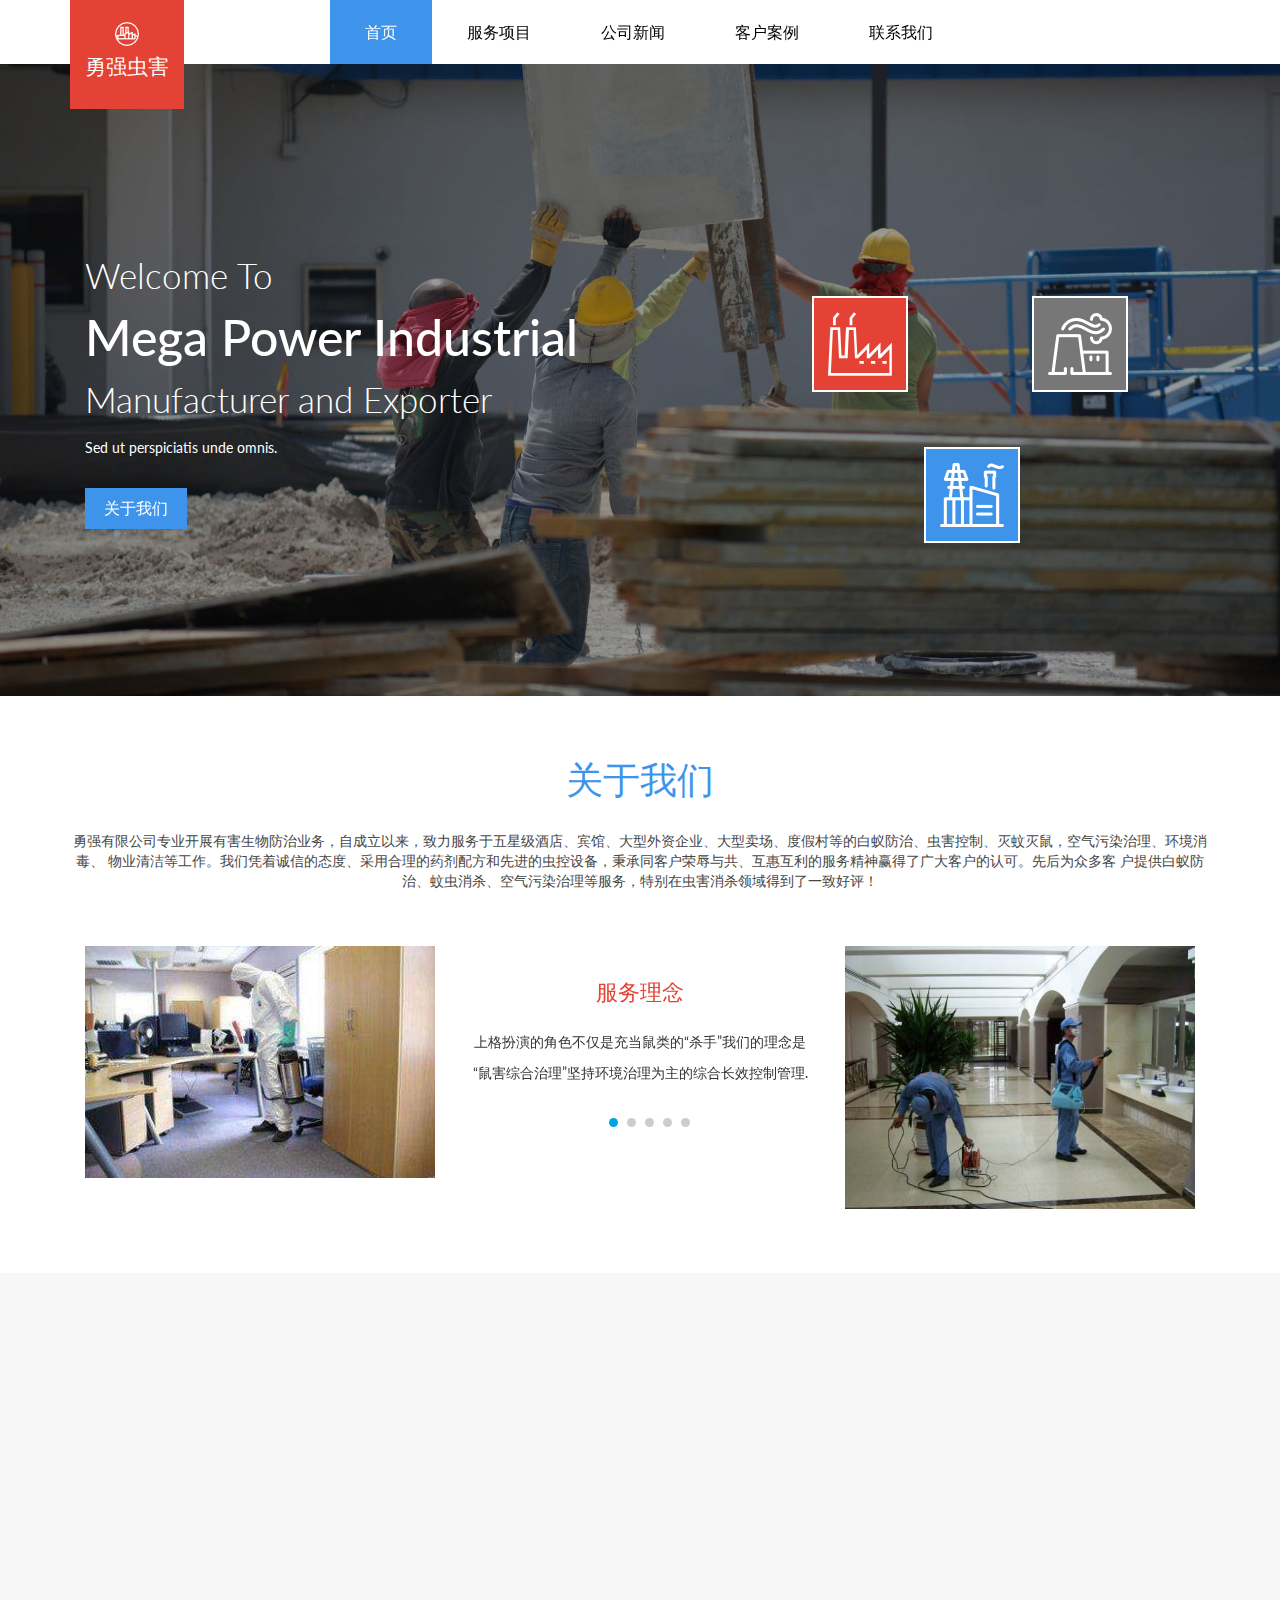
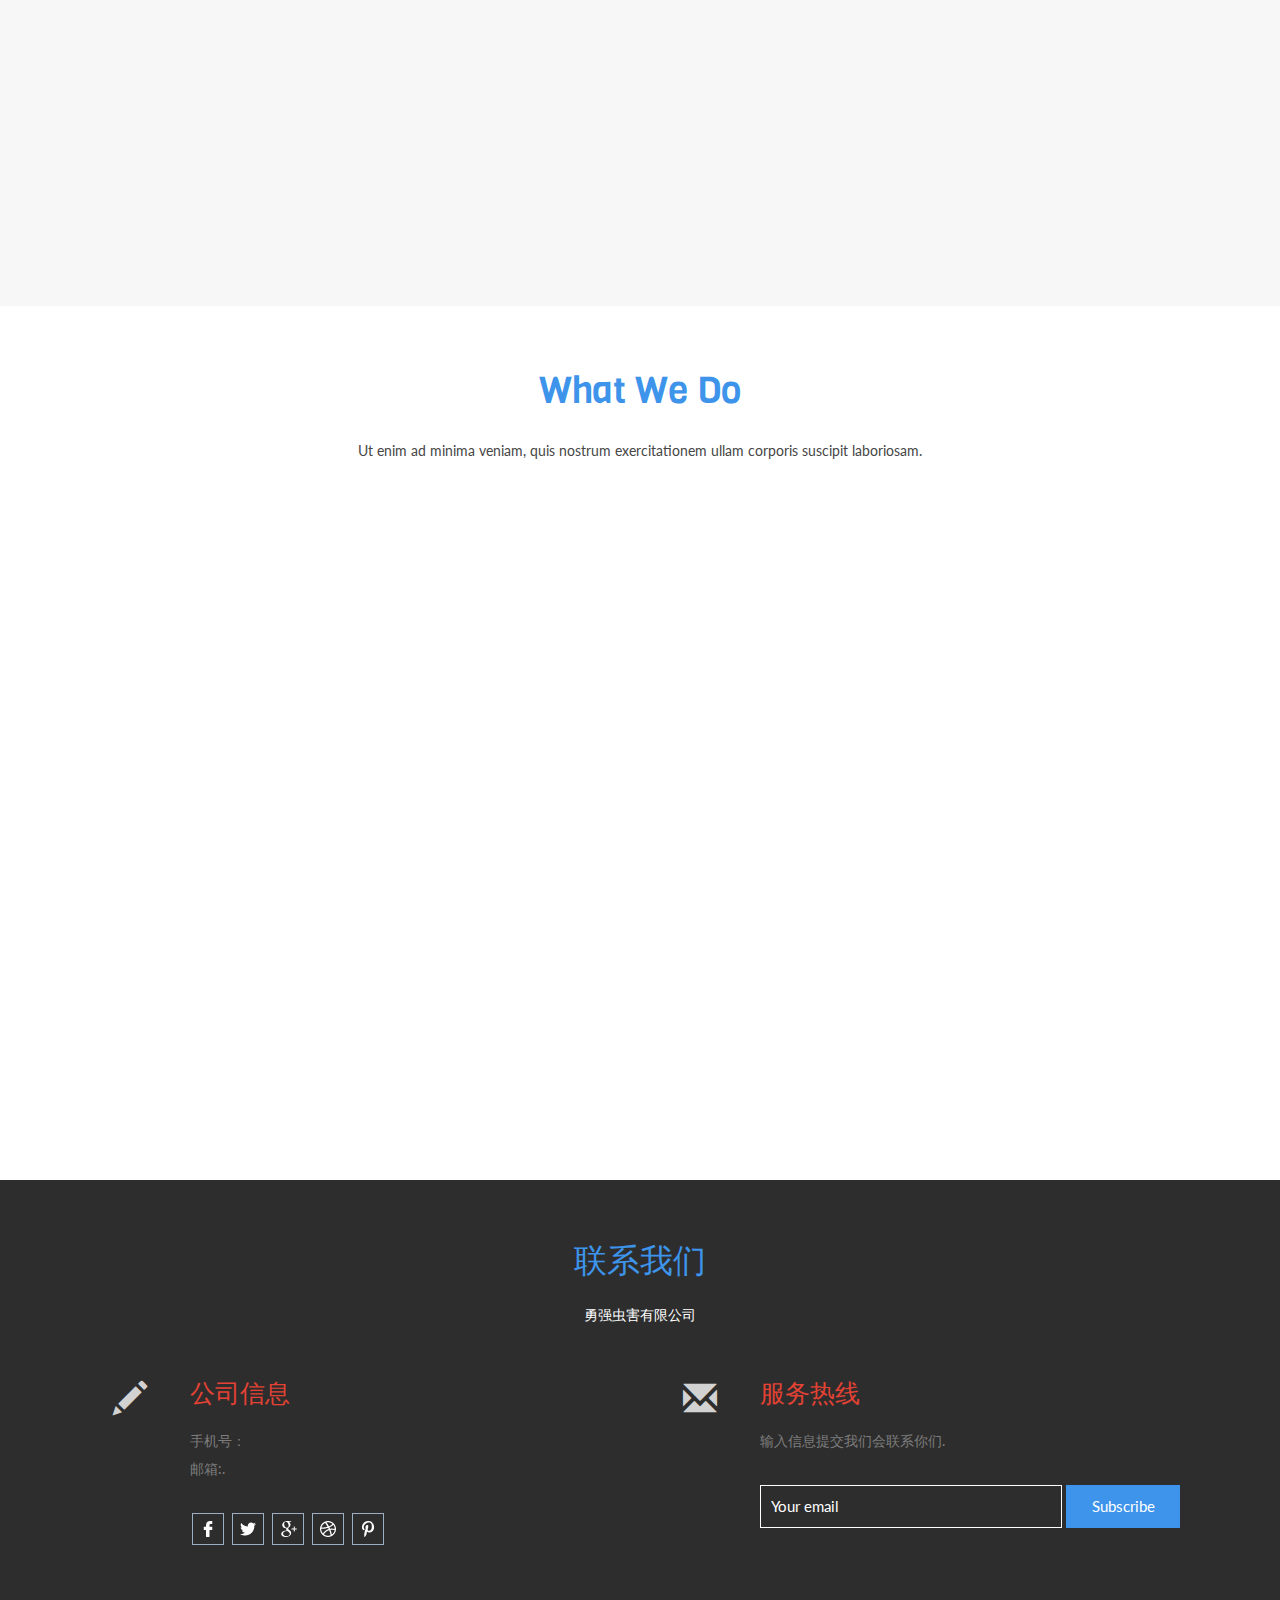
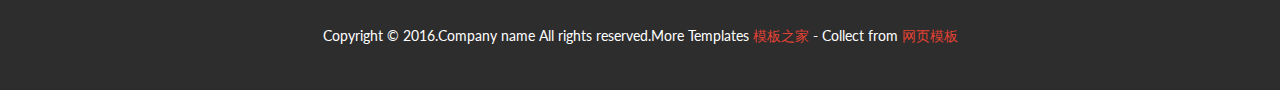
<file: pc/index.html>
<!DOCTYPE html>
<html>
<head>
<title>Home</title>
<!-- for-mobile-apps -->
<meta name="viewport" content="width=device-width, initial-scale=1">
<meta http-equiv="Content-Type" content="text/html; charset=utf-8" />
<meta name="keywords" content="" />
<script type="application/x-javascript"> addEventListener("load", function() { setTimeout(hideURLbar, 0); }, false);
		function hideURLbar(){ window.scrollTo(0,1); } </script>
<!-- //for-mobile-apps -->
<link href="css/bootstrap.css" rel="stylesheet" type="text/css" media="all" />
<link href="css/style.css" rel="stylesheet" type="text/css" media="all" />
<!-- js -->
<script type="text/javascript" src="js/jquery-2.1.4.min.js"></script>
<!-- //js -->
<!--animate-->
<link href="css/animate.css" rel="stylesheet" type="text/css" media="all">
<script src="js/wow.min.js"></script>
	<script>
		 new WOW().init();
	</script>
<!--//end-animate-->
<link href='https://fonts.googleapis.com/css?family=Viga' rel='stylesheet' type='text/css'>
<link href='https://fonts.googleapis.com/css?family=Lato:400,100,100italic,300,300italic,400italic,700,700italic,900,900italic' rel='stylesheet' type='text/css'>
<script src="js/responsiveslides.min.js"></script>
<!-- start-smoth-scrolling -->
<script type="text/javascript" src="js/move-top.js"></script>
<script type="text/javascript" src="js/easing.js"></script>
<script type="text/javascript">
	jQuery(document).ready(function($) {
		$(".scroll").click(function(event){		
			event.preventDefault();
			$('html,body').animate({scrollTop:$(this.hash).offset().top},1000);
		});
	});
</script>
<!-- start-smoth-scrolling -->

</head>
<body>
<!--header-->
<!-- header -->
	<div class="header wow zoomIn" data-wow-duration="1.5s" data-wow-delay="0.3s">
		<div class="container">
			<div class="logo">
				<h1><a href="index.html"><i><img src="images/logo.png" alt="" /></i>勇强虫害<span></span></a></h1>
			</div>
			<div class="header-left">
				<nav class="navbar navbar-default">
					<!-- Brand and toggle get grouped for better mobile display -->
					<div class="navbar-header">
					  <button type="button" class="navbar-toggle collapsed" data-toggle="collapse" data-target="#bs-example-navbar-collapse-1">
						<span class="sr-only">Toggle navigation</span>
						<span class="icon-bar"></span>
						<span class="icon-bar"></span>
						<span class="icon-bar"></span>
					  </button>
					</div>

					<!-- Collect the nav links, forms, and other content for toggling -->
					<div class="collapse navbar-collapse nav-wil" id="bs-example-navbar-collapse-1">
						<div class="header-right">
							&nbsp;&nbsp;&nbsp;&nbsp;&nbsp;&nbsp;&nbsp;&nbsp;&nbsp;
						</div> 
						<nav class="link-effect-9" id="link-effect-9">
							<ul class="nav navbar-nav">
								<li class="active"><a class="hvr-bounce-to-bottom" href="index.html">首页</a></li>
								<li><a href="services.html" class="hvr-bounce-to-bottom">服务项目</a></li>
								<li><a href="company.html" class="hvr-bounce-to-bottom">公司新闻</a></li>
								<li><a href="customer.html" class="hvr-bounce-to-bottom">客户案例</a></li>
								<li><a href="contact.html" class="hvr-bounce-to-bottom">联系我们</a></li>
							</ul>
						</nav>
					</div>
					<!-- /.navbar-collapse -->
				</nav>
			</div>
		</div>
	</div>
<!-- //header -->
<!-- banner -->
<div class="banner">
	<div class="container">
		<div class="banner-info">
			<div class="col-md-7 banner-left wow flipInY" data-wow-duration="1.5s" data-wow-delay="0s">
				<h3>Welcome To <span> Mega Power Industrial </span> Manufacturer and Exporter</h3>
				<p>Sed ut perspiciatis unde omnis.</p>
				<a class="hvr-outline-out scroll" href="#about">关于我们</a>
			</div>
			<div class="col-md-5 banner-right wow flipInY" data-wow-duration="1.5s" data-wow-delay="0s">
					<div class="ban-icon ban-col1">
						<img src="images/icon1.png" alt="" />
					</div>
					<div class="ban-icon ban-col2">
						<img src="images/icon2.png" alt="" />
					</div>
					<div class="ban-icon3">
					<img src="images/icon3.png" alt="" />
					</div>
				<div class="clearfix"></div>
			</div>
			<div class="clearfix"></div>
		</div>
	</div>
</div>
<!-- //banner -->
<!-- banner-bottom -->
<div id="about" class="banner-bottom wow bounceInUp" data-wow-duration="1s" data-wow-delay="0s">
	<div class="container">
		<h3>关于我们</h3>
		<p class="para1">勇强有限公司专业开展有害生物防治业务，自成立以来，致力服务于五星级酒店、宾馆、大型外资企业、大型卖场、度假村等的白蚁防治、虫害控制、灭蚊灭鼠，空气污染治理、环境消毒、 物业清洁等工作。我们凭着诚信的态度、采用合理的药剂配方和先进的虫控设备，秉承同客户荣辱与共、互惠互利的服务精神赢得了广大客户的认可。先后为众多客 户提供白蚁防治、蚊虫消杀、空气污染治理等服务，特别在虫害消杀领域得到了一致好评！</p>
		<div class="col-md-4 bottom-grid multi-gd-text">
			<a href="a222.html"><img src="images/pic6.jpg" alt=" "/></a>
		</div>
		<div class="col-md-4 bottom-grid mar-pad">
				<script>
						// You can also use "$(window).load(function() {"
						$(function () {
						 // Slideshow 4
						$("#slider3").responsiveSlides({
							auto: true,
							pager: true,
							nav: false,
							speed: 500,
							namespace: "callbacks",
							before: function () {
						$('.events').append("<li>before event fired.</li>");
						},
						after: function () {
							$('.events').append("<li>after event fired.</li>");
							}
							});
						});
				</script>
			<div  id="top" class="callbacks_container">
				<ul class="rslides" id="slider3">
					<li>
						<h4>服务理念</h4>
						<p>上格扮演的角色不仅是充当鼠类的“杀手”我们的理念是“鼠害综合治理”坚持环境治理为主的综合长效控制管理.</p>
					</li>
					<li>
						<h4>定制方案</h4>
						<p>可以根据客户的
								要求或是客户具
								体情况“量身定
								做”鼠害控制方
								案，
								并提供专业
								服务报告，帮助
								企业达到内部与
								外部审计要求.</p>
					</li>
					<li>
						<h4>管理经验</h4>
						<p>在有害生物防治
								方面有40多年的
								从业、管理经验。
								价格合理、质量
								有保障.</p>
					</li>
					<li>
						<h4>公平合理报价</h4>
						<p>按照客户处理区
								域的面积、目前
								的虫害密度、环
								境结构特点、客
								户要求等进行合
								理报价，而不是
								单纯依据面积报
								价，对所有客户
								更公平合.</p>
					</li>
					<li>
						<h5>技术能力</h4>
						<p>操作人员.上岗前
								均参加专业培训，
								整个服务生涯必
								须不断接受严格
								的职业考核与培
								训，确保每- -位
								客户的服务始终
								坚持优质、专业、
								流.</p>
						</li>
				</ul>
			</div>
		</div>
		<div class="col-md-4 bottom-grid multi-gd-text">
			<a href="gallery.html"><img src="images/pic7.jpg" alt=" "/></a>
		</div>
		<div class="clearfix"></div>
	</div>
</div>
<!-- //banner-bottom -->
<!-- services -->
<div class="main_ser">
	<div class="container">
		<div class="col-md-7 main_ser_one wow zoomIn" data-wow-duration="1.5s" data-wow-delay="0.1s">
			<h3>虫害知识</h3>
			<p>您知道身边的这些害虫会带来什么样的严重后果吗？ </p>
			<div class="cont-grids">
				<div class="col-sm-6 cont-grid-one">
					<div class="cont-grid-left wel-grid">
						<div class="btm-clr4">
							<figure class="icon">
								<img src="images/icon1.png" alt=" " />
							</figure>
						</div>
					</div>
					<div class="cont-grid-right">
						<h4>蟑螂</h4>
						<p> 传播疾病，污染食物，危害电器设备造成电器短路等，四害中对人类的健康危害最为严重.</p>
					</div>
					<div class="clearfix"></div>
				</div>
				<div class="col-sm-6 cont-grid-one">
					<div class="cont-grid-left wel-grid">
						<div class="btm-clr4">
							<figure class="icon">
								<img src="images/icon2.png" alt=" " />
							</figure>
						</div>
					</div>
					<div class="cont-grid-right">
						<h4>老鼠</h4>
						<p>损坏财物、传播疾病、污染粮食及食品，同时咬坏线路引起停电、引起短路烧毁设备、造成火灾等，危及人的生命及财产.</p>
					</div>
					<div class="clearfix"></div>
				</div>
				<div class="col-sm-6 cont-grid-one yes_magr">
					<div class="cont-grid-left wel-grid">
						<div class="btm-clr4">
							<figure class="icon">
								<img src="images/icon3.png" alt=" " />
							</figure>
						</div>
					</div>
					<div class="cont-grid-right">
						<h4>蚊虫</h4>
						<p>传播疾病、骚扰、吸血，叮刺等，影响人的正常生活.</p>
					</div>
					<div class="clearfix"></div>
				</div>
				<div class="col-sm-6 cont-grid-one yes_magr">
					<div class="cont-grid-left wel-grid">
						<div class="btm-clr4">
							<figure class="icon">
								<img src="images/icon1.png" alt=" " />
							</figure>
						</div>
					</div>
					<div class="cont-grid-right">
						<h4>跳蚤</h4>
						<p>跳蚤可以传染疾病，有些人会有过敏反应，导致发痒性皮炎或湿疹.</p>
					</div>
					<div class="clearfix"></div>
				</div>
				<div class="clearfix"></div>
			</div>
		</div>
		<div class="tlinks">Collect from <a href="http://www.cssmoban.com/" >网页模板</a></div>
		<div class="col-md-5 main_ser_two wow zoomIn" data-wow-duration="1.5s" data-wow-delay="0.1s">
			<img class="img-responsive" src="images/pic3.jpg" alt=" "/>
			<h4>Consequuntur Voluptatem</h4>
				<div class="accordion">
							<div class="accordion-section">
								<a class="accordion-section-title" href="#accordion-1">Voluptatem Accusantium <i class="glyphicon glyphicon-chevron-down"></i><div class="clearfix"></div>
								</a>
								<div id="accordion-1" class="accordion-section-content">
									<p>Mauris interdum fringilla augue vitae tincidunt. Curabitur vitae tortor id eros euismod ultrices.</p>
								</div>
							</div>

							<div class="accordion-section">
								<a class="accordion-section-title" href="#accordion-2">Interdum Fringilla<i class="glyphicon glyphicon-chevron-down"></i><div class="clearfix"></div>
								</a>
								<div id="accordion-2" class="accordion-section-content">
									<p>Mauris interdum fringilla augue vitae tincidunt. Curabitur vitae tortor id eros euismod ultrices.</p>
								</div>
							</div>

							<div class="accordion-section">
								<a class="accordion-section-title" href="#accordion-3">Curabitur Vitae <i class="glyphicon glyphicon-chevron-down"></i><div class="clearfix"></div>
								</a>
								<div id="accordion-3" class="accordion-section-content">
									<p>Mauris interdum fringilla augue vitae tincidunt. Curabitur vitae tortor id eros euismod ultrices.</p>
								</div>
							</div>
							
							
				</div>
				<script>
							jQuery(document).ready(function() {
								function close_accordion_section() {
									jQuery('.accordion .accordion-section-title').removeClass('active');
									jQuery('.accordion .accordion-section-content').slideUp(300).removeClass('open');
								}

								jQuery('.accordion-section-title').click(function(e) {
									// Grab current anchor value
									var currentAttrValue = jQuery(this).attr('href');

									if(jQuery(e.target).is('.active')) {
										close_accordion_section();
									}else {
										close_accordion_section();

										// Add active class to section title
										jQuery(this).addClass('active');
										// Open up the hidden content panel
										jQuery('.accordion ' + currentAttrValue).slideDown(300).addClass('open'); 
									}

									e.preventDefault();
								});
							});
				</script>

		</div>
		<div class="clearfix"></div>
	</div>
</div>
<!-- //services -->
<!-- treatments -->
<div class="treatments">
	<h3>What We Do</h3>
	<p class="para1">Ut enim ad minima veniam, quis nostrum exercitationem ullam corporis suscipit laboriosam.</p>
	<div class="col-md-4 treat-grids treat-pad wow bounceInUp" data-wow-duration="1.5s" data-wow-delay="0s">
		<h5>Our Featured Services</h5>
		<ul>
			<li><span class="glyphicon glyphicon-arrow-right" aria-hidden="true"></span><a href="#">Voluptatem accusantium volup</a></li>
			<li><span class="glyphicon glyphicon-arrow-right" aria-hidden="true"></span><a href="#">Doloremque laudantium dolor</a></li>
			<li><span class="glyphicon glyphicon-arrow-right" aria-hidden="true"></span><a href="#">Molestiae consequatur moles</a></li>
			<li><span class="glyphicon glyphicon-arrow-right" aria-hidden="true"></span><a href="#">Doloremque laudantium dolor</a></li>
			<li><span class="glyphicon glyphicon-arrow-right" aria-hidden="true"></span><a href="#">Molestiae consequatur moles</a></li>
		</ul>
	</div>
	<div class="col-md-4 treat-grids grid wow bounceInUp" data-wow-duration="1.5s" data-wow-delay="0.1s">	
		<figure class="effect-apollo">
			<img src="images/pic8.jpg" alt=" "/>
				<figcaption>
					<p>Test Engineers</p>
				</figcaption>			
		</figure>
	</div>
	<div class="col-md-4 treat-grids treat-pad wow bounceInUp" data-wow-duration="1.5s" data-wow-delay="0.2s">
		<h5>Smart Test Engineers</h5>
			<ul>
				<li><span class="glyphicon glyphicon-arrow-right" aria-hidden="true"></span><a href="#">Voluptatem accusantium volup</a></li>
				<li><span class="glyphicon glyphicon-arrow-right" aria-hidden="true"></span><a href="#">Doloremque laudantium dolor</a></li>
				<li><span class="glyphicon glyphicon-arrow-right" aria-hidden="true"></span><a href="#">Molestiae consequatur moles</a></li>
				<li><span class="glyphicon glyphicon-arrow-right" aria-hidden="true"></span><a href="#">Doloremque laudantium dolor</a></li>
				<li><span class="glyphicon glyphicon-arrow-right" aria-hidden="true"></span><a href="#">Molestiae consequatur moles</a></li>
			</ul>
	</div>
	<div class="col-md-4 treat-grids grid wow bounceInUp" data-wow-duration="1.5s" data-wow-delay="0.3s">	
		<figure class="effect-apollo">
			<img src="images/pic9.jpg" alt=" "/>
				<figcaption>
					<p>Test Engineers</p>
				</figcaption>			
		</figure>
	</div>
	<div class="col-md-4 treat-grids treat-head treat_mar wow bounceInUp" data-wow-duration="1.5s" data-wow-delay="0.4s">
		<h4>Our Best Constructors</h4>
		<p>At vero eos et accusamus et iusto 
		odio dignissimos ducimus qui blanditiis
		praesentium voluptatum deleniti atque 
		corrupti quos dolores et quas molestias 
		except.</p>
		<p>At vero eos et accusamus et iusto 
		odio dignissimos ducimus qui blanditiis.</p>
	</div>
	<div class="col-md-4 treat-grids grid treat_mar wow bounceInUp" data-wow-duration="1.5s" data-wow-delay="0.5s">
		<figure class="effect-apollo">
			<img src="images/pic10.jpg" alt=" "/>
				<figcaption>
					<p>Test Engineers</p>
				</figcaption>			
		</figure>
	</div>
	<div class="clearfix"></div>
</div>
<!-- //treatments -->

<!-- footer -->
<iframe MARGINWIDTH=0 MARGINHEIGHT=0 HSPACE=0 VSPACE=0 FRAMEBORDER=0 SCROLLING=no src=foot.html height="510px" width="100%"></iframe>
<!-- //footer -->

<!-- smooth scrolling -->
	<script type="text/javascript">
		$(document).ready(function() {
		/*
			var defaults = {
			containerID: 'toTop', // fading element id
			containerHoverID: 'toTopHover', // fading element hover id
			scrollSpeed: 1200,
			easingType: 'linear' 
			};
		*/								
		$().UItoTop({ easingType: 'easeOutQuart' });
		});
	</script>
	<a href="#" id="toTop" style="display: block;"> <span id="toTopHover" style="opacity: 1;"> </span></a>
<!-- //smooth scrolling -->
<script type="text/javascript" src="js/bootstrap-3.1.1.min.js"></script>
</body>
</html>
</file>
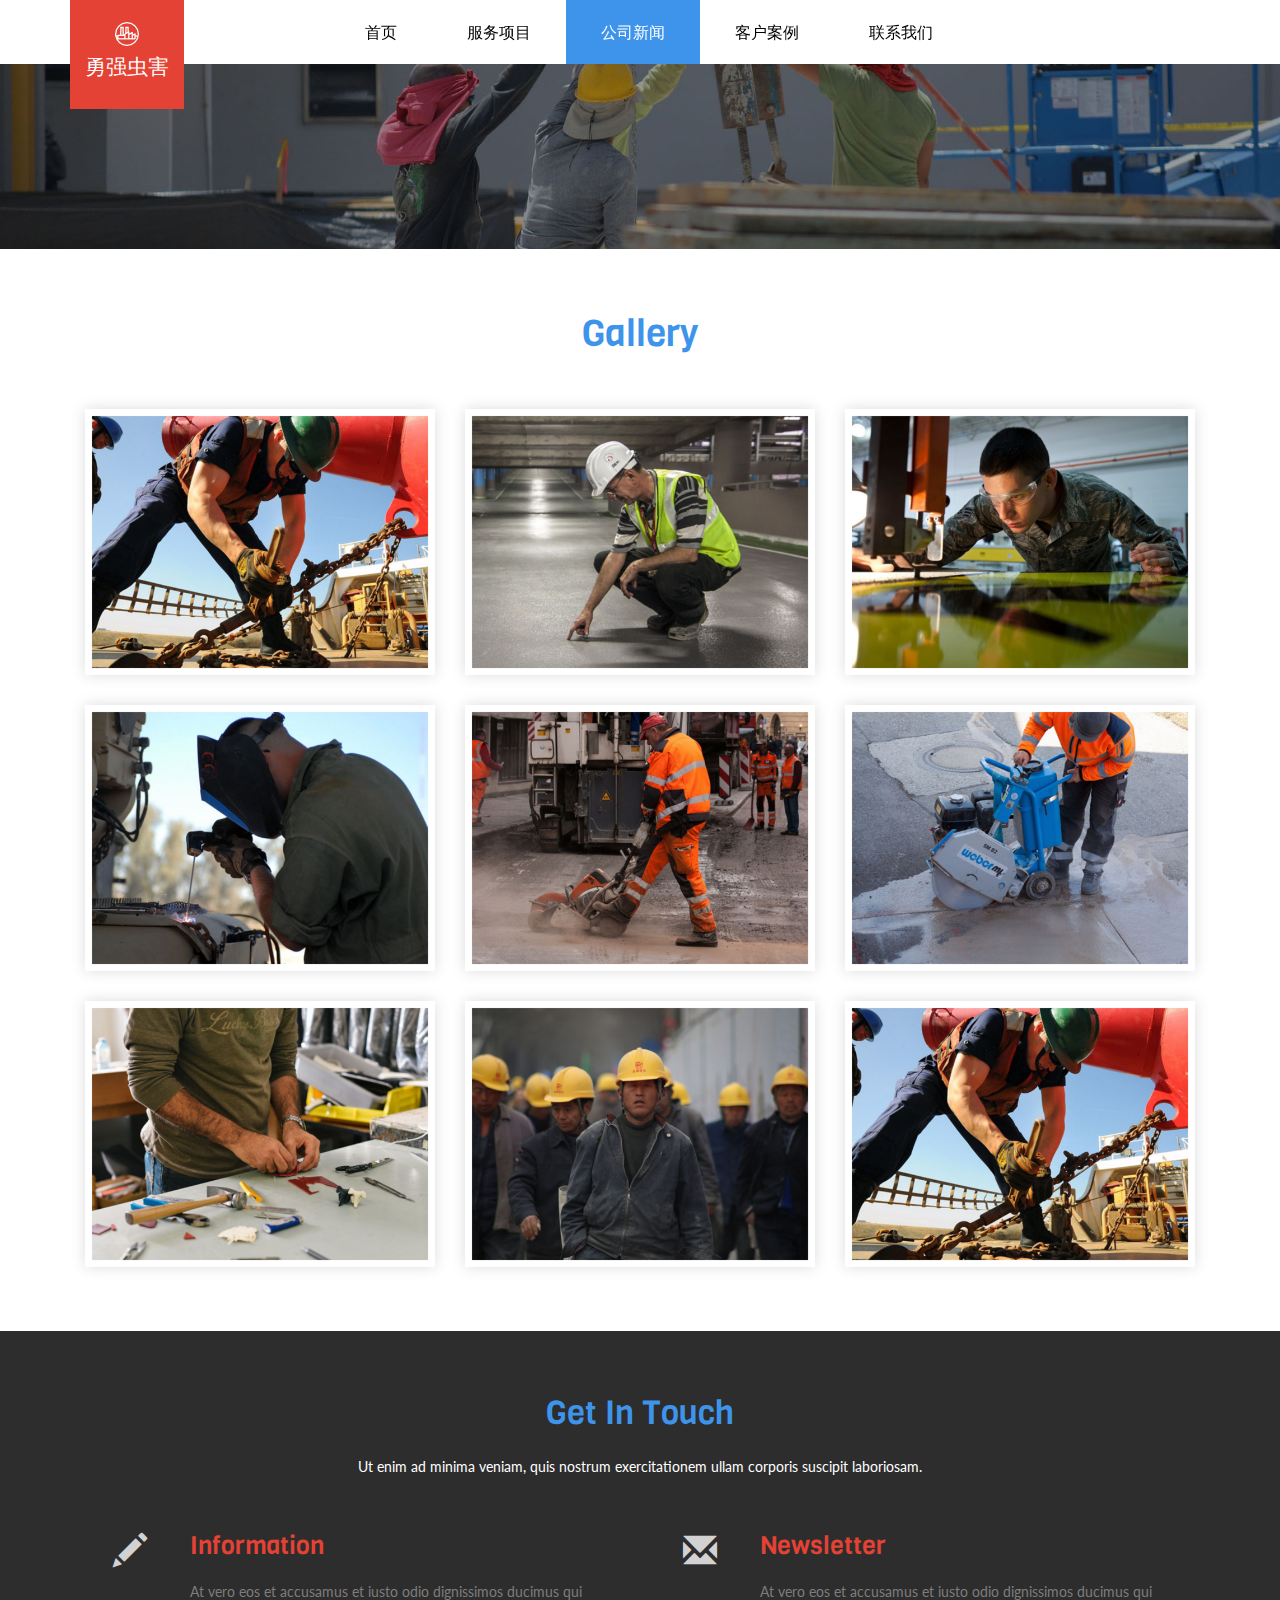
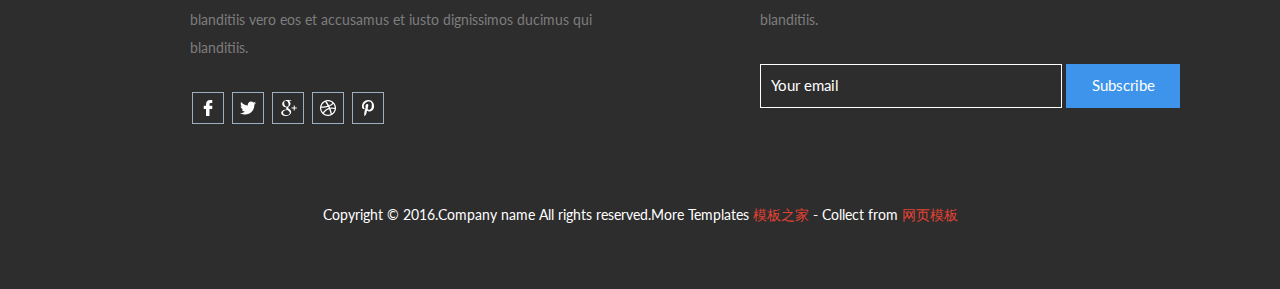
<file: pc/company.html>
<!DOCTYPE html>
<html>
<head>
<title>Gallery</title>
<!-- for-mobile-apps -->
<meta name="viewport" content="width=device-width, initial-scale=1">
<meta http-equiv="Content-Type" content="text/html; charset=utf-8" />
<meta name="keywords" content="" />
<script type="application/x-javascript"> addEventListener("load", function() { setTimeout(hideURLbar, 0); }, false);
		function hideURLbar(){ window.scrollTo(0,1); } </script>
<!-- //for-mobile-apps -->
<link href="css/bootstrap.css" rel="stylesheet" type="text/css" media="all" />
<link rel="stylesheet" href="css/swipebox.css">
<link href="css/style.css" rel="stylesheet" type="text/css" media="all" />
<!-- js -->
<script type="text/javascript" src="js/jquery-2.1.4.min.js"></script>
<!-- //js -->

<link href='https://fonts.googleapis.com/css?family=Viga' rel='stylesheet' type='text/css'>
<link href='https://fonts.googleapis.com/css?family=Lato:400,100,100italic,300,300italic,400italic,700,700italic,900,900italic' rel='stylesheet' type='text/css'>
<script src="js/responsiveslides.min.js"></script>
<!-- start-smoth-scrolling -->
<script type="text/javascript" src="js/move-top.js"></script>
<script type="text/javascript" src="js/easing.js"></script>
<script type="text/javascript">
	jQuery(document).ready(function($) {
		$(".scroll").click(function(event){		
			event.preventDefault();
			$('html,body').animate({scrollTop:$(this.hash).offset().top},1000);
		});
	});
</script>
<!-- start-smoth-scrolling -->
	<!-- swipe box js -->
		<script src="js/jquery.swipebox.min.js"></script> 
			<script type="text/javascript">
				jQuery(function($) {
				$(".swipebox").swipebox();
				});
		</script>
	<!-- //swipe box js -->
</head>
<body>
<!--header-->
<!-- header -->
<div class="header wow zoomIn" data-wow-duration="1.5s" data-wow-delay="0.3s">
		<div class="container">
			<div class="logo">
				<h1><a href="index.html"><i><img src="images/logo.png" alt="" /></i>勇强虫害<span></span></a></h1>
			</div>
			<div class="header-left">
				<nav class="navbar navbar-default">
					<!-- Brand and toggle get grouped for better mobile display -->
					<div class="navbar-header">
					  <button type="button" class="navbar-toggle collapsed" data-toggle="collapse" data-target="#bs-example-navbar-collapse-1">
						<span class="sr-only">Toggle navigation</span>
						<span class="icon-bar"></span>
						<span class="icon-bar"></span>
						<span class="icon-bar"></span>
					  </button>
					</div>

					<!-- Collect the nav links, forms, and other content for toggling -->
					<div class="collapse navbar-collapse nav-wil" id="bs-example-navbar-collapse-1">
						<div class="header-right">
							&nbsp;&nbsp;&nbsp;&nbsp;&nbsp;&nbsp;&nbsp;&nbsp;&nbsp;
						</div> 
						<nav class="link-effect-9" id="link-effect-9">
							<ul class="nav navbar-nav">
								<li ><a class="hvr-bounce-to-bottom" href="index.html">首页</a></li>
								<li><a href="services.html" class="hvr-bounce-to-bottom">服务项目</a></li>
								<li class="active"><a href="company.html" class="hvr-bounce-to-bottom">公司新闻</a></li>
								<li><a href="customer.html" class="hvr-bounce-to-bottom">客户案例</a></li>
								<li><a href="contact.html" class="hvr-bounce-to-bottom">联系我们</a></li>
							</ul>
						</nav>
					</div>
					<!-- /.navbar-collapse -->
				</nav>
			</div>
		</div>
	</div>
<!-- //header -->
<!-- banner -->
<div class="banner page_head">
	
</div>
<!-- //banner -->
<!-- gallery -->
	<div class="gallery">
		<div class="container">
			<h3>Gallery</h3>
			<div class="col-md-4 gal-left">
				<div class="content-grid-effect slow-zoom vertical text-center">
					<a href="images/g1.jpg" class="b-link-stripe b-animate-go  swipebox">
						<div class="img-box">
							<img src="images/g1.jpg" alt="image" class="img-responsive zoom-img">	
						</div>
				
						<div class="info-box">
							<div class="info-content">
								<h4>Mega Power</h4>
								<span class="separator"></span>
								<p>Ut enim ad minima veniam, quis nostrum exercitationem ullam corporis suscipit laboriosam</p>
							</div>
						</div>
					</a>
				</div>
			</div>
			<div class="col-md-4 gal-left">
				<div class="content-grid-effect slow-zoom vertical text-center">
					<a href="images/g2.jpg" class="b-link-stripe b-animate-go  swipebox">
						<div class="img-box">
							<img src="images/g2.jpg" alt="image" class="img-responsive zoom-img">	
						</div>
				
						<div class="info-box">
							<div class="info-content">
								<h4>Mega Power</h4>
								<span class="separator"></span>
								<p>Ut enim ad minima veniam, quis nostrum exercitationem ullam corporis suscipit laboriosam</p>
							</div>
						</div>
					</a>
				</div>
			</div>
			<div class="col-md-4 gal-left">
				<div class="content-grid-effect slow-zoom vertical text-center">
					<a href="images/g3.jpg" class="b-link-stripe b-animate-go  swipebox">
						<div class="img-box">
							<img src="images/g3.jpg" alt="image" class="img-responsive zoom-img">	
						</div>
					
						<div class="info-box">
							<div class="info-content">
								<h4>Mega Power</h4>
								<span class="separator"></span>
								<p>Ut enim ad minima veniam, quis nostrum exercitationem ullam corporis suscipit laboriosam</p>
							</div>
						</div>
					</a>
				</div>
			</div>
			<div class="col-md-4 gal-left gal_mar">
				<div class="content-grid-effect slow-zoom vertical text-center">
					<a href="images/g4.jpg" class="b-link-stripe b-animate-go  swipebox">
						<div class="img-box">
							<img src="images/g4.jpg" alt="image" class="img-responsive zoom-img">	
						</div>
					
						<div class="info-box">
							<div class="info-content">
								<h4>Mega Power</h4>
								<span class="separator"></span>
								<p>Ut enim ad minima veniam, quis nostrum exercitationem ullam corporis suscipit laboriosam</p>
							</div>
						</div>
					</a>
				</div>
			</div>
			<div class="col-md-4 gal-left gal_mar">
				<div class="content-grid-effect slow-zoom vertical text-center">
					<a href="images/g5.jpg" class="b-link-stripe b-animate-go  swipebox">
						<div class="img-box">
							<img src="images/g5.jpg" alt="image" class="img-responsive zoom-img">	
						</div>
					
						<div class="info-box">
							<div class="info-content">
								<h4>Mega Power</h4>
								<span class="separator"></span>
								<p>Ut enim ad minima veniam, quis nostrum exercitationem ullam corporis suscipit laboriosam</p>
							</div>
						</div>
					</a>
				</div>
			</div>
			<div class="col-md-4 gal-left gal_mar">
				<div class="content-grid-effect slow-zoom vertical text-center">
					<a href="images/g6.jpg" class="b-link-stripe b-animate-go  swipebox">
						<div class="img-box">
							<img src="images/g6.jpg" alt="image" class="img-responsive zoom-img">	
						</div>
					
						<div class="info-box">
							<div class="info-content">
								<h4>Mega Power</h4>
								<span class="separator"></span>
								<p>Ut enim ad minima veniam, quis nostrum exercitationem ullam corporis suscipit laboriosam</p>
							</div>
						</div>
					</a>
				</div>
			</div>
			<div class="col-md-4 gal-left gal_mar">
				<div class="content-grid-effect slow-zoom vertical text-center">
					<a href="images/g7.jpg" class="b-link-stripe b-animate-go  swipebox">
						<div class="img-box">
							<img src="images/g7.jpg" alt="image" class="img-responsive zoom-img">	
						</div>
					
						<div class="info-box">
							<div class="info-content">
								<h4>Mega Power</h4>
								<span class="separator"></span>
								<p>Ut enim ad minima veniam, quis nostrum exercitationem ullam corporis suscipit laboriosam</p>
							</div>
						</div>
					</a>
				</div>
			</div>
			<div class="col-md-4 gal-left gal_mar">
				<div class="content-grid-effect slow-zoom vertical text-center">
					<a href="images/g8.jpg" class="b-link-stripe b-animate-go  swipebox">
						<div class="img-box">
							<img src="images/g8.jpg" alt="image" class="img-responsive zoom-img">	
						</div>
					
						<div class="info-box">
							<div class="info-content">
								<h4>Mega Power</h4>
								<span class="separator"></span>
								<p>Ut enim ad minima veniam, quis nostrum exercitationem ullam corporis suscipit laboriosam</p>
							</div>
						</div>
					</a>
				</div>
			</div>
			<div class="col-md-4 gal-left gal_mar">
				<div class="content-grid-effect slow-zoom vertical text-center">
					<a href="images/g1.jpg" class="b-link-stripe b-animate-go  swipebox">
						<div class="img-box">
							<img src="images/g1.jpg" alt="image" class="img-responsive zoom-img">	
						</div>
					
						<div class="info-box">
							<div class="info-content">
								<h4>Mega Power</h4>
								<span class="separator"></span>
								<p>Ut enim ad minima veniam, quis nostrum exercitationem ullam corporis suscipit laboriosam</p>
							</div>
						</div>
					</a>
				</div>
			</div>
			<div class="clearfix"></div>
		</div>
	</div>
<!-- //gallery -->
<!-- footer -->
<div class="footer">
	<div class="container">
		<h2>Get In Touch</h2>
		<p class="para">Ut enim ad minima veniam, quis nostrum exercitationem ullam corporis suscipit laboriosam.</p>
		<div class="col-md-6 footer-left">
			<div class="col-sm-2 foo-left text-center">
				<span class="glyphicon glyphicon-pencil" aria-hidden="true"></span>
			</div>
			<div class="col-sm-10 foo-right">
				<h4>Information</h4>
				<p>At vero eos et accusamus et iusto odio dignissimos ducimus
				qui blanditiis vero eos et accusamus et iusto dignissimos ducimus
				qui blanditiis.</p>
				<ul class="fb_icons">
					<li><a class="fb" href="#"></a></li>
					<li><a class="twit" href="#"></a></li>
					<li><a class="goog" href="#"></a></li>
					<li><a class="pin" href="#"></a></li>
					<li><a class="drib" href="#"></a></li>
				</ul>

			</div>
			<div class="clearfix"></div>
		</div>
		<div class="col-md-6 footer-right">
			<div class="col-sm-2 foo-left text-center">
				<span class="glyphicon glyphicon-envelope" aria-hidden="true"></span>
			</div>
			<div class="col-sm-10 foo-right">
				<h4>Newsletter</h4>
				<p>At vero eos et accusamus et iusto odio dignissimos ducimus
				qui blanditiis.</p>
				<form action="#" method="post">
					<input type="text" name="Your email" value="Your email" onfocus="this.value = '';" onblur="if (this.value == '') {this.value = 'Your email';}" required="">
					<input type="submit" value="Subscribe">
				</form>
			</div>
			<div class="clearfix"></div>
		</div>
		<div class="clearfix"></div>
		<p class="copy-right">Copyright &copy; 2016.Company name All rights reserved.More Templates <a href="http://www.cssmoban.com/" target="_blank" title="模板之家">模板之家</a> - Collect from <a href="http://www.cssmoban.com/" title="网页模板" target="_blank">网页模板</a></p>
	</div>
</div>
<!-- //footer -->
<!-- smooth scrolling -->
	<script type="text/javascript">
		$(document).ready(function() {
		/*
			var defaults = {
			containerID: 'toTop', // fading element id
			containerHoverID: 'toTopHover', // fading element hover id
			scrollSpeed: 1200,
			easingType: 'linear' 
			};
		*/								
		$().UItoTop({ easingType: 'easeOutQuart' });
		});
	</script>
	<a href="#" id="toTop" style="display: block;"> <span id="toTopHover" style="opacity: 1;"> </span></a>
<!-- //smooth scrolling -->
<script type="text/javascript" src="js/bootstrap-3.1.1.min.js"></script>
</body>
</html>
</file>
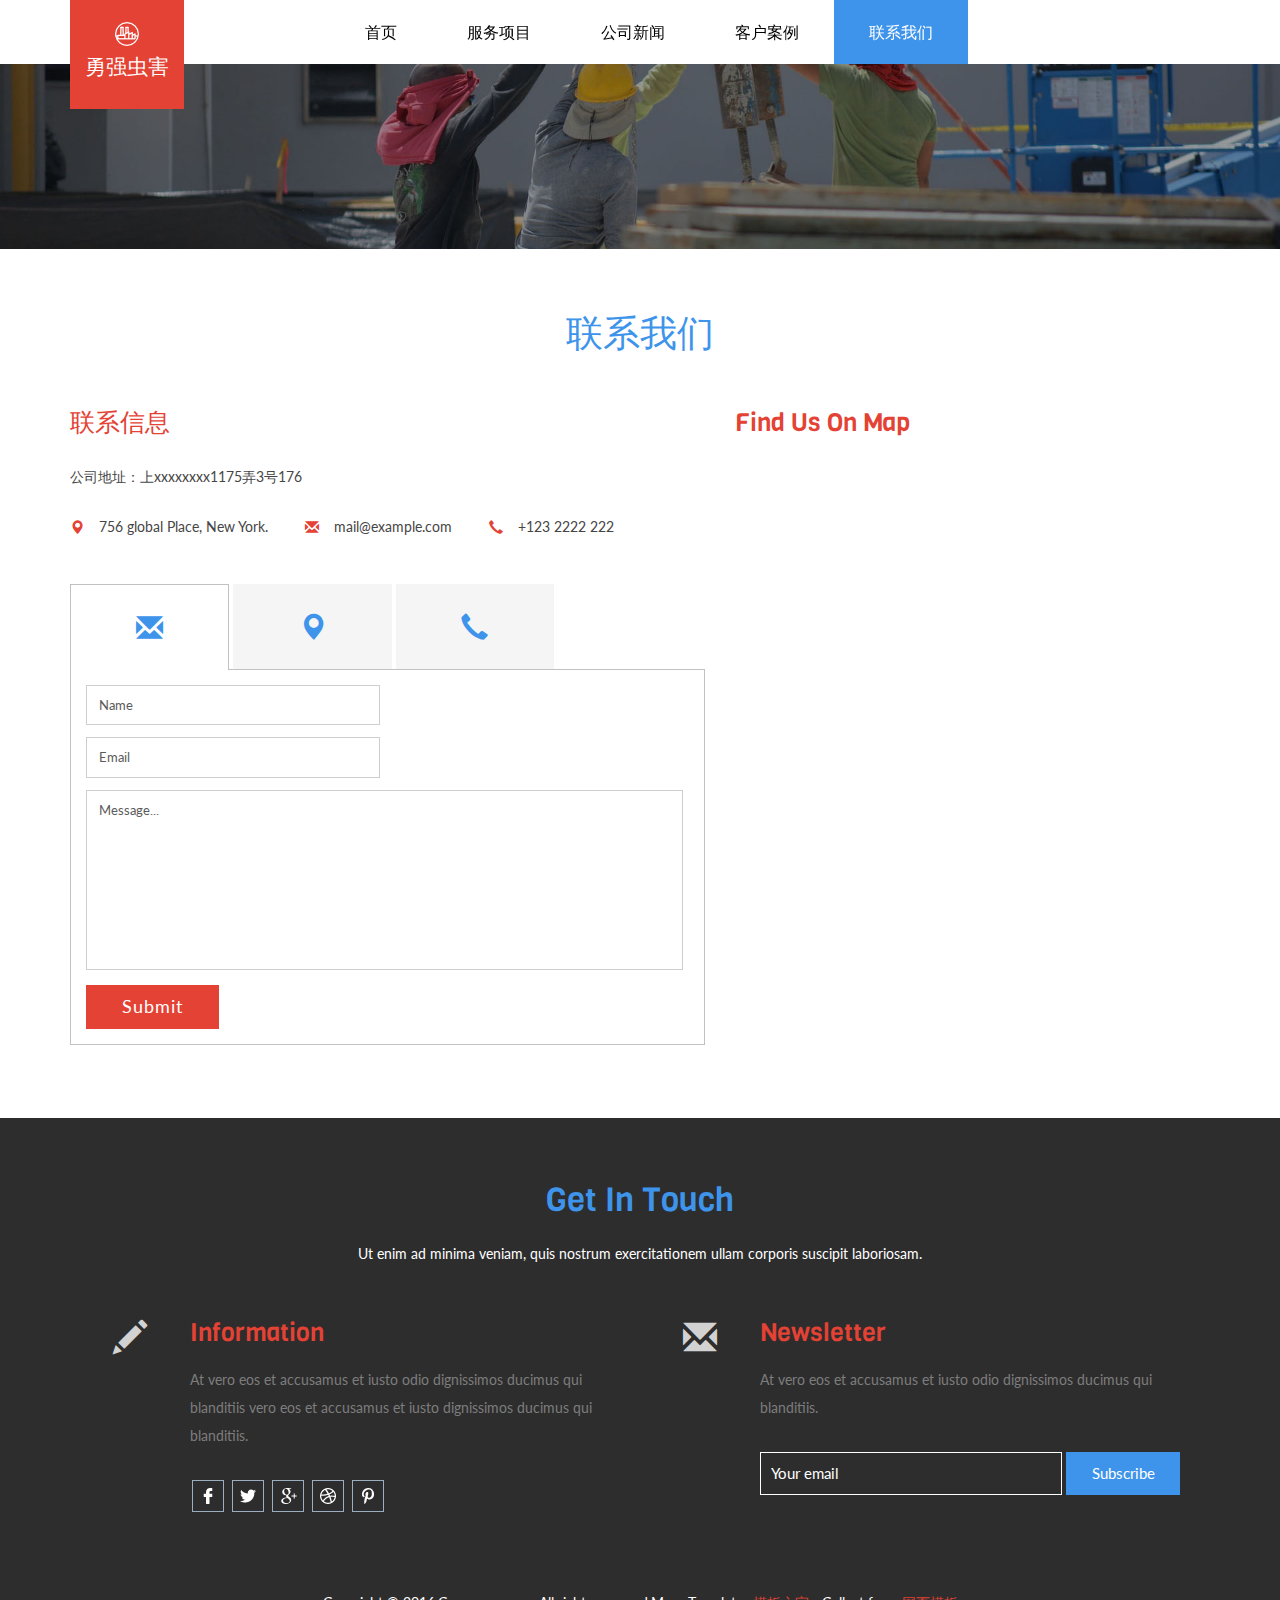
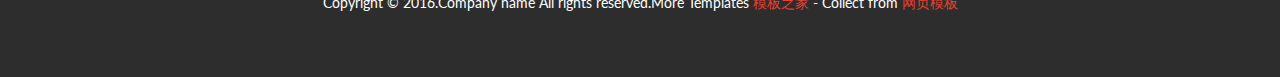
<file: pc/contact.html>
<!DOCTYPE html>
<html>
<head>
<title>Contact</title>
<!-- for-mobile-apps -->
<meta name="viewport" content="width=device-width, initial-scale=1">
<meta http-equiv="Content-Type" content="text/html; charset=utf-8" />
<meta name="keywords" content="" />
<script type="application/x-javascript"> addEventListener("load", function() { setTimeout(hideURLbar, 0); }, false);
		function hideURLbar(){ window.scrollTo(0,1); } </script>
<!-- //for-mobile-apps -->
<link href="css/bootstrap.css" rel="stylesheet" type="text/css" media="all" />
<link href="css/style.css" rel="stylesheet" type="text/css" media="all" />
<!-- js -->
<script type="text/javascript" src="js/jquery-2.1.4.min.js"></script>
<!-- //js -->

<link href='https://fonts.googleapis.com/css?family=Viga' rel='stylesheet' type='text/css'>
<link href='https://fonts.googleapis.com/css?family=Lato:400,100,100italic,300,300italic,400italic,700,700italic,900,900italic' rel='stylesheet' type='text/css'>
<script src="js/responsiveslides.min.js"></script>
<!-- start-smoth-scrolling -->
<script type="text/javascript" src="js/move-top.js"></script>
<script type="text/javascript" src="js/easing.js"></script>
<script type="text/javascript">
	jQuery(document).ready(function($) {
		$(".scroll").click(function(event){		
			event.preventDefault();
			$('html,body').animate({scrollTop:$(this.hash).offset().top},1000);
		});
	});
</script>
<!-- start-smoth-scrolling -->
<script src="js/easyResponsiveTabs.js"></script>

</head>
<body>
<!--header-->
<!-- header -->
<div class="header wow zoomIn" data-wow-duration="1.5s" data-wow-delay="0.3s">
		<div class="container">
			<div class="logo">
				<h1><a href="index.html"><i><img src="images/logo.png" alt="" /></i>勇强虫害<span></span></a></h1>
			</div>
			<div class="header-left">
				<nav class="navbar navbar-default">
					<!-- Brand and toggle get grouped for better mobile display -->
					<div class="navbar-header">
					  <button type="button" class="navbar-toggle collapsed" data-toggle="collapse" data-target="#bs-example-navbar-collapse-1">
						<span class="sr-only">Toggle navigation</span>
						<span class="icon-bar"></span>
						<span class="icon-bar"></span>
						<span class="icon-bar"></span>
					  </button>
					</div>

					<!-- Collect the nav links, forms, and other content for toggling -->
					<div class="collapse navbar-collapse nav-wil" id="bs-example-navbar-collapse-1">
						<div class="header-right">
							&nbsp;&nbsp;&nbsp;&nbsp;&nbsp;&nbsp;&nbsp;&nbsp;&nbsp;
						</div> 
						<nav class="link-effect-9" id="link-effect-9">
							<ul class="nav navbar-nav">
								<li ><a class="hvr-bounce-to-bottom" href="index.html">首页</a></li>
								<li><a href="services.html" class="hvr-bounce-to-bottom">服务项目</a></li>
								<li><a href="company.html" class="hvr-bounce-to-bottom">公司新闻</a></li>
								<li><a href="customer.html" class="hvr-bounce-to-bottom">客户案例</a></li>
								<li class="active"><a href="contact.html" class="hvr-bounce-to-bottom">联系我们</a></li>
							</ul>
						</nav>
					</div>
					<!-- /.navbar-collapse -->
				</nav>
			</div>
		</div>
	</div>
<!-- //header -->
<!-- banner -->
<div class="banner page_head">
	
</div>
<!-- //banner -->
<!-- contact -->
<div class="contact">
	<div class="container">
		<h3>联系我们</h3>
		<div class="col-md-7 contact_left">
			<h4>联系信息</h4>
			<p> 公司地址：上xxxxxxxx1175弄3号176</p>
			<ul class="contact-list">
				<li><span class="glyphicon glyphicon-map-marker" aria-hidden="true"></span>756 global Place, New York.</li>
				<li><span class="glyphicon glyphicon-envelope" aria-hidden="true"></span><a href="mailto:example@mail.com">mail@example.com</a></li>
				<li><span class="glyphicon glyphicon-earphone" aria-hidden="true"></span>+123 2222 222</li>
			</ul>
			<div id="container">
				<!--Horizontal Tab-->
				<div id="parentHorizontalTab">
					<ul class="resp-tabs-list hor_1">
						<li><span class="glyphicon glyphicon-envelope" aria-hidden="true"></span></li>
						<li><span class="glyphicon glyphicon-map-marker" aria-hidden="true"></span></li>
						<li><span class="glyphicon glyphicon-earphone" aria-hidden="true"></span></li>
					</ul>
					<div class="resp-tabs-container hor_1">
						<div>
							<form action="#" method="post">
								<input type="text" value="Name" onfocus="this.value = '';" onblur="if (this.value == '') {this.value = 'Name';}" required="">
								<input type="email" value="Email" onfocus="this.value = '';" onblur="if (this.value == '') {this.value = 'Email';}" required="">
								<textarea onfocus="this.value = '';" onblur="if (this.value == '') {this.value = 'Message...';}" required="">Message...</textarea>
								<input type="submit" value="Submit" >
							</form>
						</div>
						<div>
							<div class="map-grid">
							<h5>Our Branches</h5>
								<ul>
									<li><span class="glyphicon glyphicon-arrow-right" aria-hidden="true"></span>756 global Place, New York.</li>
									<li><span class="glyphicon glyphicon-arrow-right" aria-hidden="true"></span>889 diamond street, USA.</li>
									<li><span class="glyphicon glyphicon-arrow-right" aria-hidden="true"></span>756 global Place, New York.</li>
									<li><span class="glyphicon glyphicon-arrow-right" aria-hidden="true"></span>889 diamond street, USA.</li>
								</ul>
							</div>
						</div>
						<div>
							<div class="map-grid">
								<h5>Contact Me Through</h5>
								<ul>
									<li>Mobile No : +123 456 7890</li>
									<li>Office No : +123 222 2222</li>
									<li>Home No : +123 456 7890</li>
									<li>Fax No : +123 456 7890</li>
								</ul>
							</div>
						</div>
					</div>
				</div>
			</div>
			
			<!--Plug-in Initialisation-->
			<script type="text/javascript">
			$(document).ready(function() {
				//Horizontal Tab
				$('#parentHorizontalTab').easyResponsiveTabs({
					type: 'default', //Types: default, vertical, accordion
					width: 'auto', //auto or any width like 600px
					fit: true, // 100% fit in a container
					tabidentify: 'hor_1', // The tab groups identifier
					activate: function(event) { // Callback function if tab is switched
						var $tab = $(this);
						var $info = $('#nested-tabInfo');
						var $name = $('span', $info);
						$name.text($tab.text());
						$info.show();
					}
				});

				// Child Tab
				$('#ChildVerticalTab_1').easyResponsiveTabs({
					type: 'vertical',
					width: 'auto',
					fit: true,
					tabidentify: 'ver_1', // The tab groups identifier
					activetab_bg: '#fff', // background color for active tabs in this group
					inactive_bg: '#F5F5F5', // background color for inactive tabs in this group
					active_border_color: '#c1c1c1', // border color for active tabs heads in this group
					active_content_border_color: '#5AB1D0' // border color for active tabs contect in this group so that it matches the tab head border
				});

				//Vertical Tab
				$('#parentVerticalTab').easyResponsiveTabs({
					type: 'vertical', //Types: default, vertical, accordion
					width: 'auto', //auto or any width like 600px
					fit: true, // 100% fit in a container
					closed: 'accordion', // Start closed if in accordion view
					tabidentify: 'hor_1', // The tab groups identifier
					activate: function(event) { // Callback function if tab is switched
						var $tab = $(this);
						var $info = $('#nested-tabInfo2');
						var $name = $('span', $info);
						$name.text($tab.text());
						$info.show();
					}
				});
			});
		</script>
			
		</div>
		<div class="col-md-5 contact_right">
			<h4>Find Us On Map</h4>
			<iframe src="https://www.google.com/maps/embed?pb=!1m10!1m8!1m3!1d2482.432383990807!2d0.028213999961443994!3d51.52362882484525!3m2!1i1024!2i768!4f13.1!5e0!3m2!1sen!2sin!4v1423469959819" style="border:0"></iframe>
		</div>
		<div class="clearfix"></div>
	</div>
</div>
<!-- //contact -->
<!-- footer -->
<div class="footer">
	<div class="container">
		<h2>Get In Touch</h2>
		<p class="para">Ut enim ad minima veniam, quis nostrum exercitationem ullam corporis suscipit laboriosam.</p>
		<div class="col-md-6 footer-left">
			<div class="col-sm-2 foo-left text-center">
				<span class="glyphicon glyphicon-pencil" aria-hidden="true"></span>
			</div>
			<div class="col-sm-10 foo-right">
				<h4>Information</h4>
				<p>At vero eos et accusamus et iusto odio dignissimos ducimus
				qui blanditiis vero eos et accusamus et iusto dignissimos ducimus
				qui blanditiis.</p>
				<ul class="fb_icons">
					<li><a class="fb" href="#"></a></li>
					<li><a class="twit" href="#"></a></li>
					<li><a class="goog" href="#"></a></li>
					<li><a class="pin" href="#"></a></li>
					<li><a class="drib" href="#"></a></li>
				</ul>

			</div>
			<div class="clearfix"></div>
		</div>
		<div class="col-md-6 footer-right">
			<div class="col-sm-2 foo-left text-center">
				<span class="glyphicon glyphicon-envelope" aria-hidden="true"></span>
			</div>
			<div class="col-sm-10 foo-right">
				<h4>Newsletter</h4>
				<p>At vero eos et accusamus et iusto odio dignissimos ducimus
				qui blanditiis.</p>
				<form action="#" method="post">
					<input type="text" name="Your email" value="Your email" onfocus="this.value = '';" onblur="if (this.value == '') {this.value = 'Your email';}" required="">
					<input type="submit" value="Subscribe">
				</form>
			</div>
			<div class="clearfix"></div>
		</div>
		<div class="clearfix"></div>
		<p class="copy-right">Copyright &copy; 2016.Company name All rights reserved.More Templates <a href="http://www.cssmoban.com/" target="_blank" title="模板之家">模板之家</a> - Collect from <a href="http://www.cssmoban.com/" title="网页模板" target="_blank">网页模板</a></p>
	</div>
</div>
<!-- //footer -->
<!-- smooth scrolling -->
	<script type="text/javascript">
		$(document).ready(function() {
		/*
			var defaults = {
			containerID: 'toTop', // fading element id
			containerHoverID: 'toTopHover', // fading element hover id
			scrollSpeed: 1200,
			easingType: 'linear' 
			};
		*/								
		$().UItoTop({ easingType: 'easeOutQuart' });
		});
	</script>
	<a href="#" id="toTop" style="display: block;"> <span id="toTopHover" style="opacity: 1;"> </span></a>
<!-- //smooth scrolling -->
<script type="text/javascript" src="js/bootstrap-3.1.1.min.js"></script>
</body>
</html>
</file>
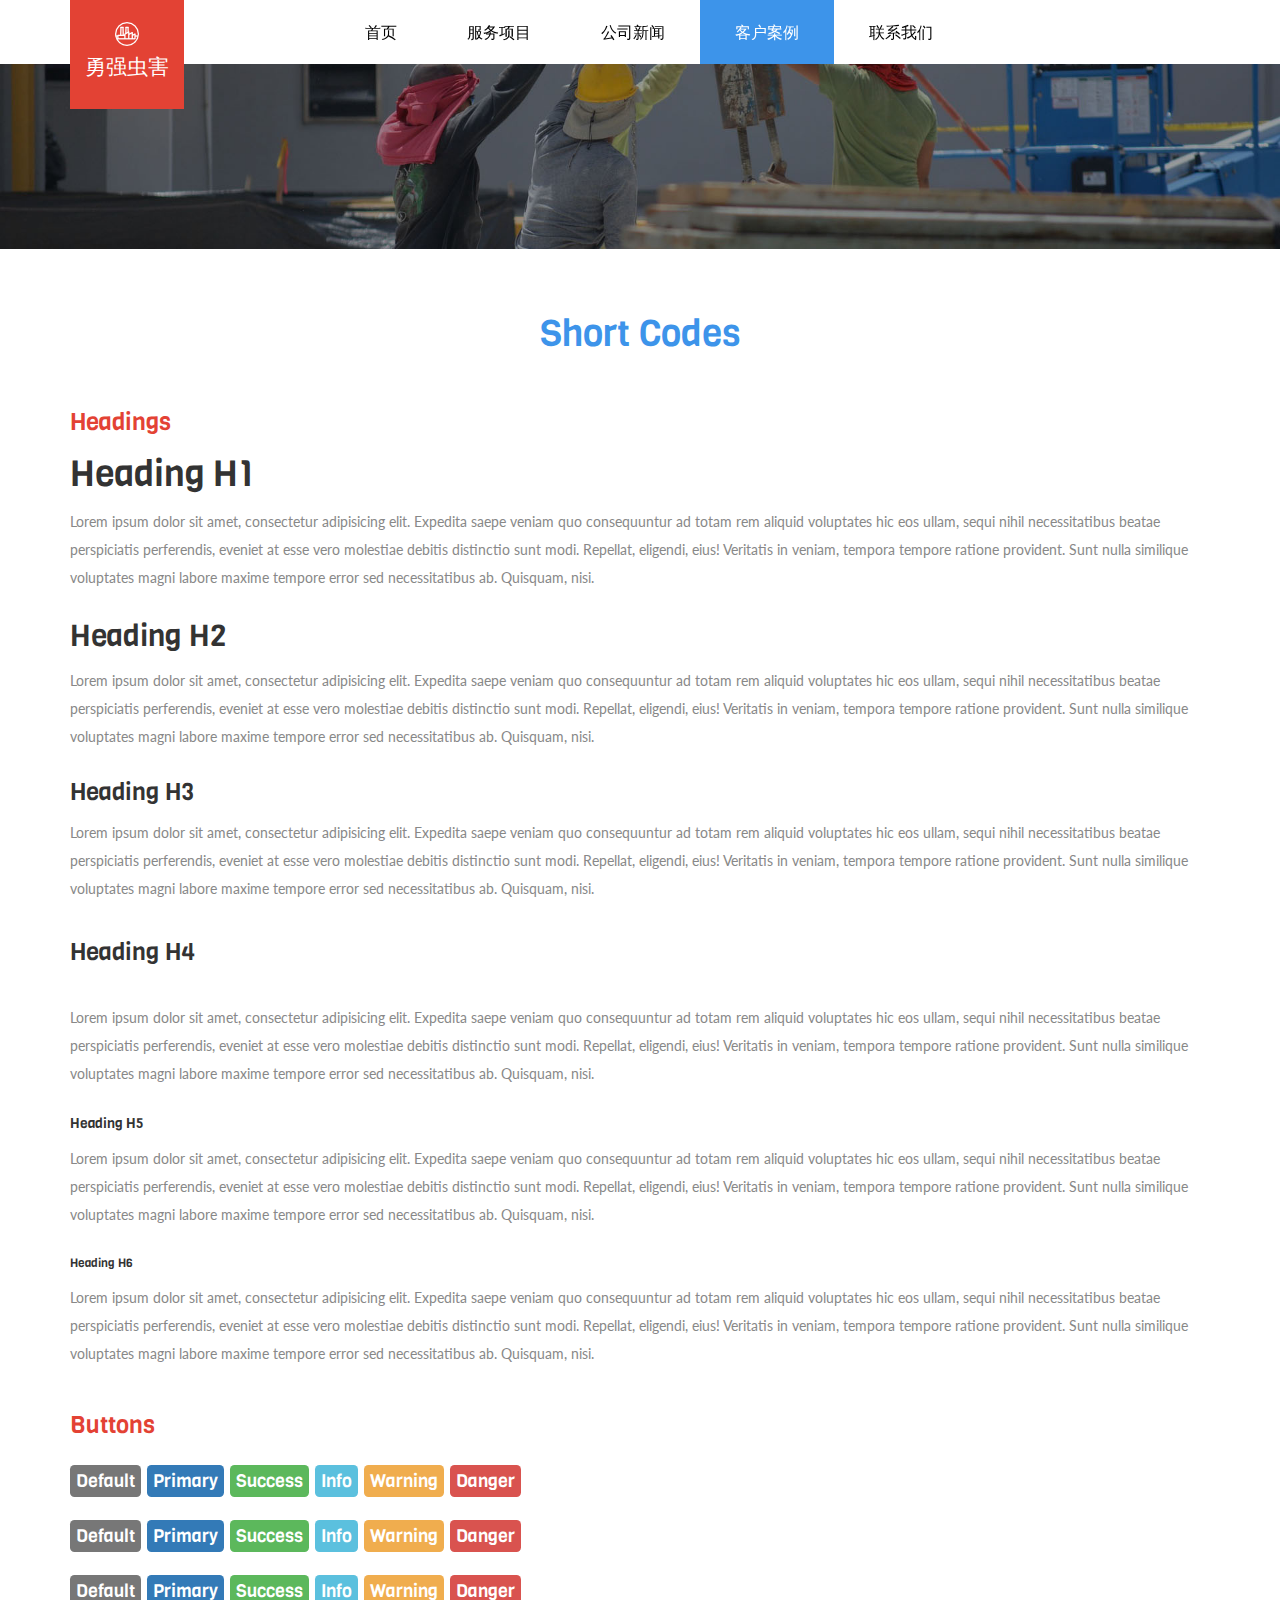
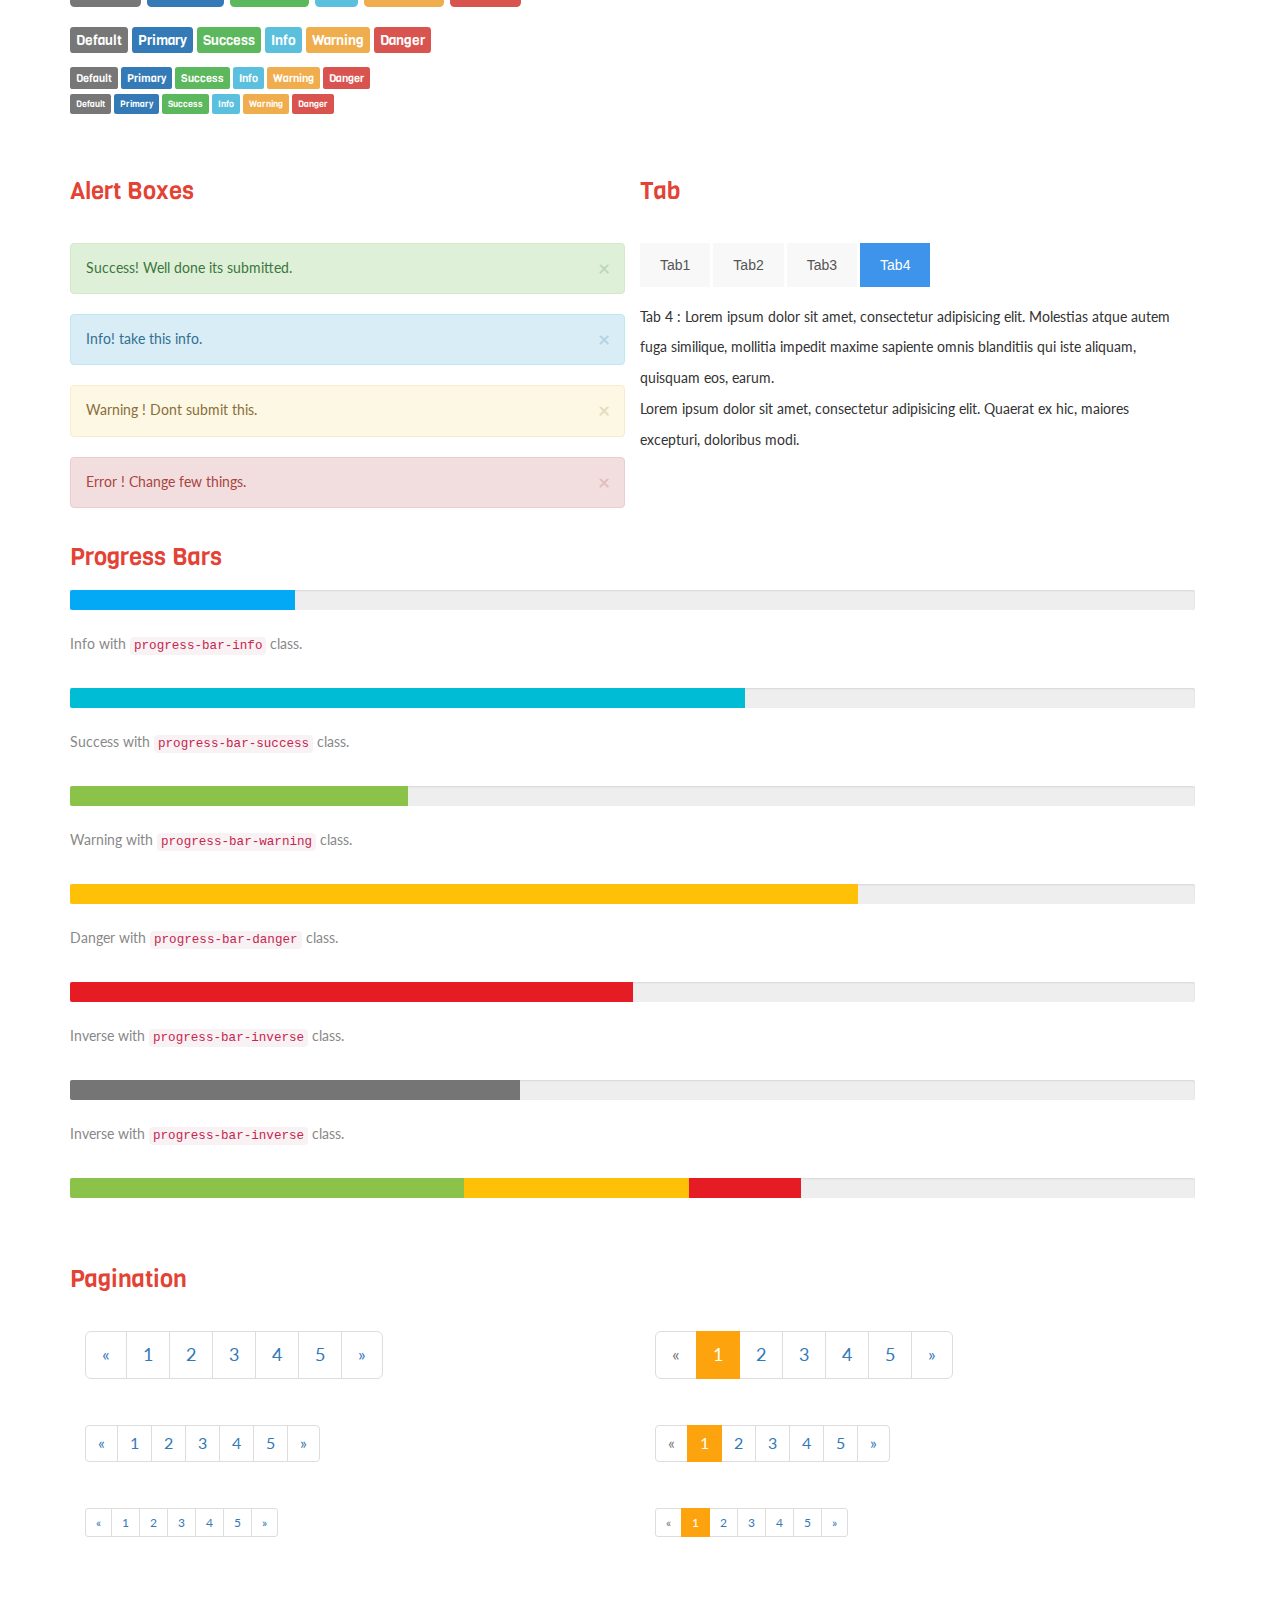
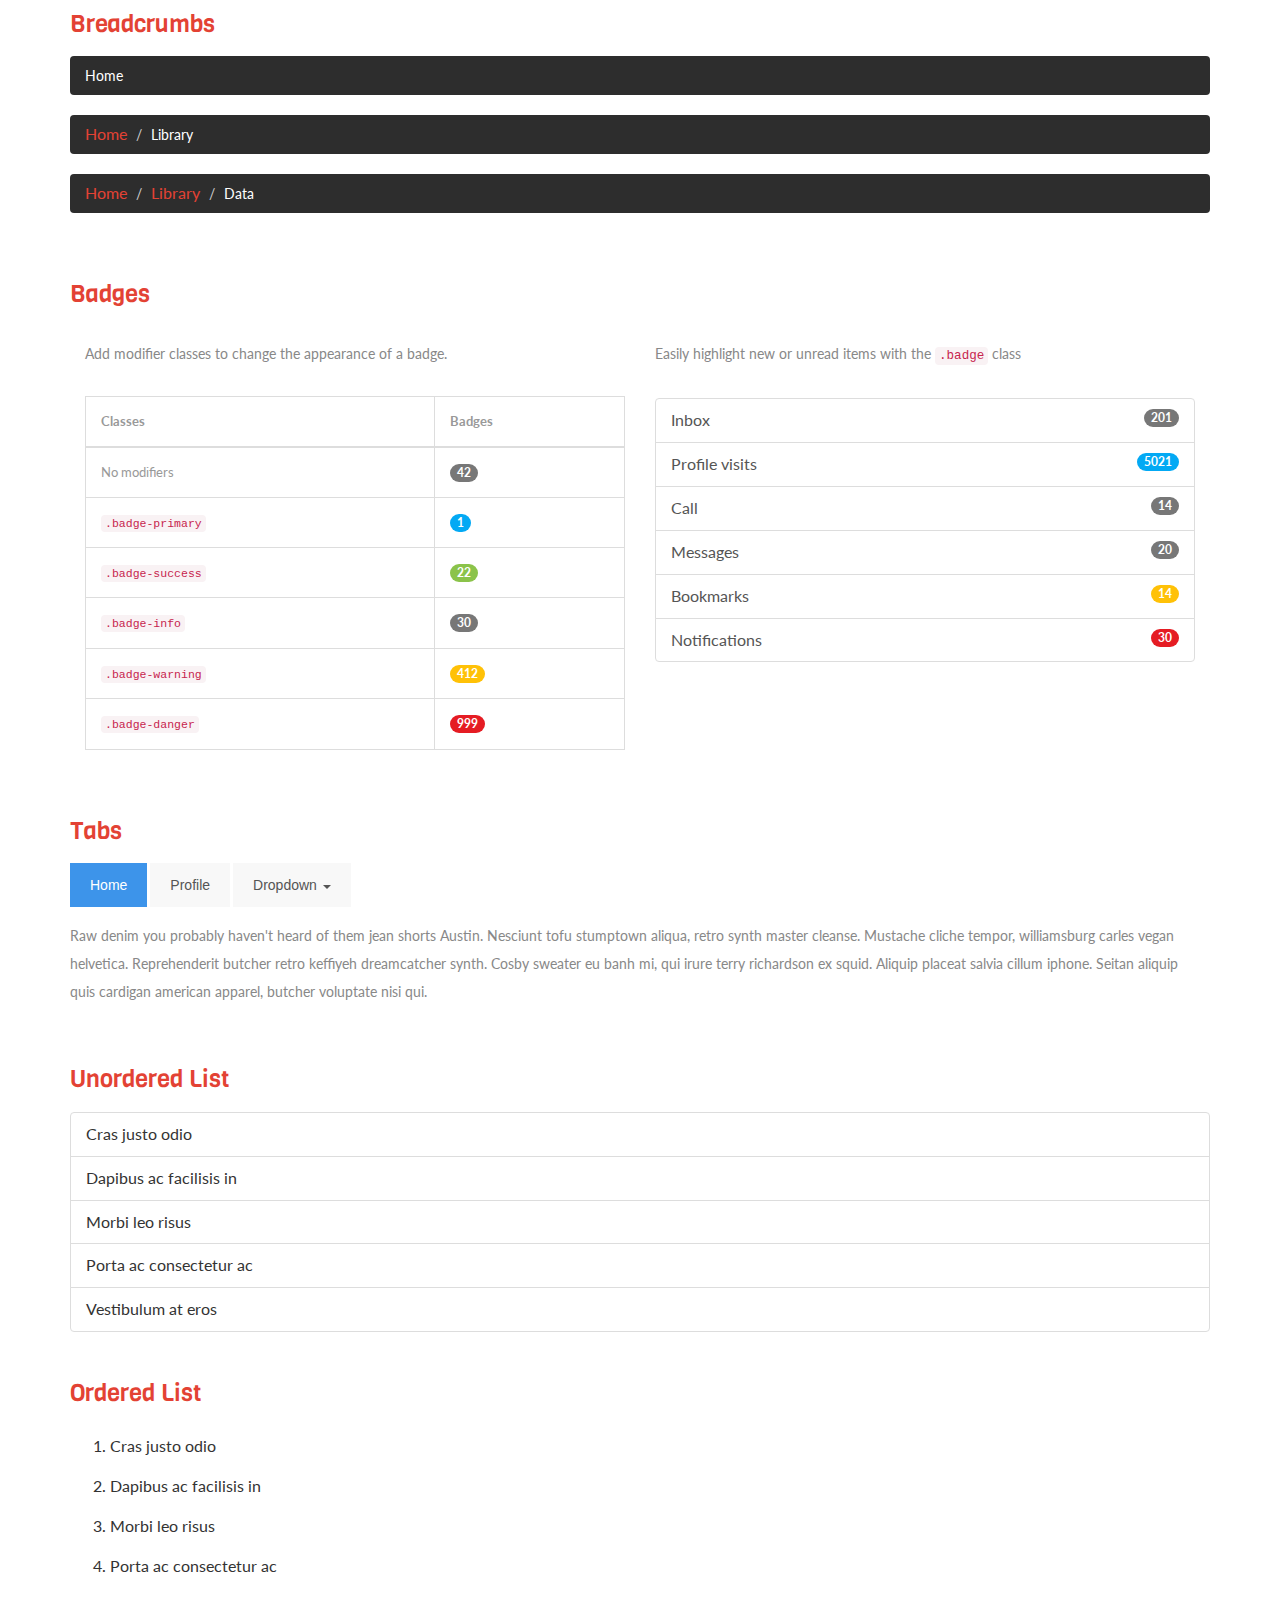
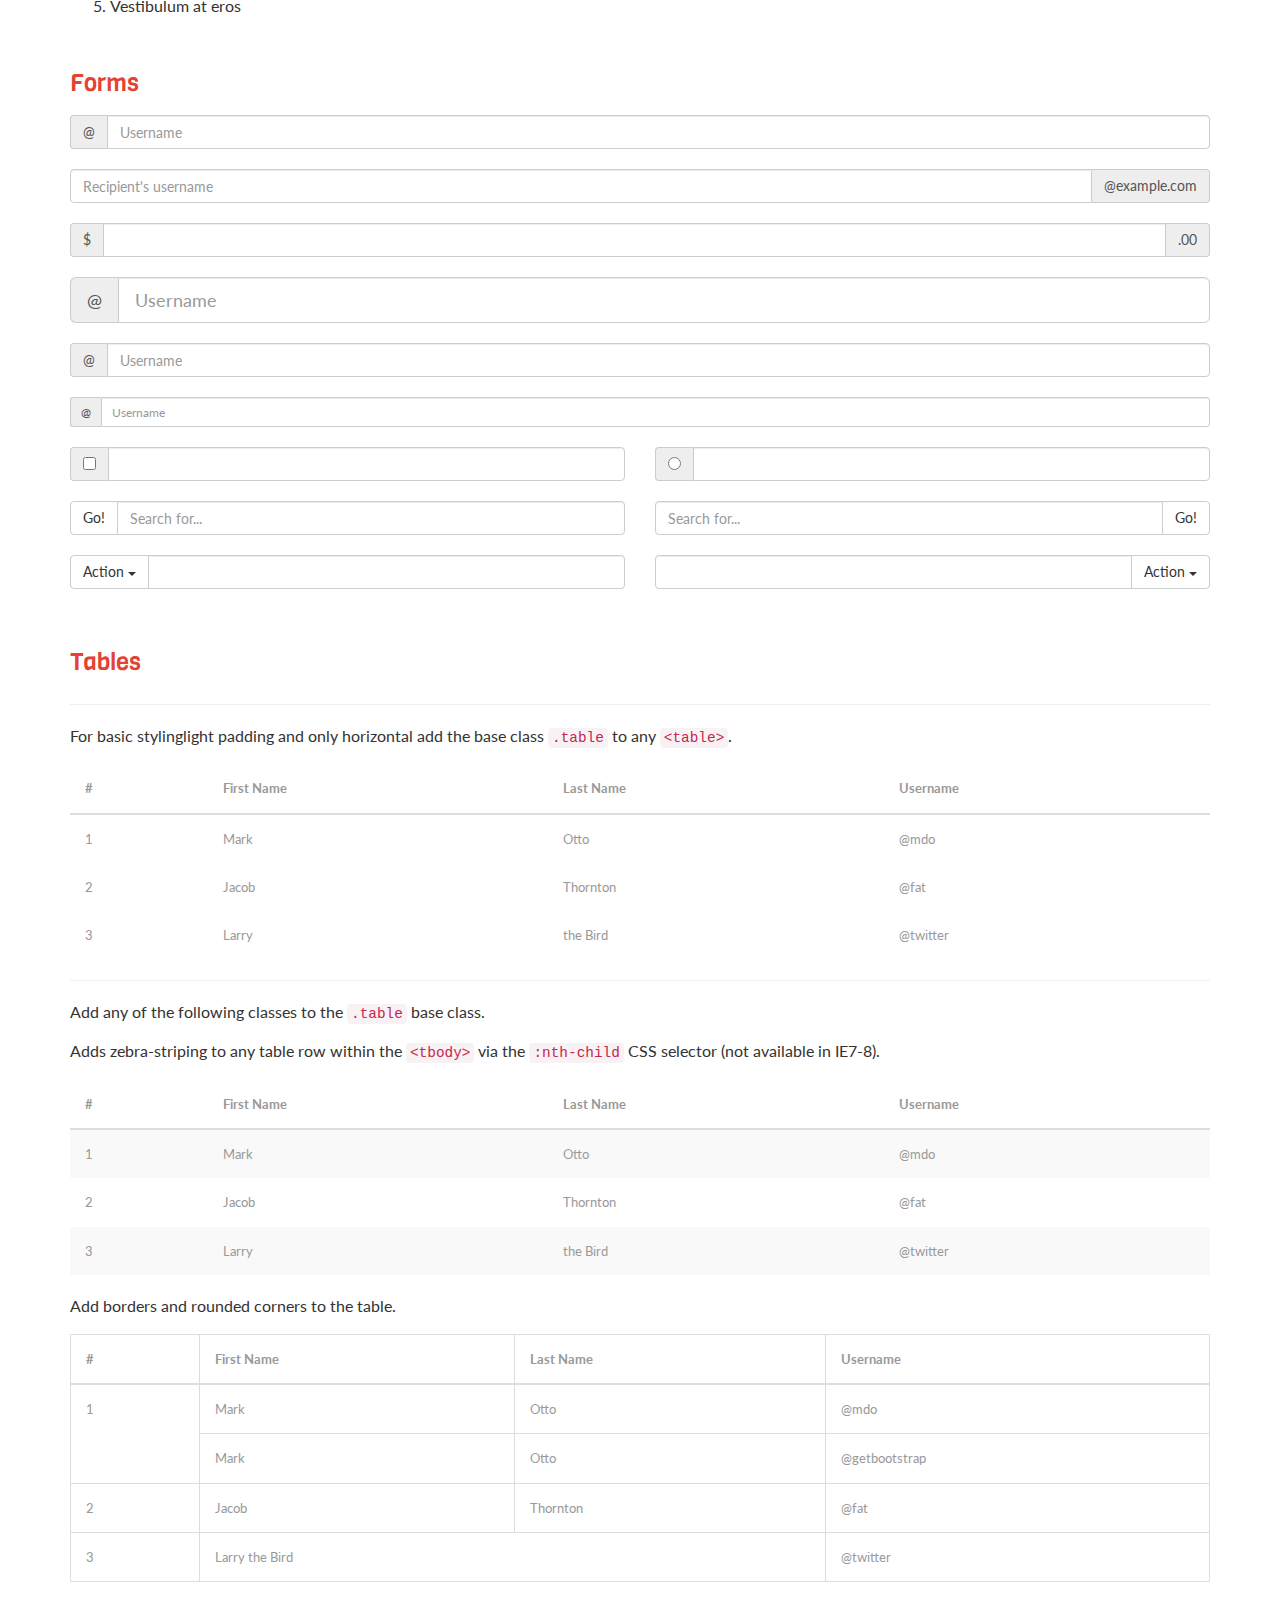
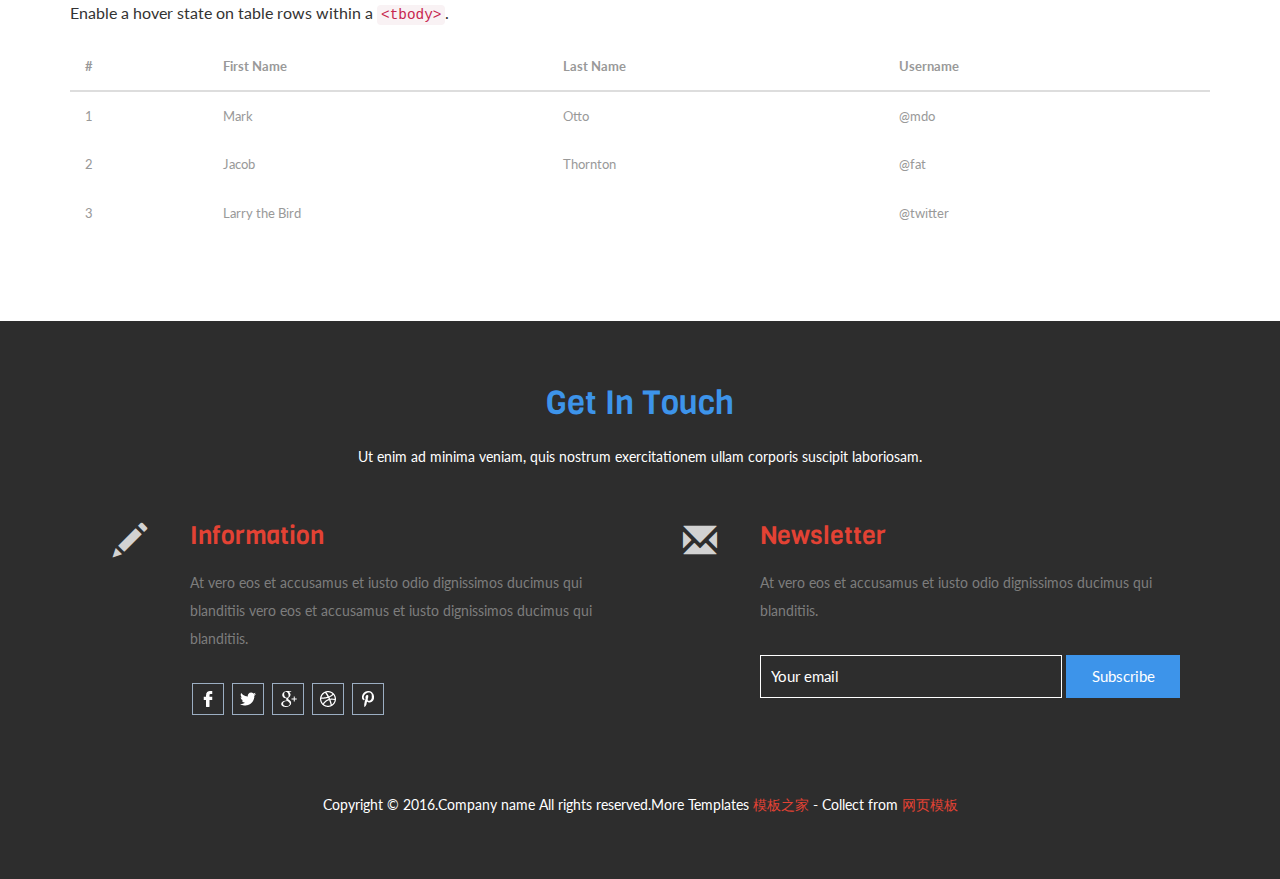
<file: pc/customer.html>
<!DOCTYPE html>
<html>
<head>
<title>Short Codes</title>
<!-- for-mobile-apps -->
<meta name="viewport" content="width=device-width, initial-scale=1">
<meta http-equiv="Content-Type" content="text/html; charset=utf-8" />
<meta name="keywords" content="" />
<script type="application/x-javascript"> addEventListener("load", function() { setTimeout(hideURLbar, 0); }, false);
		function hideURLbar(){ window.scrollTo(0,1); } </script>
<!-- //for-mobile-apps -->
<link href="css/bootstrap.css" rel="stylesheet" type="text/css" media="all" />
<link href="css/style.css" rel="stylesheet" type="text/css" media="all" />
<!-- js -->
<script type="text/javascript" src="js/jquery-2.1.4.min.js"></script>
<!-- //js -->

<link href='https://fonts.googleapis.com/css?family=Viga' rel='stylesheet' type='text/css'>
<link href='https://fonts.googleapis.com/css?family=Lato:400,100,100italic,300,300italic,400italic,700,700italic,900,900italic' rel='stylesheet' type='text/css'>
<script src="js/responsiveslides.min.js"></script>
<!-- start-smoth-scrolling -->
<script type="text/javascript" src="js/move-top.js"></script>
<script type="text/javascript" src="js/easing.js"></script>
<script type="text/javascript">
	jQuery(document).ready(function($) {
		$(".scroll").click(function(event){		
			event.preventDefault();
			$('html,body').animate({scrollTop:$(this.hash).offset().top},1000);
		});
	});
</script>
<!-- start-smoth-scrolling -->

</head>
<body>
<!--header-->
<!-- header -->
<div class="header wow zoomIn" data-wow-duration="1.5s" data-wow-delay="0.3s">
		<div class="container">
			<div class="logo">
				<h1><a href="index.html"><i><img src="images/logo.png" alt="" /></i>勇强虫害<span></span></a></h1>
			</div>
			<div class="header-left">
				<nav class="navbar navbar-default">
					<!-- Brand and toggle get grouped for better mobile display -->
					<div class="navbar-header">
					  <button type="button" class="navbar-toggle collapsed" data-toggle="collapse" data-target="#bs-example-navbar-collapse-1">
						<span class="sr-only">Toggle navigation</span>
						<span class="icon-bar"></span>
						<span class="icon-bar"></span>
						<span class="icon-bar"></span>
					  </button>
					</div>

					<!-- Collect the nav links, forms, and other content for toggling -->
					<div class="collapse navbar-collapse nav-wil" id="bs-example-navbar-collapse-1">
						<div class="header-right">
							&nbsp;&nbsp;&nbsp;&nbsp;&nbsp;&nbsp;&nbsp;&nbsp;&nbsp;
						</div> 
						<nav class="link-effect-9" id="link-effect-9">
							<ul class="nav navbar-nav">
								<li ><a class="hvr-bounce-to-bottom" href="index.html">首页</a></li>
								<li><a href="services.html" class="hvr-bounce-to-bottom">服务项目</a></li>
								<li><a href="company.html" class="hvr-bounce-to-bottom">公司新闻</a></li>
								<li class="active"><a href="customer.html" class="hvr-bounce-to-bottom">客户案例</a></li>
								<li><a href="contact.html" class="hvr-bounce-to-bottom">联系我们</a></li>
							</ul>
						</nav>
					</div>
					<!-- /.navbar-collapse -->
				</nav>
			</div>
		</div>
	</div>
<!-- //header -->
<!-- banner -->
<div class="banner page_head">
	
</div>
<!-- //banner -->
<!-- contact -->
<div class="short_codes">
	<div class="container">
		<h3 class="title">Short Codes</h3>
		<div class="grid_3 grid_4 ">
		     <h3 class="bars">Headings</h3>
		    <div class="bs-example">
				<div class="mb-60">
						<h1>Heading H1</h1>
						<p>Lorem ipsum dolor sit amet, consectetur adipisicing elit. Expedita saepe veniam quo consequuntur ad totam rem aliquid voluptates hic eos ullam, sequi nihil necessitatibus beatae perspiciatis perferendis, eveniet at esse vero molestiae debitis distinctio sunt modi. Repellat, eligendi, eius! Veritatis in veniam, tempora tempore ratione provident. Sunt nulla similique voluptates magni labore maxime tempore error sed necessitatibus ab. Quisquam, nisi.</p>
						<h2>Heading H2</h2>
						<p>Lorem ipsum dolor sit amet, consectetur adipisicing elit. Expedita saepe veniam quo consequuntur ad totam rem aliquid voluptates hic eos ullam, sequi nihil necessitatibus beatae perspiciatis perferendis, eveniet at esse vero molestiae debitis distinctio sunt modi. Repellat, eligendi, eius! Veritatis in veniam, tempora tempore ratione provident. Sunt nulla similique voluptates magni labore maxime tempore error sed necessitatibus ab. Quisquam, nisi.</p>
						<h3>Heading H3</h3>
						<p>Lorem ipsum dolor sit amet, consectetur adipisicing elit. Expedita saepe veniam quo consequuntur ad totam rem aliquid voluptates hic eos ullam, sequi nihil necessitatibus beatae perspiciatis perferendis, eveniet at esse vero molestiae debitis distinctio sunt modi. Repellat, eligendi, eius! Veritatis in veniam, tempora tempore ratione provident. Sunt nulla similique voluptates magni labore maxime tempore error sed necessitatibus ab. Quisquam, nisi.</p>
						<h4>Heading H4</h4>
						<p>Lorem ipsum dolor sit amet, consectetur adipisicing elit. Expedita saepe veniam quo consequuntur ad totam rem aliquid voluptates hic eos ullam, sequi nihil necessitatibus beatae perspiciatis perferendis, eveniet at esse vero molestiae debitis distinctio sunt modi. Repellat, eligendi, eius! Veritatis in veniam, tempora tempore ratione provident. Sunt nulla similique voluptates magni labore maxime tempore error sed necessitatibus ab. Quisquam, nisi.</p>
						<h5>Heading H5</h5>
						<p>Lorem ipsum dolor sit amet, consectetur adipisicing elit. Expedita saepe veniam quo consequuntur ad totam rem aliquid voluptates hic eos ullam, sequi nihil necessitatibus beatae perspiciatis perferendis, eveniet at esse vero molestiae debitis distinctio sunt modi. Repellat, eligendi, eius! Veritatis in veniam, tempora tempore ratione provident. Sunt nulla similique voluptates magni labore maxime tempore error sed necessitatibus ab. Quisquam, nisi.</p>
						<h6>Heading H6</h6>
						<p>Lorem ipsum dolor sit amet, consectetur adipisicing elit. Expedita saepe veniam quo consequuntur ad totam rem aliquid voluptates hic eos ullam, sequi nihil necessitatibus beatae perspiciatis perferendis, eveniet at esse vero molestiae debitis distinctio sunt modi. Repellat, eligendi, eius! Veritatis in veniam, tempora tempore ratione provident. Sunt nulla similique voluptates magni labore maxime tempore error sed necessitatibus ab. Quisquam, nisi.</p>
				</div>
			</div>
	    </div>
		  <div class="grid_3 grid_5 ">
			<h3 class="bars">Buttons</h3>
			 	  <h3 class="t-button">
				<a href="#"><span class="label label-default">Default</span></a>
				<a href="#"><span class="label label-primary">Primary</span></a>
				<a href="#"><span class="label label-success">Success</span></a>
				<a href="#"><span class="label label-info">Info</span></a>
				<a href="#"><span class="label label-warning">Warning</span></a>
				<a href="#"><span class="label label-danger">Danger</span></a>
			  </h3>
			  <h3 class="t-button">
				<a href="#"><span class="label label-default">Default</span></a>
				<a href="#"><span class="label label-primary">Primary</span></a>
				<a href="#"><span class="label label-success">Success</span></a>
				<a href="#"><span class="label label-info">Info</span></a>
				<a href="#"><span class="label label-warning">Warning</span></a>
				<a href="#"><span class="label label-danger">Danger</span></a>
			  </h3>
			  <h3 class="t-button">
				<a href="#"><span class="label label-default">Default</span></a>
				<a href="#"><span class="label label-primary">Primary</span></a>
				<a href="#"><span class="label label-success">Success</span></a>
				<a href="#"><span class="label label-info">Info</span></a>
				<a href="#"><span class="label label-warning">Warning</span></a>
				<a href="#"><span class="label label-danger">Danger</span></a>
			  </h3>
			  <h4 class="typ1 t-button">
				<a href="#"><span class="label label-default">Default</span></a>
				<a href="#"><span class="label label-primary">Primary</span></a>
				<a href="#"><span class="label label-success">Success</span></a>
				<a href="#"><span class="label label-info">Info</span></a>
				<a href="#"><span class="label label-warning">Warning</span></a>
				<a href="#"><span class="label label-danger">Danger</span></a>
			  </h4>
			  <h5 class="typ1 t-button">
				<a href="#"><span class="label label-default">Default</span></a>
				<a href="#"><span class="label label-primary">Primary</span></a>
				<a href="#"><span class="label label-success">Success</span></a>
				<a href="#"><span class="label label-info">Info</span></a>
				<a href="#"><span class="label label-warning">Warning</span></a>
				<a href="#"><span class="label label-danger">Danger</span></a>
			  </h5>
			  <h6 class="typ1 t-button">
				<a href="#"><span class="label label-default">Default</span></a>
				<a href="#"><span class="label label-primary">Primary</span></a>
				<a href="#"><span class="label label-success">Success</span></a>
				<a href="#"><span class="label label-info">Info</span></a>
				<a href="#"><span class="label label-warning">Warning</span></a>
				<a href="#"><span class="label label-danger">Danger</span></a>
			  </h6>
	      </div>
		  <div class="col-sm-6 col-md-6 col-lg-6 mb-60">
            <h4 class="text-blue title-border mb-30 bars">Alert Boxes</h4>
            <div class="alert alert-success alert-dismissable">
              <button aria-hidden="true" data-dismiss="alert" class="close" type="button"> × </button>
              Success! Well done its submitted. </div>
            <div class="alert alert-info alert-dismissable">
              <button aria-hidden="true" data-dismiss="alert" class="close" type="button"> × </button>
              Info! take this info. </div>
            <div class="alert alert-warning alert-dismissable">
              <button aria-hidden="true" data-dismiss="alert" class="close" type="button"> × </button>
              Warning ! Dont submit this. </div>
            <div class="alert alert-danger alert-dismissable">
                <button aria-hidden="true" data-dismiss="alert" class="close" type="button"> × </button>
                Error ! Change few things. </div>
          </div>
		  <div class="col-sm-6 col-md-6 col-lg-6 mb-60">
            <h4 class="text-blue title-border mb-30 bars">Tab</h4>            
            <div class="horizontal-tab">
              <ul class="nav nav-tabs">
                <li class=""><a href="#tab1" data-toggle="tab" aria-expanded="false">Tab1</a></li>
                <li class=""><a href="#tab2" data-toggle="tab" aria-expanded="false">Tab2</a></li>
                <li class=""><a href="#tab3" data-toggle="tab" aria-expanded="false">Tab3</a></li>
                <li class="active"><a href="#tab4" data-toggle="tab" aria-expanded="true">Tab4</a></li>
              </ul>
              <div class="tab-content">
                <div class="tab-pane fade" id="tab1">
                  <div class="row">
                    <div class="col-md-12">
                      <p>Tab 1 : Lorem ipsum dolor sit amet, consectetur adipisicing elit. Molestias atque autem fuga similique, mollitia impedit maxime sapiente omnis blanditiis qui iste aliquam, quisquam eos, earum.</p>
                      <p>Lorem ipsum dolor sit amet, consectetur adipisicing elit. Quaerat ex hic, maiores excepturi, doloribus modi.</p>
                    </div>
                  </div>
                </div>
                <div class="tab-pane" id="tab2">
                  <div class="row">
                    <div class="col-md-12">
                      <p>Tab 2 : Lorem ipsum dolor sit amet, consectetur adipisicing elit. Molestias atque autem fuga similique, mollitia impedit maxime sapiente omnis blanditiis qui iste aliquam, quisquam eos, earum.</p>
                      <p>Lorem ipsum dolor sit amet, consectetur adipisicing elit. Quaerat ex hic, maiores excepturi, doloribus modi.</p>
                    </div>
                  </div>
                </div>
                <div class="tab-pane" id="tab3">
                  <div class="row">
                    <div class="col-md-12">
                      <p>Tab 3 : Lorem ipsum dolor sit amet, consectetur adipisicing elit. Molestias atque autem fuga similique, mollitia impedit maxime sapiente omnis blanditiis qui iste aliquam, quisquam eos, earum.</p>
                      <p>Lorem ipsum dolor sit amet, consectetur adipisicing elit. Quaerat ex hic, maiores excepturi, doloribus modi.</p>
                    </div>
                  </div>
                </div>
                <div class="tab-pane active in" id="tab4">
                  <div class="row">
                    <div class="col-md-12">
                      <p>Tab 4 : Lorem ipsum dolor sit amet, consectetur adipisicing elit. Molestias atque autem fuga similique, mollitia impedit maxime sapiente omnis blanditiis qui iste aliquam, quisquam eos, earum.</p>
                      <p>Lorem ipsum dolor sit amet, consectetur adipisicing elit. Quaerat ex hic, maiores excepturi, doloribus modi.</p>
                    </div>
                  </div>
                </div>
              </div>
            </div>
          </div>
		  <div class="clearfix"></div>
		  <div class="grid_3 grid_5 wow fadeInLeft animated" data-wow-delay=".5s">
			 <h3 class="bars">Progress Bars</h3>
			  <div class="tab-content">
				 <div class="tab-pane active" id="domprogress">
					 <div class="progress">    
					      <div class="progress-bar progress-bar-primary" style="width: 20%"></div>
					 </div>
					 <p>Info with <code>progress-bar-info</code> class.</p>
					 <div class="progress">    
						 <div class="progress-bar progress-bar-info" style="width: 60%"></div>
					 </div>
					 <p>Success with <code>progress-bar-success</code> class.</p>
					 <div class="progress">
						 <div class="progress-bar progress-bar-success" style="width: 30%"></div>
					 </div>
					 <p>Warning with <code>progress-bar-warning</code> class.</p>
					 <div class="progress">
						 <div class="progress-bar progress-bar-warning" style="width: 70%"></div>
					 </div>
					 <p>Danger with <code>progress-bar-danger</code> class.</p>
					 <div class="progress">
						 <div class="progress-bar progress-bar-danger" style="width: 50%"></div>
					 </div>
					 <p>Inverse with <code>progress-bar-inverse</code> class.</p>
					 <div class="progress">
						 <div class="progress-bar progress-bar-inverse" style="width: 40%"></div>
					 </div>
					 <p>Inverse with <code>progress-bar-inverse</code> class.</p>
					 <div class="progress">
						 <div class="progress-bar progress-bar-success" style="width: 35%"><span class="sr-only">35% Complete (success)</span></div>
						 <div class="progress-bar progress-bar-warning" style="width: 20%"><span class="sr-only">20% Complete (warning)</span></div>
						 <div class="progress-bar progress-bar-danger" style="width: 10%"><span class="sr-only">10% Complete (danger)</span></div>
					 </div>
				   </div>
			   </div>
		   </div>
		   
		   <div class="grid_3 grid_5 ">
			 <h3 class="bars">Pagination</h3>
			 <div class="col-md-6">
				  <nav>
				  <ul class="pagination pagination-lg">
					<li><a href="#" aria-label="Previous"><span aria-hidden="true">«</span></a></li>
					<li><a href="#">1</a></li>
					<li><a href="#">2</a></li>
					<li><a href="#">3</a></li>
					<li><a href="#">4</a></li>
					<li><a href="#">5</a></li>
					<li><a href="#" aria-label="Next"><span aria-hidden="true">»</span></a></li>
				  </ul>
				  </nav>
				  <nav>
				  <ul class="pagination">
					<li><a href="#" aria-label="Previous"><span aria-hidden="true">«</span></a></li>
					<li><a href="#">1</a></li>
					<li><a href="#">2</a></li>
					<li><a href="#">3</a></li>
					<li><a href="#">4</a></li>
					<li><a href="#">5</a></li>
					<li><a href="#" aria-label="Next"><span aria-hidden="true">»</span></a></li>
				  </ul>
				 </nav>
				 <nav>
				   <ul class="pagination pagination-sm">
					<li><a href="#" aria-label="Previous"><span aria-hidden="true">«</span></a></li>
					<li><a href="#">1</a></li>
					<li><a href="#">2</a></li>
					<li><a href="#">3</a></li>
					<li><a href="#">4</a></li>
					<li><a href="#">5</a></li>
					<li><a href="#" aria-label="Next"><span aria-hidden="true">»</span></a></li>
				  </ul>
				 </nav>				 
			 </div>
			 <div class="col-md-6">
					<ul class="pagination pagination-lg">
									<li class="disabled"><a href="#"><span aria-hidden="true">«</span></a></li>
									<li class="active"><a href="#">1</a></li>
									<li><a href="#">2</a></li>
									<li><a href="#">3</a></li>
									<li><a href="#">4</a></li>
									<li><a href="#">5</a></li>
									<li><a href="#" aria-label="Next"><span aria-hidden="true">»</span></a></li>
								</ul>
				<nav>
				  <ul class="pagination">
					<li class="disabled"><a href="#" aria-label="Previous"><span aria-hidden="true">«</span></a></li>
					<li class="active"><a href="#">1 <span class="sr-only">(current)</span></a></li>
					<li><a href="#">2</a></li>
					<li><a href="#">3</a></li>
					<li><a href="#">4</a></li>
					<li><a href="#">5</a></li>
					<li><a href="#" aria-label="Next"><span aria-hidden="true">»</span></a></li>
				 </ul>
			   </nav>
				 <ul class="pagination pagination-sm">
					<li class="disabled"><a href="#"><span aria-hidden="true">«</span></a></li>
					<li class="active"><a href="#">1</a></li>
					<li><a href="#">2</a></li>
					<li><a href="#">3</a></li>
					<li><a href="#">4</a></li>
					<li><a href="#">5</a></li>
					<li><a href="#" aria-label="Next"><span aria-hidden="true">»</span></a></li>
				</ul>
				</div>
			   <div class="clearfix"> </div>
		 </div>
		  <div class="grid_3 grid_5 ">
				<h3 class="bars">Breadcrumbs</h3>
				<ol class="breadcrumb">
					<li class="active">Home</li>
				</ol>
				<ol class="breadcrumb">
					<li><a href="#">Home</a></li>
					<li class="active">Library</li>
				</ol>
				<ol class="breadcrumb">
					<li><a href="#">Home</a></li>
					<li><a href="#">Library</a></li>
					<li class="active">Data</li>
				</ol>
			</div>

	   <div class="grid_3 grid_5 ">
			 <h3 class="bars">Badges</h3>
				<div class="col-md-6">
					<p>Add modifier classes to change the appearance of a badge.</p>
					  <table class="table table-bordered">
						<thead>
							<tr>
								<th>Classes</th>
								<th>Badges</th>
							</tr>
						</thead>
						<tbody>
							<tr>
								<td>No modifiers</td>
								<td><span class="badge">42</span></td>
							</tr>
							<tr>
								<td><code>.badge-primary</code></td>
								<td><span class="badge badge-primary">1</span></td>
							</tr>
							<tr>
								<td><code>.badge-success</code></td>
								<td><span class="badge badge-success">22</span></td>
							</tr>
							<tr>
								<td><code>.badge-info</code></td>
								<td><span class="badge badge-info">30</span></td>
							</tr>
							<tr>
								<td><code>.badge-warning</code></td>
								<td><span class="badge badge-warning">412</span></td>
							</tr>
							<tr>
								<td><code>.badge-danger</code></td>
								<td><span class="badge badge-danger">999</span></td>
							</tr>
						</tbody>
					  </table>                    
				</div>
				<div class="col-md-6">
				  <p>Easily highlight new or unread items with the <code>.badge</code> class</p>
					<div class="list-group list-group-alternate"> 
						<a href="#" class="list-group-item"><span class="badge">201</span> <i class="ti ti-email"></i> Inbox </a> 
						<a href="#" class="list-group-item"><span class="badge badge-primary">5021</span> <i class="ti ti-eye"></i> Profile visits </a> 
						<a href="#" class="list-group-item"><span class="badge">14</span> <i class="ti ti-headphone-alt"></i> Call </a> 
						<a href="#" class="list-group-item"><span class="badge">20</span> <i class="ti ti-comments"></i> Messages </a> 
						<a href="#" class="list-group-item"><span class="badge badge-warning">14</span> <i class="ti ti-bookmark"></i> Bookmarks </a> 
						<a href="#" class="list-group-item"><span class="badge badge-danger">30</span> <i class="ti ti-bell"></i> Notifications </a> 
					</div>
			   </div>
			   <div class="clearfix"> </div>
			 </div>
			 <div class="grid_3 grid_5 ">
				 <h3 class="bars">Tabs</h3>
				   <div class="bs-example bs-example-tabs" role="tabpanel" data-example-id="togglable-tabs">
			<ul id="myTab" class="nav nav-tabs" role="tablist">
			  <li role="presentation" class="active"><a href="#home" id="home-tab" role="tab" data-toggle="tab" aria-controls="home" aria-expanded="true">Home</a></li>
			  <li role="presentation"><a href="#profile" role="tab" id="profile-tab" data-toggle="tab" aria-controls="profile">Profile</a></li>
			  <li role="presentation" class="dropdown">
				<a href="#" id="myTabDrop1" class="dropdown-toggle" data-toggle="dropdown" aria-controls="myTabDrop1-contents">Dropdown <span class="caret"></span></a>
				<ul class="dropdown-menu" role="menu" aria-labelledby="myTabDrop1" id="myTabDrop1-contents">
				  <li><a href="#dropdown1" tabindex="-1" role="tab" id="dropdown1-tab" data-toggle="tab" aria-controls="dropdown1">@fat</a></li>
				  <li><a href="#dropdown2" tabindex="-1" role="tab" id="dropdown2-tab" data-toggle="tab" aria-controls="dropdown2">@mdo</a></li>
				</ul>
			  </li>
			</ul>
			<div id="myTabContent" class="tab-content">
			  <div role="tabpanel" class="tab-pane fade in active" id="home" aria-labelledby="home-tab">
				<p>Raw denim you probably haven't heard of them jean shorts Austin. Nesciunt tofu stumptown aliqua, retro synth master cleanse. Mustache cliche tempor, williamsburg carles vegan helvetica. Reprehenderit butcher retro keffiyeh dreamcatcher synth. Cosby sweater eu banh mi, qui irure terry richardson ex squid. Aliquip placeat salvia cillum iphone. Seitan aliquip quis cardigan american apparel, butcher voluptate nisi qui.</p>
			  </div>
			  <div role="tabpanel" class="tab-pane fade" id="profile" aria-labelledby="profile-tab">
				<p>Food truck fixie locavore, accusamus mcsweeney's marfa nulla single-origin coffee squid. Exercitation +1 labore velit, blog sartorial PBR leggings next level wes anderson artisan four loko farm-to-table craft beer twee. Qui photo booth letterpress, commodo enim craft beer mlkshk aliquip jean shorts ullamco ad vinyl cillum PBR. Homo nostrud organic, assumenda labore aesthetic magna delectus mollit. Keytar helvetica VHS salvia yr, vero magna velit sapiente labore stumptown. Vegan fanny pack odio cillum wes anderson 8-bit, sustainable jean shorts beard ut DIY ethical culpa terry richardson biodiesel. Art party scenester stumptown, tumblr butcher vero sint qui sapiente accusamus tattooed echo park.</p>
			  </div>
			  <div role="tabpanel" class="tab-pane fade" id="dropdown1" aria-labelledby="dropdown1-tab">
				<p>Etsy mixtape wayfarers, ethical wes anderson tofu before they sold out mcsweeney's organic lomo retro fanny pack lo-fi farm-to-table readymade. Messenger bag gentrify pitchfork tattooed craft beer, iphone skateboard locavore carles etsy salvia banksy hoodie helvetica. DIY synth PBR banksy irony. Leggings gentrify squid 8-bit cred pitchfork. Williamsburg banh mi whatever gluten-free, carles pitchfork biodiesel fixie etsy retro mlkshk vice blog. Scenester cred you probably haven't heard of them, vinyl craft beer blog stumptown. Pitchfork sustainable tofu synth chambray yr.</p>
			  </div>
			  <div role="tabpanel" class="tab-pane fade" id="dropdown2" aria-labelledby="dropdown2-tab">
				<p>Trust fund seitan letterpress, keytar raw denim keffiyeh etsy art party before they sold out master cleanse gluten-free squid scenester freegan cosby sweater. Fanny pack portland seitan DIY, art party locavore wolf cliche high life echo park Austin. Cred vinyl keffiyeh DIY salvia PBR, banh mi before they sold out farm-to-table VHS viral locavore cosby sweater. Lomo wolf viral, mustache readymade thundercats keffiyeh craft beer marfa ethical. Wolf salvia freegan, sartorial keffiyeh echo park vegan.</p>
			  </div>
			</div>
		   </div>
		  </div>
		   <h3 class="bars">Unordered List</h3>
		<ul class="list-group">
		  <li class="list-group-item">Cras justo odio</li>
		  <li class="list-group-item">Dapibus ac facilisis in</li>
		  <li class="list-group-item">Morbi leo risus</li>
		  <li class="list-group-item">Porta ac consectetur ac</li>
		  <li class="list-group-item">Vestibulum at eros</li>
		</ul>
  <h3 class="bars">Ordered List</h3>
		<ol>
			<li class="list-group-item1">Cras justo odio</li>
			<li class="list-group-item1">Dapibus ac facilisis in</li>
			<li class="list-group-item1">Morbi leo risus</li>
			<li class="list-group-item1">Porta ac consectetur ac</li>
			<li class="list-group-item1">Vestibulum at eros</li>
		</ol>
<h3 class="bars">Forms</h3>
<div class="input-group">
  <span class="input-group-addon" id="basic-addon1">@</span>
  <input type="text" class="form-control" placeholder="Username" aria-describedby="basic-addon1">
</div>

<div class="input-group">
  <input type="text" class="form-control" placeholder="Recipient's username" aria-describedby="basic-addon2">
  <span class="input-group-addon" id="basic-addon2">@example.com</span>
</div>

<div class="input-group">
  <span class="input-group-addon">$</span>
  <input type="text" class="form-control" aria-label="Amount (to the nearest dollar)">
  <span class="input-group-addon">.00</span>
</div>
<div class="input-group input-group-lg">
  <span class="input-group-addon" id="sizing-addon1">@</span>
  <input type="text" class="form-control" placeholder="Username" aria-describedby="sizing-addon1">
</div>

<div class="input-group">
  <span class="input-group-addon" id="sizing-addon2">@</span>
  <input type="text" class="form-control" placeholder="Username" aria-describedby="sizing-addon2">
</div>

<div class="input-group input-group-sm">
  <span class="input-group-addon" id="sizing-addon3">@</span>
  <input type="text" class="form-control" placeholder="Username" aria-describedby="sizing-addon3">
</div>

<div class="row">
  <div class="col-lg-6 in-gp-tl">
    <div class="input-group">
      <span class="input-group-addon">
        <input type="checkbox" aria-label="...">
      </span>
      <input type="text" class="form-control" aria-label="...">
    </div><!-- /input-group -->
  </div><!-- /.col-lg-6 -->
  <div class="col-lg-6 in-gp-tb">
    <div class="input-group">
      <span class="input-group-addon">
        <input type="radio" aria-label="...">
      </span>
      <input type="text" class="form-control" aria-label="...">
    </div><!-- /input-group -->
  </div><!-- /.col-lg-6 -->
</div><!-- /.row -->
<div class="row">
  <div class="col-lg-6 in-gp-tl">
    <div class="input-group">
      <span class="input-group-btn">
        <button class="btn btn-default" type="button">Go!</button>
      </span>
      <input type="text" class="form-control" placeholder="Search for...">
    </div><!-- /input-group -->
  </div><!-- /.col-lg-6 -->
  <div class="col-lg-6 in-gp-tb">
    <div class="input-group">
      <input type="text" class="form-control" placeholder="Search for...">
      <span class="input-group-btn">
        <button class="btn btn-default" type="button">Go!</button>
      </span>
    </div><!-- /input-group -->
  </div><!-- /.col-lg-6 -->
</div><!-- /.row -->
<div class="row">
  <div class="col-lg-6 in-gp-tl">
    <div class="input-group">
      <div class="input-group-btn">
        <button type="button" class="btn btn-default dropdown-toggle" data-toggle="dropdown" aria-haspopup="true" aria-expanded="false">Action <span class="caret"></span></button>
        <ul class="dropdown-menu">
          <li><a href="#">Action</a></li>
          <li><a href="#">Another action</a></li>
          <li><a href="#">Something else here</a></li>
          <li role="separator" class="divider"></li>
          <li><a href="#">Separated link</a></li>
        </ul>
      </div><!-- /btn-group -->
      <input type="text" class="form-control" aria-label="...">
    </div><!-- /input-group -->
  </div><!-- /.col-lg-6 -->
  <div class="col-lg-6 in-gp-tb">
    <div class="input-group">
      <input type="text" class="form-control" aria-label="...">
      <div class="input-group-btn">
        <button type="button" class="btn btn-default dropdown-toggle" data-toggle="dropdown" aria-haspopup="true" aria-expanded="false">Action <span class="caret"></span></button>
        <ul class="dropdown-menu dropdown-menu-right">
          <li><a href="#">Action</a></li>
          <li><a href="#">Another action</a></li>
          <li><a href="#">Something else here</a></li>
          <li role="separator" class="divider"></li>
          <li><a href="#">Separated link</a></li>
        </ul>
      </div><!-- /btn-group -->
    </div><!-- /input-group -->
  </div><!-- /.col-lg-6 -->
</div><!-- /.row -->

		<section id="tables">
          <div class="page-header">
            <h3 class="bars">Tables</h3>
          </div>

          <p>For basic stylinglight padding and only horizontal add the base class <code>.table</code> to any <code>&lt;table&gt;</code>.</p>
          <div class="bs-docs-example">
            <table class="table">
              <thead>
                <tr>
                  <th>#</th>
                  <th>First Name</th>
                  <th>Last Name</th>
                  <th>Username</th>
                </tr>
              </thead>
              <tbody>
                <tr>
                  <td>1</td>
                  <td>Mark</td>
                  <td>Otto</td>
                  <td>@mdo</td>
                </tr>
                <tr>
                  <td>2</td>
                  <td>Jacob</td>
                  <td>Thornton</td>
                  <td>@fat</td>
                </tr>
                <tr>
                  <td>3</td>
                  <td>Larry</td>
                  <td>the Bird</td>
                  <td>@twitter</td>
                </tr>
              </tbody>
            </table>
          </div>
	<hr class="bs-docs-separator">
          <p>Add any of the following classes to the <code>.table</code> base class.</p>
          <p>Adds zebra-striping to any table row within the <code>&lt;tbody&gt;</code> via the <code>:nth-child</code> CSS selector (not available in IE7-8).</p>
          <div class="bs-docs-example">
            <table class="table table-striped">
              <thead>
                <tr>
                  <th>#</th>
                  <th>First Name</th>
                  <th>Last Name</th>
                  <th>Username</th>
                </tr>
              </thead>
              <tbody>
                <tr>
                  <td>1</td>
                  <td>Mark</td>
                  <td>Otto</td>
                  <td>@mdo</td>
                </tr>
                <tr>
                  <td>2</td>
                  <td>Jacob</td>
                  <td>Thornton</td>
                  <td>@fat</td>
                </tr>
                <tr>
                  <td>3</td>
                  <td>Larry</td>
                  <td>the Bird</td>
                  <td>@twitter</td>
                </tr>
              </tbody>
            </table>
          </div>
          <p>Add borders and rounded corners to the table.</p>
          <div class="bs-docs-example">
            <table class="table table-bordered">
              <thead>
                <tr>
                  <th>#</th>
                  <th>First Name</th>
                  <th>Last Name</th>
                  <th>Username</th>
                </tr>
              </thead>
              <tbody>
                <tr>
                  <td rowspan="2">1</td>
                  <td>Mark</td>
                  <td>Otto</td>
                  <td>@mdo</td>
                </tr>
                <tr>
                  <td>Mark</td>
                  <td>Otto</td>
                  <td>@getbootstrap</td>
                </tr>
                <tr>
                  <td>2</td>
                  <td>Jacob</td>
                  <td>Thornton</td>
                  <td>@fat</td>
                </tr>
                <tr>
                  <td>3</td>
                  <td colspan="2">Larry the Bird</td>
                  <td>@twitter</td>
                </tr>
              </tbody>
            </table>
          </div>
          <p>Enable a hover state on table rows within a <code>&lt;tbody&gt;</code>.</p>
          <div class="bs-docs-example">
            <table class="table table-hover">
              <thead>
                <tr>
                  <th>#</th>
                  <th>First Name</th>
                  <th>Last Name</th>
                  <th>Username</th>
                </tr>
              </thead>
              <tbody>
                <tr>
                  <td>1</td>
                  <td>Mark</td>
                  <td>Otto</td>
                  <td>@mdo</td>
                </tr>
                <tr>
                  <td>2</td>
                  <td>Jacob</td>
                  <td>Thornton</td>
                  <td>@fat</td>
                </tr>
                <tr>
                  <td>3</td>
                  <td colspan="2">Larry the Bird</td>
                  <td>@twitter</td>
                </tr>
              </tbody>
            </table>
          </div>
		</section>
	</div>
</div>
<!-- //contact -->
<!-- footer -->
<div class="footer">
	<div class="container">
		<h2>Get In Touch</h2>
		<p class="para">Ut enim ad minima veniam, quis nostrum exercitationem ullam corporis suscipit laboriosam.</p>
		<div class="col-md-6 footer-left">
			<div class="col-sm-2 foo-left text-center">
				<span class="glyphicon glyphicon-pencil" aria-hidden="true"></span>
			</div>
			<div class="col-sm-10 foo-right">
				<h4>Information</h4>
				<p>At vero eos et accusamus et iusto odio dignissimos ducimus
				qui blanditiis vero eos et accusamus et iusto dignissimos ducimus
				qui blanditiis.</p>
				<ul class="fb_icons">
					<li><a class="fb" href="#"></a></li>
					<li><a class="twit" href="#"></a></li>
					<li><a class="goog" href="#"></a></li>
					<li><a class="pin" href="#"></a></li>
					<li><a class="drib" href="#"></a></li>
				</ul>

			</div>
			<div class="clearfix"></div>
		</div>
		<div class="col-md-6 footer-right">
			<div class="col-sm-2 foo-left text-center">
				<span class="glyphicon glyphicon-envelope" aria-hidden="true"></span>
			</div>
			<div class="col-sm-10 foo-right">
				<h4>Newsletter</h4>
				<p>At vero eos et accusamus et iusto odio dignissimos ducimus
				qui blanditiis.</p>
				<form action="#" method="post">
					<input type="text" value="Your email" name="Your email" onfocus="this.value = '';" onblur="if (this.value == '') {this.value = 'Your email';}" required="">
					<input type="submit" value="Subscribe">
				</form>
			</div>
			<div class="clearfix"></div>
		</div>
		<div class="clearfix"></div>
		<p class="copy-right">Copyright &copy; 2016.Company name All rights reserved.More Templates <a href="http://www.cssmoban.com/" target="_blank" title="模板之家">模板之家</a> - Collect from <a href="http://www.cssmoban.com/" title="网页模板" target="_blank">网页模板</a></p>
	</div>
</div>
<!-- //footer -->
<!-- smooth scrolling -->
	<script type="text/javascript">
		$(document).ready(function() {
		/*
			var defaults = {
			containerID: 'toTop', // fading element id
			containerHoverID: 'toTopHover', // fading element hover id
			scrollSpeed: 1200,
			easingType: 'linear' 
			};
		*/								
		$().UItoTop({ easingType: 'easeOutQuart' });
		});
	</script>
	<a href="#" id="toTop" style="display: block;"> <span id="toTopHover" style="opacity: 1;"> </span></a>
<!-- //smooth scrolling -->
<script type="text/javascript" src="js/bootstrap-3.1.1.min.js"></script>
</body>
</html>
</file>
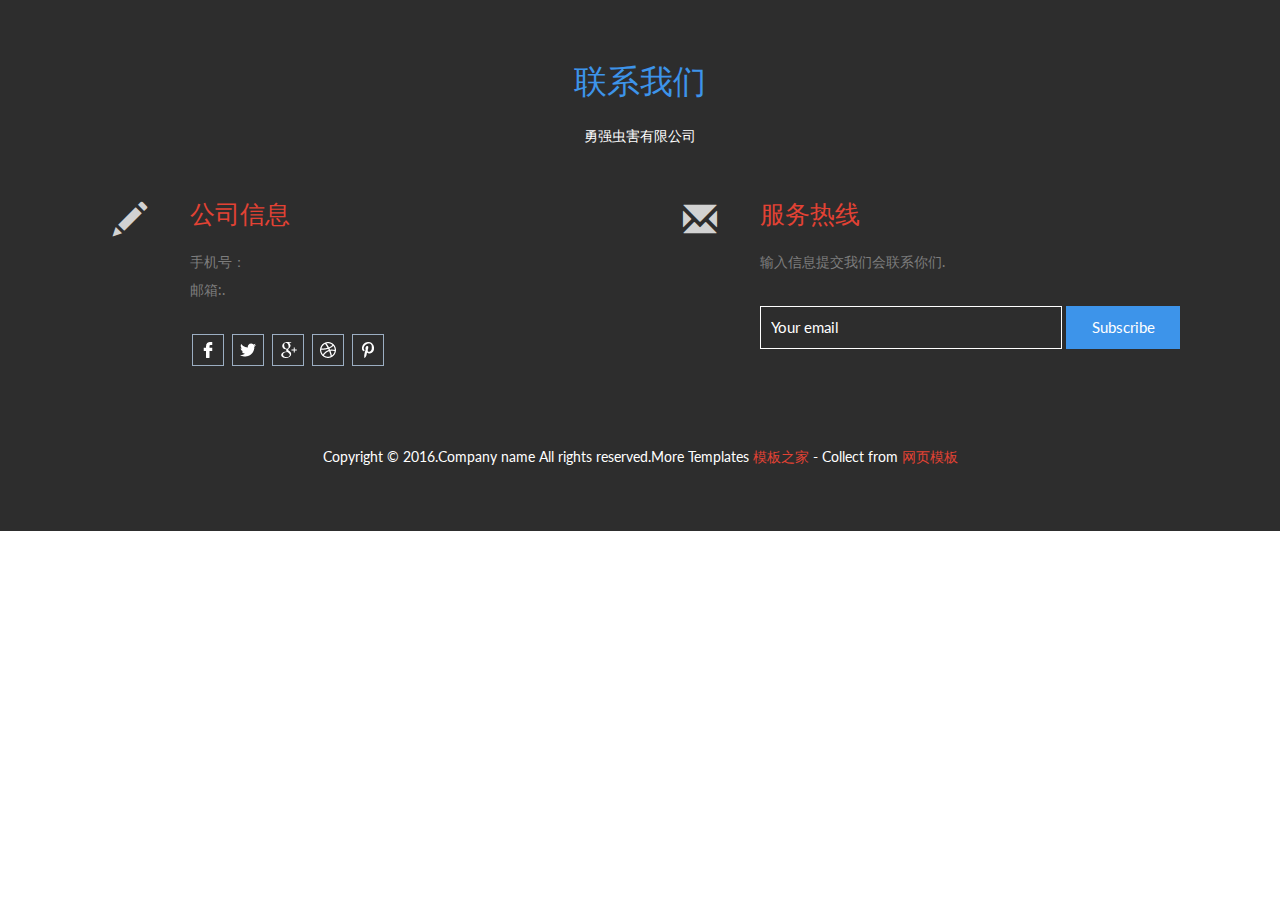
<file: pc/foot.html>
<!DOCTYPE html>
<html>
<head>
<title>Services</title>
<!-- for-mobile-apps -->
<meta name="viewport" content="width=device-width, initial-scale=1">
<meta http-equiv="Content-Type" content="text/html; charset=utf-8" />
<meta name="keywords" content="" />
<script type="application/x-javascript"> addEventListener("load", function() { setTimeout(hideURLbar, 0); }, false);
		function hideURLbar(){ window.scrollTo(0,1); } </script>
<!-- //for-mobile-apps -->
<link href="css/bootstrap.css" rel="stylesheet" type="text/css" media="all" />
<link href="css/style.css" rel="stylesheet" type="text/css" media="all" />
<!-- js -->
<script type="text/javascript" src="js/jquery-2.1.4.min.js"></script>
<!-- //js -->

<link href='https://fonts.googleapis.com/css?family=Viga' rel='stylesheet' type='text/css'>
<link href='https://fonts.googleapis.com/css?family=Lato:400,100,100italic,300,300italic,400italic,700,700italic,900,900italic' rel='stylesheet' type='text/css'>
<script src="js/responsiveslides.min.js"></script>
<!-- start-smoth-scrolling -->
<script type="text/javascript" src="js/move-top.js"></script>
<script type="text/javascript" src="js/easing.js"></script>
<script type="text/javascript">
	jQuery(document).ready(function($) {
		$(".scroll").click(function(event){		
			event.preventDefault();
			$('html,body').animate({scrollTop:$(this.hash).offset().top},1000);
		});
	});
</script>
<!-- start-smoth-scrolling -->
<script src="js/easyResponsiveTabs.js"></script>
</head>
<body>
<!--header-->

<!-- footer -->
<div class="footer">
	<div class="container">
		<h2>联系我们</h2>
		<p class="para">勇强虫害有限公司</p>
		<div class="col-md-6 footer-left">
			<div class="col-sm-2 foo-left text-center">
				<span class="glyphicon glyphicon-pencil" aria-hidden="true"></span>
			</div>
			<div class="col-sm-10 foo-right">
				<h4>公司信息</h4>
				<p>手机号：<br/>
					邮箱:.</p>
				<ul class="fb_icons">
					<li><a class="fb" href="#"></a></li>
					<li><a class="twit" href="#"></a></li>
					<li><a class="goog" href="#"></a></li>
					<li><a class="pin" href="#"></a></li>
					<li><a class="drib" href="#"></a></li>
				</ul>

			</div>
			<div class="clearfix"></div>
		</div>
		<div class="col-md-6 footer-right">
			<div class="col-sm-2 foo-left text-center">
				<span class="glyphicon glyphicon-envelope" aria-hidden="true"></span>
			</div>
			<div class="col-sm-10 foo-right">
				<h4>服务热线</h4>
				<p>输入信息提交我们会联系你们.</p>
				<form action="#" method="post">
					<input type="text" name="Your email" value="Your email" onfocus="this.value = '';" onblur="if (this.value == '') {this.value = 'Your email';}" required="">
					<input type="submit" value="Subscribe">
				</form>
			</div>
			<div class="clearfix"></div>
		</div>
		<div class="clearfix"></div>
		<p class="copy-right">Copyright &copy; 2016.Company name All rights reserved.More Templates <a href="http://www.cssmoban.com/" target="_blank" title="模板之家">模板之家</a> - Collect from <a href="http://www.cssmoban.com/" title="网页模板" target="_blank">网页模板</a></p>
	</div>
</div>
<!-- //footer -->
<!-- smooth scrolling -->
<script type="text/javascript">
	$(document).ready(function() {								
	$().UItoTop({ easingType: 'easeOutQuart' });
	});
</script>
<a href="#" id="toTop" style="display: block;"> <span id="toTopHover" style="opacity: 1;"> </span></a>
<!-- //smooth scrolling -->
<script type="text/javascript" src="js/bootstrap-3.1.1.min.js"></script>
</body>
</html>
</file>
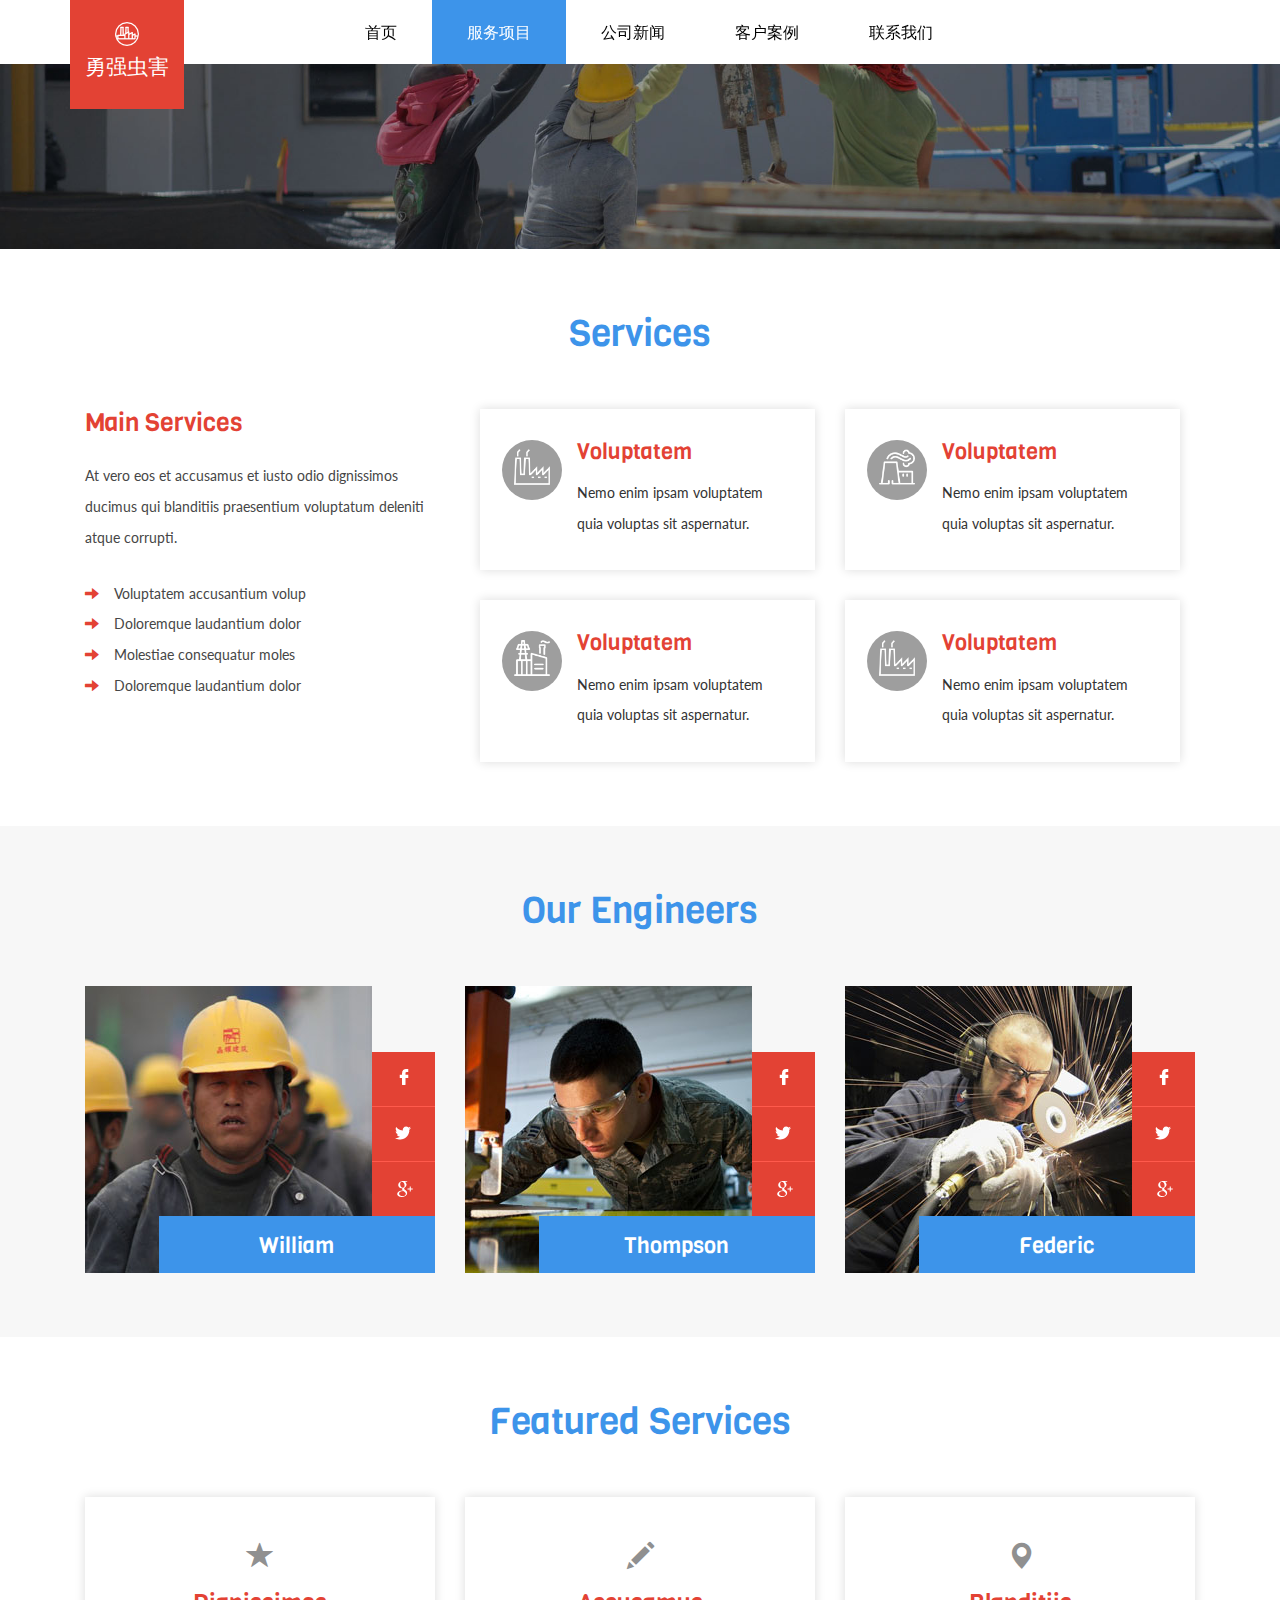
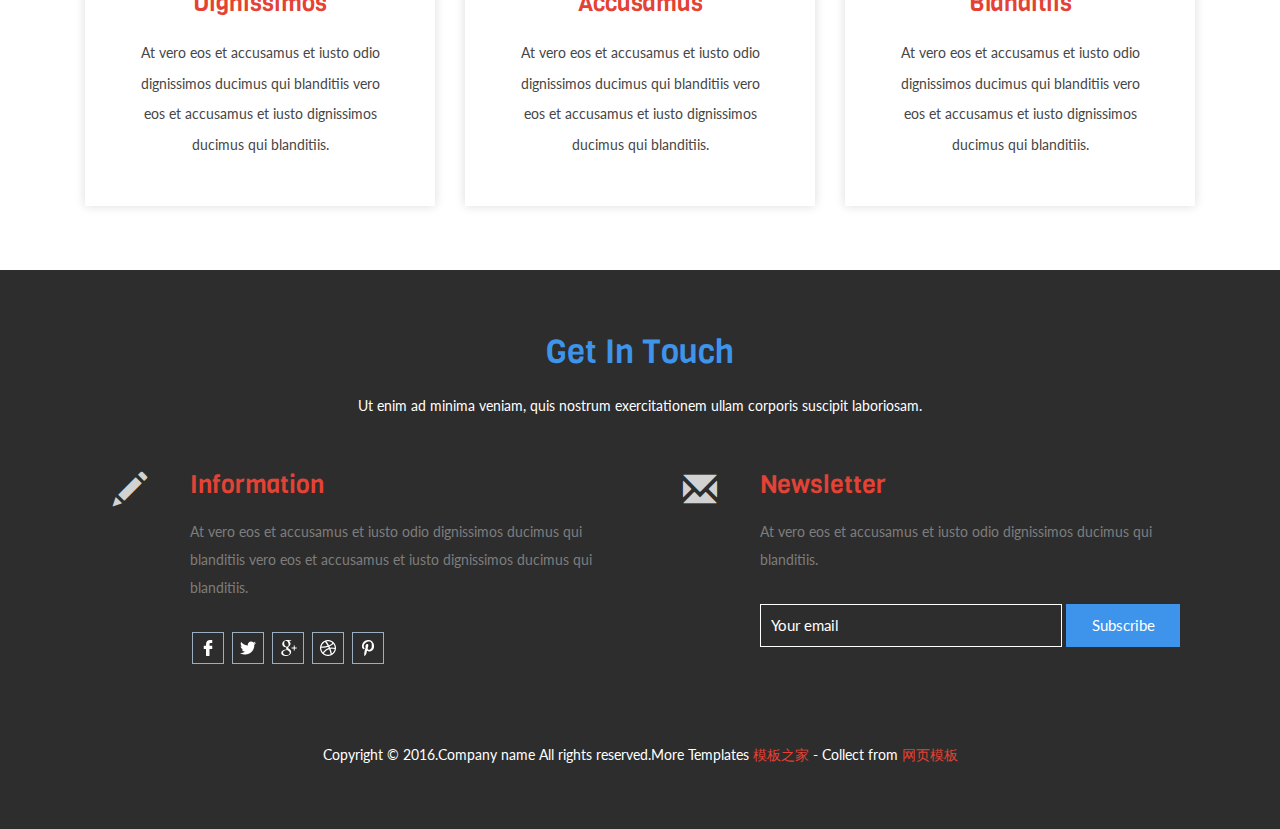
<file: pc/services.html>
<!DOCTYPE html>
<html>
<head>
<title>Services</title>
<!-- for-mobile-apps -->
<meta name="viewport" content="width=device-width, initial-scale=1">
<meta http-equiv="Content-Type" content="text/html; charset=utf-8" />
<meta name="keywords" content="" />
<script type="application/x-javascript"> addEventListener("load", function() { setTimeout(hideURLbar, 0); }, false);
		function hideURLbar(){ window.scrollTo(0,1); } </script>
<!-- //for-mobile-apps -->
<link href="css/bootstrap.css" rel="stylesheet" type="text/css" media="all" />
<link href="css/style.css" rel="stylesheet" type="text/css" media="all" />
<!-- js -->
<script type="text/javascript" src="js/jquery-2.1.4.min.js"></script>
<!-- //js -->

<link href='https://fonts.googleapis.com/css?family=Viga' rel='stylesheet' type='text/css'>
<link href='https://fonts.googleapis.com/css?family=Lato:400,100,100italic,300,300italic,400italic,700,700italic,900,900italic' rel='stylesheet' type='text/css'>
<script src="js/responsiveslides.min.js"></script>
<!-- start-smoth-scrolling -->
<script type="text/javascript" src="js/move-top.js"></script>
<script type="text/javascript" src="js/easing.js"></script>
<script type="text/javascript">
	jQuery(document).ready(function($) {
		$(".scroll").click(function(event){		
			event.preventDefault();
			$('html,body').animate({scrollTop:$(this.hash).offset().top},1000);
		});
	});
</script>
<!-- start-smoth-scrolling -->
<script src="js/easyResponsiveTabs.js"></script>
</head>
<body>
<!--header-->
<!-- header -->
<div class="header wow zoomIn" data-wow-duration="1.5s" data-wow-delay="0.3s">
		<div class="container">
			<div class="logo">
				<h1><a href="index.html"><i><img src="images/logo.png" alt="" /></i>勇强虫害<span></span></a></h1>
			</div>
			<div class="header-left">
				<nav class="navbar navbar-default">
					<!-- Brand and toggle get grouped for better mobile display -->
					<div class="navbar-header">
					  <button type="button" class="navbar-toggle collapsed" data-toggle="collapse" data-target="#bs-example-navbar-collapse-1">
						<span class="sr-only">Toggle navigation</span>
						<span class="icon-bar"></span>
						<span class="icon-bar"></span>
						<span class="icon-bar"></span>
					  </button>
					</div>

					<!-- Collect the nav links, forms, and other content for toggling -->
					<div class="collapse navbar-collapse nav-wil" id="bs-example-navbar-collapse-1">
						<div class="header-right">
							&nbsp;&nbsp;&nbsp;&nbsp;&nbsp;&nbsp;&nbsp;&nbsp;&nbsp;
						</div> 
						<nav class="link-effect-9" id="link-effect-9">
							<ul class="nav navbar-nav">
								<li ><a class="hvr-bounce-to-bottom" href="index.html">首页</a></li>
								<li class="active"><a href="services.html" class="hvr-bounce-to-bottom">服务项目</a></li>
								<li><a href="company.html" class="hvr-bounce-to-bottom">公司新闻</a></li>
								<li><a href="customer.html" class="hvr-bounce-to-bottom">客户案例</a></li>
								<li><a href="contact.html" class="hvr-bounce-to-bottom">联系我们</a></li>
							</ul>
						</nav>
					</div>
					<!-- /.navbar-collapse -->
				</nav>
			</div>
		</div>
	</div>
<!-- //header -->
<!-- banner -->
<div class="banner page_head">
	
</div>
<!-- //banner -->
<!-- services -->
<div class="services">
	<div class="container">
		<h3>Services</h3>
		<div class="col-md-4 ser-left-grid">
			<h4>Main Services</h4>
			<p>At vero eos et accusamus et iusto odio dignissimos ducimus 
			qui blanditiis praesentium voluptatum deleniti atque corrupti. </p>
			<ul>
				<li><span class="glyphicon glyphicon-arrow-right" aria-hidden="true"></span><a href="#">Voluptatem accusantium volup</a></li>
				<li><span class="glyphicon glyphicon-arrow-right" aria-hidden="true"></span><a href="#">Doloremque laudantium dolor</a></li>
				<li><span class="glyphicon glyphicon-arrow-right" aria-hidden="true"></span><a href="#">Molestiae consequatur moles</a></li>
				<li><span class="glyphicon glyphicon-arrow-right" aria-hidden="true"></span><a href="#">Doloremque laudantium dolor</a></li>
			</ul>
		</div>
		<div class="col-md-8 ser-right-grid">
			<div class="col-sm-6 main-ser">
					<div class="cont-grid-left wel-grid">
						<div class="btm-clr4">
							<figure class="icon">
								<img src="images/icon1.png" alt=" ">
							</figure>
						</div>
					</div>
					<div class="cont-grid-right">
						<h4>Voluptatem</h4>
						<p> Nemo enim ipsam voluptatem quia voluptas sit aspernatur.</p>
					</div>
					<div class="clearfix"></div>
			</div>
			<div class="col-sm-6 main-ser">
					<div class="cont-grid-left wel-grid">
						<div class="btm-clr4">
							<figure class="icon">
								<img src="images/icon2.png" alt=" ">
							</figure>
						</div>
					</div>
					<div class="cont-grid-right">
						<h4>Voluptatem</h4>
						<p> Nemo enim ipsam voluptatem quia voluptas sit aspernatur.</p>
					</div>
					<div class="clearfix"></div>
			</div>
			<div class="col-sm-6 main-ser mar-bot">
					<div class="cont-grid-left wel-grid">
						<div class="btm-clr4">
							<figure class="icon">
								<img src="images/icon3.png" alt=" ">
							</figure>
						</div>
					</div>
					<div class="cont-grid-right">
						<h4>Voluptatem</h4>
						<p> Nemo enim ipsam voluptatem quia voluptas sit aspernatur.</p>
					</div>
					<div class="clearfix"></div>
			</div>
			<div class="col-sm-6 main-ser mar-bot">
					<div class="cont-grid-left wel-grid">
						<div class="btm-clr4">
							<figure class="icon">
								<img src="images/icon1.png" alt=" ">
							</figure>
						</div>
					</div>
					<div class="cont-grid-right">
						<h4>Voluptatem</h4>
						<p> Nemo enim ipsam voluptatem quia voluptas sit aspernatur.</p>
					</div>
					<div class="clearfix"></div>
			</div>
			<div class="clearfix"></div>
		</div>
		<div class="clearfix"></div>
	</div>
</div>
<!-- //services -->
<!-- services -->
<div class="services_bot">
	<div class="container">
		<h3>Our Engineers</h3>
		<div class="col-md-4 ser_bottom-grid">
			<div class="btm-right">
				<img src="images/team1.jpg" alt=" " />
					<div class="captn-icon">
						<ul>
							<li><a class="fb" href="#"></a></li>
							<li><a class="twit" href="#"></a></li>
							<li><a class="goog" href="#"></a></li>
						</ul>
					</div>
					<div class="captn">
						<h4>William</h4>	
					</div>
			</div>
		</div>
		<div class="col-md-4 ser_bottom-grid our_marg">
			<div class="btm-right">
				<img src="images/team2.jpg" alt=" " />
					<div class="captn-icon">
						<ul>
							<li><a class="fb" href="#"></a></li>
							<li><a class="twit" href="#"></a></li>
							<li><a class="goog" href="#"></a></li>
						</ul>
					</div>
					<div class="captn">
						<h4>Thompson</h4>	
					</div>
			</div>
		</div>
		<div class="col-md-4 ser_bottom-grid">
			<div class="btm-right">
				<img src="images/team3.jpg" alt=" " />
					<div class="captn-icon">
						<ul>
							<li><a class="fb" href="#"></a></li>
							<li><a class="twit" href="#"></a></li>
							<li><a class="goog" href="#"></a></li>
						</ul>
					</div>
					<div class="captn">
						<h4>Federic</h4>	
					</div>
			</div>
		</div>
		<div class="clearfix"></div>
	</div>
</div>
<!-- //services -->
<!-- services-top -->
<div class="ser-foo">
	<div class="container">
		<h3>Featured Services</h3>
		<div class="col-md-4 featured_left text-center">
			<div class="lastest-grid">
				<span class="glyphicon glyphicon-star" aria-hidden="true"></span>
				<h4>Dignissimos</h4>
				<p>At vero eos et accusamus et iusto odio dignissimos ducimus
					qui blanditiis vero eos et accusamus et iusto dignissimos ducimus
					qui blanditiis.</p>
			</div>
		</div>
		<div class="col-md-4 featured_left text-center our_marg">
			<div class="lastest-grid">
				<span class="glyphicon glyphicon-pencil" aria-hidden="true"></span>
				<h4>Accusamus</h4>
				<p>At vero eos et accusamus et iusto odio dignissimos ducimus
					qui blanditiis vero eos et accusamus et iusto dignissimos ducimus
					qui blanditiis.</p>
			</div>
		</div>
		<div class="col-md-4 featured_left text-center">
			<div class="lastest-grid">
				<span class="glyphicon glyphicon-map-marker" aria-hidden="true"></span>
				<h4>Blanditiis</h4>
				<p>At vero eos et accusamus et iusto odio dignissimos ducimus
					qui blanditiis vero eos et accusamus et iusto dignissimos ducimus
					qui blanditiis.</p>
			</div>
		</div>
		<div class="clearfix"></div>
	</div>
</div>
<!-- //services-top -->
<!-- footer -->
<div class="footer">
	<div class="container">
		<h2>Get In Touch</h2>
		<p class="para">Ut enim ad minima veniam, quis nostrum exercitationem ullam corporis suscipit laboriosam.</p>
		<div class="col-md-6 footer-left">
			<div class="col-sm-2 foo-left text-center">
				<span class="glyphicon glyphicon-pencil" aria-hidden="true"></span>
			</div>
			<div class="col-sm-10 foo-right">
				<h4>Information</h4>
				<p>At vero eos et accusamus et iusto odio dignissimos ducimus
				qui blanditiis vero eos et accusamus et iusto dignissimos ducimus
				qui blanditiis.</p>
				<ul class="fb_icons">
					<li><a class="fb" href="#"></a></li>
					<li><a class="twit" href="#"></a></li>
					<li><a class="goog" href="#"></a></li>
					<li><a class="pin" href="#"></a></li>
					<li><a class="drib" href="#"></a></li>
				</ul>

			</div>
			<div class="clearfix"></div>
		</div>
		<div class="col-md-6 footer-right">
			<div class="col-sm-2 foo-left text-center">
				<span class="glyphicon glyphicon-envelope" aria-hidden="true"></span>
			</div>
			<div class="col-sm-10 foo-right">
				<h4>Newsletter</h4>
				<p>At vero eos et accusamus et iusto odio dignissimos ducimus
				qui blanditiis.</p>
				<form action="#" method="post">
					<input type="text" name="Your email" value="Your email" onfocus="this.value = '';" onblur="if (this.value == '') {this.value = 'Your email';}" required="">
					<input type="submit" value="Subscribe">
				</form>
			</div>
			<div class="clearfix"></div>
		</div>
		<div class="clearfix"></div>
		<p class="copy-right">Copyright &copy; 2016.Company name All rights reserved.More Templates <a href="http://www.cssmoban.com/" target="_blank" title="模板之家">模板之家</a> - Collect from <a href="http://www.cssmoban.com/" title="网页模板" target="_blank">网页模板</a></p>
	</div>
</div>
<!-- //footer -->
<!-- smooth scrolling -->
<script type="text/javascript">
	$(document).ready(function() {
	/*
		var defaults = {
		containerID: 'toTop', // fading element id
		containerHoverID: 'toTopHover', // fading element hover id
		scrollSpeed: 1200,
		easingType: 'linear' 
		};
	*/								
	$().UItoTop({ easingType: 'easeOutQuart' });
	});
</script>
<a href="#" id="toTop" style="display: block;"> <span id="toTopHover" style="opacity: 1;"> </span></a>
<!-- //smooth scrolling -->
<script type="text/javascript" src="js/bootstrap-3.1.1.min.js"></script>
</body>
</html>
</file>
<file: pc/css/style.css>
html, body{
	margin:0;
	font-size: 100%;
	font-family: 'Lato', sans-serif;
	background: #fff;
}
body a {
	text-decoration:none;
	transition:0.5s all;
	-webkit-transition:0.5s all;
	-moz-transition:0.5s all;
	-o-transition:0.5s all;
	-ms-transition:0.5s all;
}
a:hover{
 text-decoration:none;
}
input[type="button"],input[type="submit"]{
	transition:0.5s all;
	-webkit-transition:0.5s all;
	-moz-transition:0.5s all;
	-o-transition:0.5s all;
	-ms-transition:0.5s all;
}

h1,h2,h3,h4,h5,h6{
	margin:0;
	font-family: 'Viga', sans-serif;
}
.tlinks{text-indent:-9999px;height:0;line-height:0;font-size:0;overflow:hidden;}
p{
	margin:0;
}
ul{
	margin:0;
	padding:0;
}
label{
	margin:0;
}
/*-- header --*/
/*-- to-top --*/
#toTop {
	display: none;
	text-decoration: none;
	position: fixed;
	bottom: 24px;
	right: 1%;
	overflow: hidden;
	z-index: 999; 
	width: 32px;
	height: 32px;
	border: none;
	text-indent: 100%;
	background: url("../images/arr.png") no-repeat 0px 0px;
}
#toTopHover {
	width: 32px;
	height: 32px;
	display: block;
	overflow: hidden;
	float: right;
	opacity: 0;
	-moz-opacity: 0;
	filter: alpha(opacity=0);
}
/*-- //to-top --*/
/*-- nav-bar --*/
.navbar-default .navbar-nav > li > a,.admin-right h5 a,.mail-grid-left1 ul li a,.comments-grid-right h4 a,.comments-grid-right ul li a,.copy-right p a,.blog-left-grid1-bottom h4 a,.tags ul li a,.blog-left-grid1-bottom ul li a,.services-grid i,input[type="submit"],ul.main-nav li a,ul.main-nav-bottom li a {
	transition: .5s ease-in;
	-webkit-transition: .5s ease-in;
	-moz-transition: .5s ease-in;
	-o-transition: .5s ease-in;
	-ms-transition: .5s ease-in;
}
.navbar-default .navbar-nav > .active > a, .navbar-default .navbar-nav > .active > a:hover, .navbar-default .navbar-nav > .active > a:focus {
    color:#fff;
	background:#3D94EA;
}
.header {
	position:relative;
	background:#FFFFFF;
}
.logo {
    position: absolute;
    top: 0%;
    z-index: 9999;
    text-align: center;
}
.header-left {
    margin-left: 14em;
}
.navbar-collapse {
    padding: 0;
}
.navbar-nav > li > a {
    padding:22px 35px;
    font-size: 16px;
}
.navbar-nav > li > a i {
    display: block;
    text-align: center;
	margin-bottom: 1em;
}
.navbar-default .navbar-collapse, .navbar-default .navbar-form {
    border: none;
}
.navbar {
    border-radius:0;
    margin-bottom: 0;
}
.navbar-default {
    background: none;
    border: none;
}
.navbar-default .navbar-nav > li > a {
    color:#000;
}
.header-right{
	float:left;
}
.navbar-default .navbar-nav > li > a:hover, .navbar-default .navbar-nav > li > a:focus {
    color: #fff;
    background-color:#313131;
}
.logo i {
    display: block;
    margin-bottom: 10px;
}
.logo a {
    color: #fff;
    font-size: 21px;
	text-decoration:none;
	font-family: 'Viga', sans-serif;
    display: block;
    background: #e34234;
    padding: 22px 15px;
}
.logo span {
    font-family: 'Lato', sans-serif;
    font-size: 13px;
    display: block;
    margin-top: 8px;
    font-style: italic;
}
.search {
    border:1px solid #000;
    margin: 14px 52px 0 0;
}
.search input[type="search"] {
  border: none;
  outline: none;
  padding: 5px 10px;
  font-size: 14px;
  color: #000;
  background:none;
}
.search form input[type="submit"]{
    background: url(../images/key2.png) no-repeat 13px 9px;
    width: 45px;
    height: 32px;
    border: none;
    margin: 0 0 0 -4px;
    padding: 0;
    border-left: 1px solid #000;
    border-right: none;
    border-bottom: none;
    border-top: none;
    outline: none;
}
/* Bounce To Bottom */
a.hvr-bounce-to-bottom {
  display: inline-block;
  vertical-align: middle;
  -webkit-transform: translateZ(0);
  transform: translateZ(0);
  box-shadow: 0 0 1px rgba(0, 0, 0, 0);
  -webkit-backface-visibility: hidden;
  backface-visibility: hidden;
  -moz-osx-font-smoothing: grayscale;
  position: relative;
  -webkit-transition-property: color;
  transition-property: color;
  -webkit-transition-duration: 0.5s;
  transition-duration: 0.5s;
  background: none;
  color: #fff;
}
a.hvr-bounce-to-bottom:before {
  content: "";
  position: absolute;
  z-index: -1;
  top: 0;
  left: 0;
  right: 0;
  bottom: 0;
  background:#3D94EA;
  	 /*-- w3layouts --*/
  -webkit-transform: scaleY(0);
  transform: scaleY(0);
  -webkit-transform-origin: 50% 0;
  transform-origin: 50% 0;
  -webkit-transition-property: transform;
  transition-property: transform;
  -webkit-transition-duration: 0.5s;
  transition-duration: 0.5s;
  -webkit-transition-timing-function: ease-out;
  transition-timing-function: ease-out;
}
a.hvr-bounce-to-bottom:hover,a.hvr-bounce-to-bottom:focus,a.hvr-bounce-to-bottom:active {
  color: white;
}
a.hvr-bounce-to-bottom:hover:before,a.hvr-bounce-to-bottom:focus:before,a.hvr-bounce-to-bottom:active:before {
  -webkit-transform: scaleY(1);
  transform: scaleY(1);
  -webkit-transition-timing-function: cubic-bezier(0.52, 1.64, 0.37, 0.66);
  transition-timing-function: cubic-bezier(0.52, 1.64, 0.37, 0.66);
}
/*-- //nav-bar --*/
/*-- //header --*/
/*-- banner --*/
.banner{
    background: url(../images/pic1.jpg) no-repeat center;
    background-size: cover;
    -webkit-background-size: cover;
    -o-background-size: cover;
    -ms-background-size: cover;
    -moz-background-size: cover;
    min-height: 700px;	
}
.banner-info {
    margin-top: 14em;
}
.banner-left h3{
    font-family: 'Lato', sans-serif;
    color: #fff;
    font-size: 40px;
    font-weight: 300;
}
.banner-left h3 span {
    display: block;
    font-weight: 500;
    margin: 15px 0;
    font-size: 55px;
}
.banner-left p {
    margin: 20px 0 30px;
		 /*-- agileits --*/
    font-size: 16px;
    color: #fff;
}
/*-- Outline Out --*/
.hvr-outline-out {
  display: inline-block;
  vertical-align: middle;
  -webkit-transform: translateZ(0);
  transform: translateZ(0);
  box-shadow: 0 0 1px rgba(0, 0, 0, 0);
  -webkit-backface-visibility: hidden;
  backface-visibility: hidden;
  -moz-osx-font-smoothing: grayscale;
  position: relative;
  background: #3D94EA;
}
.hvr-outline-out:before {
  content: '';
  position: absolute;
  border: #3D94EA solid 4px;
  top: 0;
  right: 0;
  bottom: 0;
  left: 0;
  -webkit-transition-duration: 0.3s;
  transition-duration: 0.3s;
  -webkit-transition-property: top, right, bottom, left;
  transition-property: top, right, bottom, left;
}
.hvr-outline-out:hover:before,.hvr-outline-out:focus:before,.hvr-outline-out:active:before {
  top: -8px;
  right: -8px;
  bottom: -8px;
  left: -8px;
}
a.hvr-outline-out {
    padding: 9px 19px;
    color: #fff;
	text-decoration:none;
}
/*-- //Outline Out --*/
.ban-icon {
    float: left;
    width: 96px;
    height: 96px;
    text-align: center;
    margin: 0 62px;
    border: 2px solid #fff;
    line-height: 5.5em;
		 /*-- w3layouts --*/
}
.ban-col1{
    background: #E34234;	
}
.ban-col2{
    background: #777777;	
}
.ban-icon3 {
    width: 96px;
    height: 96px;
    text-align: center;
    border: 2px solid #fff;
    line-height: 5.5em;
    margin: 55px 174px 0;
    background: #3D94EA;
    float: left;
}
.banner-right {
    margin-top: 40px;
}
/*-- //banner --*/
/*-- footer --*/
.footer{
	padding:4em 0;
	background:#2D2D2D;
}
.footer h2{
    color: #3D94EA;
    text-align: center;
    font-size: 33px;
}
p.para {
    color: #fff;
    text-align: center;
    margin: 26px 0 55px;
}
.foo-left span {
    color: #d2d2d2;
    font-size: 34px;
}
.foo-right h4 {
    color: #E34234;
    font-size: 25px;
    margin-bottom: 19px;
}
.foo-right p {
    color: #7D7D7D;
	line-height:2em;
	font-size:15px;
		 /*-- agileits --*/
    margin-bottom: 30px;
}
.foo-right input[type="text"] {
    background: none;
    padding: 10px 10px;
    color: #fff;
    border: 1px solid #fff;
    font-size: 15px;
    outline: none;
    width: 72%;
}
.foo-right input[type="submit"] {
    background: #3D94EA;
    padding: 11px 10px;
    color: #fff;
    border: none;
    font-size: 15px;
    outline: none;
    width: 27%;
}
.foo-right input[type="submit"]:hover{
	background:#E34234;
}
.fb_icons  li{
	list-style-type:none;
	display:inline-block;
	margin:0 2px;
	overflow:hidden;
	height:32px;
}
.fb_icons li a{
    width: 32px;
    height: 32px;
    display: inline-block;
    border: 1px solid #9caec2;
}
.fb_icons  li a.fb{
    background: url(../images/social2.png) no-repeat -48px -7px;
}
.fb_icons  li a.twit{
    background: url(../images/social2.png) no-repeat -7px -7px;
}
.fb_icons  li a.goog{
    background: url(../images/social2.png) no-repeat -88px -7px;
}
.fb_icons li a.pin{
    background: url(../images/social2.png) no-repeat -130px -7px;
}
.fb_icons li a.drib{
    background: url(../images/social2.png) no-repeat -171px -7px;
}
.fb_icons li a:hover{
	border-radius:100%;
    -webkit-border-radius:100%;
    -o-border-radius:100%;
    -ms-border-radius:100%;
    -moz-border-radius:100%;
	transform:rotateZ(360deg);
}
p.copy-right {
    color: #fff;
    font-size: 15px;
    text-align: center;
    margin-top: 75px;
}
p.copy-right a{
    color: #E34234;
	text-decoration:none;
}
p.copy-right a:hover{
    color: #fff;
}
/*-- //footer --*/
/*-- banner bottom --*/
.banner-bottom{
	padding:6em 0;
}
.banner-bottom h3 {
    color: #3D94EA;
    text-align: center;
    font-size: 37px;
}
p.para1 {
    color: #464646;
    text-align: center;
    margin: 30px 0 55px;
}

/*-- Slider Part starts Here --*/
#slider3,#slider4  {
  box-shadow: none;
  -moz-box-shadow: none;
  -webkit-box-shadow: none;
  margin: 0 auto;
}
.rslides_tabs {
  list-style: none;
  padding: 0;
  background: rgba(0,0,0,.25);
  box-shadow: 0 0 1px rgba(255,255,255,.3), inset 0 0 5px rgba(0,0,0,1.0);
  -moz-box-shadow: 0 0 1px rgba(255,255,255,.3), inset 0 0 5px rgba(0,0,0,1.0);
  -webkit-box-shadow: 0 0 1px rgba(255,255,255,.3), inset 0 0 5px rgba(0,0,0,1.0);
  font-size: 18px;
  list-style: none;
  margin: 0 auto 50px;
  max-width: 540px;
  padding: 10px 0;
  text-align: center;
  width: 100%;
}
.rslides_tabs li {
  display: inline;
  margin-right: 1px;
}
.rslides_tabs a {
  width: auto;
  line-height: 20px;
  padding: 9px 20px;
  height: auto;
  background: transparent;
  display: inline;
}
.rslides_tabs li:first-child {
  margin-left: 0;
}
.rslides_tabs .rslides_here a {
  background: rgba(255,255,255,.1);
  color: #fff;
  font-weight: bold;
}
.events {
  list-style: none;
}
.callbacks_container {
  position: relative;
  float: left;
  width: 100%;
}
.callbacks {
  position: relative;
  list-style: none;
  overflow: hidden;
  width: 100%;
  padding: 0;
  margin: 0;
}
.callbacks li {
  position: absolute;
  width: 100%;
  left: 0;
  top: 0;
}
.callbacks img {
  position: relative;
  z-index: 1;
  height: auto;
  border: 0;
}
.callbacks .caption {
	display: block;
	position: absolute;
	z-index: 2;
	font-size: 20px;
	text-shadow: none;
	color: #fff;
	left: 0;
	right: 0;
	padding: 10px 20px;
	margin: 0;
	max-width: none;
	top: 10%;
	text-align: center;
}
.callbacks_nav {
  	position: absolute;
	-webkit-tap-highlight-color: rgba(0,0,0,0);
	top: 61%;
	left: 0;
	opacity: 0.7;
	z-index: 3;
	text-indent: -9999px;
	overflow: hidden;
	text-decoration: none;
	height: 62px;
	width: 45px;
	margin-top: -65px;
}
.callbacks_nav:active {
  opacity: 1.0;
}
a.callbacks_nav.callbacks1_nav.prev {
	background: transparent url("../images/themes.png") no-repeat 0px 0px;
  left: -3.1%;
}
.callbacks_nav.next {
	background: transparent url("../images/themes.png") no-repeat -46px 0px;
  left: 100%;
}
#slider3-pager a,#slider4-pager a  {
  display: inline-block;
}
#slider3-pager span,#slider4-pager span{
}
#slider3-pager span,#slider4-pager span{
	width:100px;
	height:15px;
	background:#fff;
	display:inline-block;
	border-radius:30em;
	opacity:0.6;
}
#slider3-pager .rslides_here a ,#slider4-pager .rslides_here a {
  background: #FFF;
  border-radius:30em;
  opacity:1;
}
#slider3-pager a ,#slider4-pager a {
  padding: 0;
}
#slider3-pager li, #slider4-pager li{
	display:inline-block;
}
.rslides {
  position: relative;
  list-style: none;
  overflow: hidden;
  width: 100%;
  padding: 0;
  margin: 0;
}
.rslides li {
  -webkit-backface-visibility: hidden;
  position: absolute;
  display: none;
  width: 100%;
  left: 0;
  top: 0;
}
.rslides li{
  position: relative;
  display: block;
}

.callbacks_tabs{
    list-style: none;
    position: absolute;
    top: 87%;
    z-index: 999;
    left: 38.5%;
    padding: 0;
    margin: 0;
}
ul.callbacks_tabs.callbacks2_tabs {
    top: 107%;
    left: 0%;
}
.slider-top{
	text-align: center;
	padding:10em 0;
}
.slider-top h1{
	font-weight:700;
	font-size:48px;
	color:#010101;
}
.slider-top p{
	font-weight:400;
	font-size:20px;
	padding:1em 7em;
	color:#010101;
}
.slider-top ul.social-slide{
	display:inline-flex;
	margin: 0px;
	padding: 0px;
}
ul.social-slide li i{
	width:70px;
	height:74px;
	background:url(../images/img-resources.png)no-repeat;
	display: inline-block;
	margin:0px 15px;
}
ul.social-slide li i.win{
	background-position:-6px 0px;
}
ul.social-slide li i.android{
	background-position:-110px 0px;
}
ul.social-slide li i.mac{
	background-position:-215px 0px;
}
.callbacks_tabs li{
	display: inline-block;
}


.callbacks_tabs a{
 visibility: hidden;
}
.callbacks_tabs a:after {
  content: "\f111";
  font-size:0;
  font-family: FontAwesome;
  visibility: visible;
  display: block;
    height: 9px;
    width: 9px;
  display:inline-block;
  background: #ccc;
  border-radius: 30px;
  -webkit-border-radius: 30px;
  -moz-border-radius: 30px;
  -o-border-radius: 30px;
  -ms-border-radius: 30px;
}
.callbacks_here a:after{
	background: #00a4e4;	
}
a.callbacks_nav.callbacks2_nav.prev {
background: transparent url("../images/2.png") no-repeat left top;
width:23px;
height:23px;
}
a.callbacks_nav.callbacks2_nav.next{
background: transparent url("../images/2.png") no-repeat -29px 0px;
width:23px;
height:23px;
}
a.callbacks_nav.callbacks2_nav.prev {
left: 86% !important;
top: 9%;
}
a.callbacks_nav.callbacks2_nav.next {
right: 0% !important;
top: 9%;
}
/*-- Slider part Ends Here --*/
.bottom-grid img{
	width:100%;
}
.bottom-grid h4 {
    text-align: center;
    color: #E34234;
    font-size: 22px;
    margin-bottom: 22px;
}
.bottom-grid h5 {
    text-align: center;
    color: #E34234;
    font-size: 22px;
    margin-bottom: 22px;
}
.bottom-grid p {
    text-align: center;
    font-size: 15px;
    line-height: 2.2em;
    margin-bottom: 30px;
}
.multi-gd-text a {
    display: block;
    position: relative;
}
.multi-gd-text a:hover::before {
    width: 100%;
    height: 100%;
}
.multi-gd-text a::before {
    background: rgba(0,0,0,0.34);
    position: absolute;
    right: 0;
    top: 0;
    width: 0;
    height: 0;
    transition: all 0.5s ease-out 0s;
    z-index: 99;
    content: "";
}
.multi-gd-text img {
    height: auto;
    width: 100%;
}
.multi-gd-text a:hover::after {
    width: 100%;
    height: 100%;
}
.multi-gd-text a::after {
    background: rgba(0,0,0,0.34);
    position: absolute;
    bottom: 0;
    left: 0;
    width: 0;
    height: 0;
    transition: all 0.5s ease-out 0s;
    z-index: 99;
    content: "";
}
.mar-pad {
    padding-top: 35px;
}
/*-- //banner-bottom --*/
/*-- treatments --*/
.treatments{
    padding: 6em 0;
}
.treatments h3 {
    color: #3D94EA;
    text-align: center;
    font-size: 37px;
}
.treat-grids img {
    width: 100%;
}
figure.effect-apollo {
	background: #3498db;
}

figure.effect-apollo img {
	-webkit-transition: opacity 0.35s, -webkit-transform 0.35s;
	transition: opacity 0.35s, transform 0.35s;
	-webkit-transform: scale3d(1.05,1.05,1);
	transform: scale3d(1.05,1.05,1);
}
.treat-grids img,.treat-pad,.treat-head {
	height:355px;
}

figure.effect-apollo figcaption::before {
	position: absolute;
	top: 0;
	left: 0;
	width: 79%;
	height: 100%;
	background: rgba(255,255,255,0.5);
	content: '';
	-webkit-transition: -webkit-transform 0.6s;
	transition: transform 0.6s;
	-webkit-transform: scale3d(1.9,1.4,1) rotate3d(0,0,1,45deg) translate3d(0,-113%,0);
	transform: scale3d(1.9,1.4,1) rotate3d(0,0,1,45deg) translate3d(0,-113%,0);
}

figure.effect-apollo p {
    position: absolute;
    right: 0;
    bottom: 0;
    margin: 0 1em 1em;
    padding: 0 1em;
    /* max-width: 150px; */
    border-right: 4px solid #fff;
    text-align: right;
    opacity: 0;
    -webkit-transition: opacity 0.35s;
    transition: opacity 0.35s;
    color: #C53743;
    font-size: 24px;
}


figure.effect-apollo:hover img {
	opacity: 0.6;
	-webkit-transform: scale3d(1,1,1);
	transform: scale3d(1,1,1);
}

figure.effect-apollo:hover figcaption::before {
	-webkit-transform: scale3d(1.9,1.4,1) rotate3d(0,0,1,45deg) translate3d(0,100%,0);
	transform: scale3d(1.9,1.4,1) rotate3d(0,0,1,45deg) translate3d(0,100%,0);
}

figure.effect-apollo:hover p {
	opacity: 1;
	-webkit-transition-delay: 0.1s;
	transition-delay: 0.1s;
}

.treat-grids.grid {
	position: relative;
	margin: 0 auto;
	list-style: none;
	text-align: center;
	padding:0;
}

/* Common style */
.treat-grids.grid figure {
	position: relative;
	overflow: hidden;
	height: auto;
	text-align: center;
	cursor: pointer;
}

.treat-grids.grid figure img {
	position: relative;
	display: block;
	min-height: 100%;
	max-width: 100%;
}

.treat-grids.grid figure figcaption {
    padding: 0;
	color: #fff;
	text-transform: uppercase;
	font-size: 1.25em;
	-webkit-backface-visibility: hidden;
	backface-visibility: hidden;
    border:5px solid #3D94EA;
}



.treat-grids.grid figure figcaption {
	position: absolute;
	top: 0;
	left: 0;
	width: 100%;
	height: 100%;
}
.treat-head h4 {
    color: #E34234;
    font-size: 28px;

}
.treat-grids p {
    font-size: 15px;
    color: #464646;
    line-height: 2.2em;
    margin-top: 30px;
}
.treat-head {
    padding: 4em 4em 0em 4em;
}
.treat-pad{
    padding: 2em 0em 0em 4em;	
}
.treat-grids h5 {
    color: #E34234;
    font-size: 28px;
    margin-bottom: 30px;
}
.treat-grids ul li {
    line-height: 2.5em;
    font-size: 15px;
	display:block;
}
.treat-grids ul li a{
	color:#464646;
	text-decoration:none;
}
.treat-grids ul li a:hover{
    color: #3D94EA;	
	padding-left:10px;
}
.treat-grids ul li span{
	color: #E34234;
	margin-right:10px;
}
/*-- //treatments --*/
/*-- main services --*/
.main_ser {
    padding: 6em 0;
    background: #f7f7f7;
}
.main_ser_one h3 {
    color: #3D94EA;
    font-size: 37px;
}
.main_ser_one p {
    color: #464646;
    font-size: 15px;
	margin:30px 0 0px;
	line-height:2.2em;
}
.main_ser_two {
    padding: 0;
}
/*-- Accordion --*/
.accordion, .accordion * {
	-webkit-box-sizing:border-box; 
	-moz-box-sizing:border-box; 
	box-sizing:border-box;
}
.accordion {
	overflow:hidden;
	background:#f7f7f7;
}
/*----- Section Titles -----*/
.accordion-section-title {
    width: 100%;
    padding: 8px 0;
    display: inline-block;
    background: #3D94EA;
    transition: all linear 0.15s;
    font-size: 16px;
    color: #fff;
    text-indent: 2em;
    text-decoration: none;
}
.accordion-section-title.active, .accordion-section-title:hover,.accordion-section-title.focus {
    color: #fff;
	text-decoration:none;
}

.accordion-section:last-child .accordion-section-title {
	border-bottom:none;
}
.accordion-section-content {
    padding: 15px;
    display: none;
    border:1px solid #3D94EA;
    border-top: none;
    background: #fff;
}
.accordion p {
    color: #464646;
    font-size: 14px;
    line-height: 1.8em;
}
.accordion i {
    float: right;
    margin:4px 18px 0 0;
    color: #fff;
    font-size: 13px;
}
.accordion-section {
    margin: 5px 0;
}
.main_ser_two h4 {
    margin: 18px 0 15px;
    color: #E34234;
    font-size: 25px;
}
/*----- Section Content -----*/
.cont-grid-left {
    float: left;
    width: 20%;
}
.cont-grid-right {
    float: right;
    width: 74%;
}
.cont-grid-right h4 {
    color: #E34234;
    font-size: 22px;
}
.cont-grid-left img {
    width: 100%;
    padding: 9px 12px;
}
.cont-grid-one {
    padding-left: 0;
}
.cont-grid-right p {
    margin-top: 14px !important;
	font-size:15px;
	line-height:2.2em;
}
.cont-grids {
    margin-top: 45px;
}
.yes_magr{
	margin-top:50px;
}
.wel-grid .icon {
  width: 60px;
  height: 60px;
  border-radius: 50%;
  background: #9E9E9E;
  position: relative;	
}
.wel-grid .icon img {
  position: relative;
  z-index: 100;
  transition: all 0.3s ease 0s;
}
.wel-grid .icon:before {
  content: '';
  width: 100%;
  height: 100%;
  border-radius: 50%;
  background:#3D94EA;
  position: absolute;
  top: 0;
  left: 0;
  z-index: 10;
  -webkit-transform: scale(0);
  -moz-transform: scale(0);
  -ms-transform: scale(0);
  -o-transform: scale(0);
  transform: scale(0);
  transition: all 0.3s ease 0s;
}
.wel-grid:hover .icon img {
  -webkit-transform: scale(0.9);
  -moz-transform: scale(0.9);
  -ms-transform: scale(0.9);
  -o-transform: scale(0.9);
  transform: scale(0.9);
}
.wel-grid:hover .icon:before {
  -webkit-transform: scale(1);
  -moz-transform: scale(1);
  -ms-transform: scale(1);
  -o-transform: scale(1);
  transform: scale(1);
}
/*-- //main services --*/
/*-- contact --*/
.page_head{
	min-height:185px !important;
}
.contact,.short_codes,.services,.services_bot,.ser-foo,.gallery{
	padding:6em 0;
}
.contact h3 ,.short_codes h3.title,.services h3,.services_bot h3,.ser-foo h3,.gallery h3{
    font-size: 37px;
    color: #3D94EA;
    text-align: center;
    margin-bottom: 55px;
}
.contact_right{
	padding:0;
}
.contact_right iframe{
	width:100%;
	height:600px;
}
.contact_left {
    padding: 0 30px 0 0;
}
.contact_left h4 ,.contact_right h4{
    color: #E34234;
    font-size: 25px;
    margin-bottom: 26px;
}
.contact_left p {
    line-height: 2.2em;
    color: #464646;
    font-size: 15px;
}
ul.contact-list li {
    display: inline-block;
    margin: 0 33px 0 0;
	font-size:15px;
	color:#464646;
}
ul.contact-list li a{
	color:#464646;
	text-decoration:none;
}
ul.contact-list {
    margin: 22px 0 46px;
}
ul.contact-list li span {
    color: #E34234;
    margin-right: 15px;
    top: 2px;
}
ul.resp-tabs-list, p {
margin: 0px;
padding: 0px;
}
.resp-tabs-list li {
    font-weight: 600;
    font-size: 13px;
    display: inline-block;
    padding: 13px 15px;
    margin: 0 4px 0 0;
    list-style: none;
    cursor: pointer;
    float: left;
    width: 25%;
    text-align: center;
}
.resp-tabs-list li span {
    font-size: 27px;
    color: #3D94EA;
    padding: 16px 0;
}
.resp-tabs-container {
padding: 0px;
background-color: #fff;
clear: left;
}
h2.resp-accordion {
cursor: pointer;
padding: 5px;
display: none;
}
.resp-tab-content {
display: none;
padding: 15px;
}
.resp-tab-active {
border: 1px solid #c1c1c1;
border-bottom: none;
margin-bottom: -1px !important;
}
.resp-tab-active {
border-bottom: none;
background-color: #fff;
}
.resp-content-active, .resp-accordion-active {
display: block;
}
.resp-tab-content {
border: 1px solid #c1c1c1;
}
h2.resp-accordion {
font-size: 13px;
border: 1px solid #c1c1c1;
border-top: 0px solid #c1c1c1;
margin: 0px;
padding: 10px 15px;
}
h2.resp-tab-active {
border-bottom: 0px solid #c1c1c1 !important;
margin-bottom: 0px !important;
padding: 10px 15px !important;
}
h2.resp-tab-title:last-child {
border-bottom: 12px solid #c1c1c1 !important;
background: blue;
}
/*-----------Vertical tabs-----------*/
.resp-vtabs ul.resp-tabs-list {
float: left;
width: 30%;
}
.resp-vtabs .resp-tabs-list li {
display: block;
padding: 15px 15px !important;
margin: 0;
cursor: pointer;
float: none;
}
.resp-vtabs .resp-tabs-container {
padding: 0px;
background-color: #fff;
border: 1px solid #c1c1c1;
float: left;
width: 68%;
min-height: 250px;
border-radius: 4px;
clear: none;
}
.resp-vtabs .resp-tab-content {
border: none;
}
.resp-vtabs li.resp-tab-active {
border: 1px solid #c1c1c1;
border-right: none;
background-color: #fff;
position: relative;
z-index: 1;
margin-right: -1px !important;
padding: 14px 15px 15px 14px !important;
}
.resp-arrow {
width: 0;
height: 0;
float: right;
margin-top: 3px;
border-left: 6px solid transparent;
border-right: 6px solid transparent;
border-top: 12px solid #c1c1c1;
}
h2.resp-tab-active span.resp-arrow {
border: none;
border-left: 6px solid transparent;
border-right: 6px solid transparent;
border-bottom: 12px solid #9B9797;
}
/*-----------Accordion styles-----------*/
h2.resp-tab-active {
background: #DBDBDB !important;
}
.resp-easy-accordion h2.resp-accordion {
display: block;
}
.resp-easy-accordion .resp-tab-content {
border: 1px solid #c1c1c1;
}
.resp-easy-accordion .resp-tab-content:last-child {
border-bottom: 1px solid #c1c1c1 !important;
}
.resp-jfit {
width: 100%;
margin: 0px;
}
.resp-tab-content-active {
display: block;
}
h2.resp-accordion:first-child {
border-top: 1px solid #c1c1c1 !important;
}

/*Here your can change the breakpoint to set the accordion, when screen resolution changed*/

.contact_left input[type="text"],.contact_left input[type="email"] {
    border: 1px solid #CECECE;
    width: 48.7%;
    margin: 0 1% 2% 0%;
    outline: none;
    font-size: 13px;
    color: #5b5b5b;
    padding: 10px 12px;
    -webkit-appearance: none;
    background: none;
}

.contact_left textarea {
  border: 1px solid #CECECE;
  outline: none;
  font-size: 13px;
  color: #5b5b5b;
  padding: 10px 12px;
  width: 99%;
  resize: none;
  height: 180px;
  -webkit-appearance: none;
  background:none;
}
.contact_left input[type="submit"] {
    border:none;
    padding: 9px 0;
    width: 22%;
    margin-top: 0.5em;
    font-size: 18px;
    color: #fff;
    letter-spacing: 1px;
    outline: none;
    background:#E34234;
    transition: 0.5s all ease;
    -webkit-transition: 0.5s all ease;
    -moz-transition: 0.5s all ease;
    -o-transition: 0.5s all ease;
    -ms-transition: 0.5s all ease;
	-webkit-appearance: none;
}
.contact_left input[type="submit"]:hover{
    background:#3D94EA;	
}
.contact_left h5 {
    color: #E34234;
    font-size: 22px;
    margin-bottom: 21px;
}
.map-grid ul li{
	display:block;
	line-height:2.2em;
	color:#464646;
	font-size:15px;
}
.map-grid ul li span{
	color:#3D94EA;
	margin-right:15px;
}
/*-- //contact --*/
/*--trypography--*/
.typrography {
    padding: 100px 0;
}
.mb-60 {
    padding-left: 0;
}
.mb-60 h4 {
    margin: 36px 0 38px;
    font-size: 24px;
}
.tab-content {
	padding: 15px;
	padding-top: 0px; 
	padding-left: 0px; 
	padding-bottom: 0px;
	border-top: none;
}
.nav-tabs {
	border: none;
}
.nav-tabs > li {
	float: left;
	margin-bottom: -1px;
}
.nav-tabs > li > a {
	background: #f8f8f8;
	margin-right: 3px;
	border: none;
	border-radius: 0;
	font-family: 'Open Sans', sans-serif;
	font-size: 14px;
	color: #555;
	padding: 12px 20px;
	-webkit-transition: all 0.3s ease-in-out 0s;
	-o-transition: all 0.3s ease-in-out 0s;
	transition: all 0.3s ease-in-out 0s;
}
.nav-tabs > li > a .fa {
	margin-right: 10px;
}
.nav-tabs > li.active > a{
	border: none;
}
.nav-tabs > li.active > a, .nav-tabs > li.active > a:hover, .nav-tabs > li.active > a:focus {
	color: #fff;
	background-color: #3D94EA;
	border: none;
	border-radius: 0;
}
.nav-tabs > li > a:hover, .nav-tabs > li > a:focus {
	color: #fff;
	background-color: #3D94EA;
}
.nav-tabs > li > a i {
	font-size: 32px;
	margin-right: 20px;
	vertical-align: middle;
}
.tab-content p {
    line-height: 2.2em;
    font-size: 14px;
}
.grid_4{
	background:#fff;
	padding:0em 0em 0em 0em;
}  
.grid_5{
	background:#fff;
	padding:1em 0 2em 0;
}

.table td, .table>tbody>tr>td, .table>tbody>tr>th, .table>tfoot>tr>td, .table>tfoot>tr>th, .table>thead>tr>td, .table>thead>tr>th {
  padding: 15px!important;
}
.table > thead > tr > th, .table > tbody > tr > th, .table > tfoot > tr > th, .table > thead > tr > td, .table > tbody > tr > td, .table > tfoot > tr > td {
  font-size: 0.8em;
  color: #999;
}
.table > thead > tr > th, .table > tbody > tr > th, .table > tfoot > tr > th, .table > thead > tr > td, .table > tbody > tr > td, .table > tfoot > tr > td {
  border-top: none !important;
}
.tab-content > .active {
  display: block;
  visibility: visible;
}
.label {
  font-weight: 300 !important;
}
.label {
  padding: 4px 6px;
  border: none;
  text-shadow: none;
}
h4.typ1{
	margin-bottom:15px;
}
h5.typ1{
	margin-bottom:15px;
}
.progress {
  height: 8px;
  box-shadow: none;
}
.progress {
  overflow: hidden;
  height: 20px;
  margin-bottom: 20px;
  background-color: #eeeeee;
  border-radius: 2px;
  -webkit-box-shadow: inset 0 1px 2px rgba(0, 0, 0, 0.1);
  box-shadow: inset 0 1px 2px rgba(0, 0, 0, 0.1);
}
.progress-bar {
  float: left;
  width: 0%;
  height: 100%;
  font-size: 12px;
  line-height: 20px;
  color: #ffffff;
  text-align: center;
  background-color: #03a9f4;
  -webkit-box-shadow: inset 0 -1px 0 rgba(0, 0, 0, 0.15);
  box-shadow: inset 0 -1px 0 rgba(0, 0, 0, 0.15);
  -webkit-transition: width 0.6s ease;
  -o-transition: width 0.6s ease;
  transition: width 0.6s ease;
}
.progress-bar {
  box-shadow: none;
}
.progress-bar-primary {
  background-color: #03a9f4;
}
.progress-bar-info {
  background-color: #00bcd4;
}
.progress-bar-success {
  background-color: #8bc34a;
}
.progress-bar-warning {
  background-color: #ffc107;
}
.progress-bar-danger {
  background-color: #e51c23;
}
.progress-bar-inverse {
  background-color: #757575;
}
.pagination > .active > a, .pagination > .active > span, .pagination > .active > a:hover, .pagination > .active > span:hover, .pagination > .active > a:focus, .pagination > .active > span:focus {
  background-color:#FDA30E !important;
  border-color:#FDA30E !important;
}
.grid_3 p,.page-header p {
  color: #888;
  font-size: 14px;
  line-height:2em;
  margin: 1em 0 2em;
}
.bs-docs-example {
  margin: 1em 0;
}
section#tables  p {
 margin-top: 1em;
}
.breadcrumb li{
	font-size:0.85em;
}
.badge-primary {
  background-color: #03a9f4;
}
.badge-success {
  background-color: #8bc34a;
}
.badge-warning {
  background-color: #ffc107;
}
.badge-danger {
  background-color: #e51c23;
}
.tab-container .tab-content {
  border-radius: 0 2px 2px 2px;
  border: 1px solid #e0e0e0;
  padding: 16px;
  background-color: #ffffff;
}
.nav-tabs {
  margin-bottom: 1em;
}
.alert {
  font-size: 0.85em;
}
h1.t-button,h2.t-button,h3.t-button,h4.t-button,h5.t-button {
line-height:1.8em;
  margin-top:0.5em;
  margin-bottom: 0.5em;
}
.bars {
  margin-bottom: 0.8em;
    color: #E34234;
}
li.list-group-item1 {
  line-height: 2.5em;
}
ol {
  margin-bottom: 44px;
}
.list-group {
  margin-bottom: 48px;
}
.input-group {
  margin-bottom: 20px;
}
.breadcrumb {
    background-color: #2D2D2D;
}
.breadcrumb li a {
    font-size: 16px;
    color: #E34234;
}
.breadcrumb > .active {
    color: #fff;
}
.breadcrumb li a span {
    margin-right: 6px;
}
/*-- //typrography --*/
/*-- services --*/
.ser-left-grid h4 {
    color: #e34234;
    font-size: 25px;
    margin-bottom: 25px;
}
.ser-left-grid p {
    line-height: 2.2em;
    font-size: 15px;
    color: #464646;
}
.main-ser {
    box-shadow: 0px 0px 10px 0px #DCDCDC;
    padding: 31px 22px;
    width: 46%;
    margin: 0 2%;
}
.mar-bot{
	margin-top:30px;
}
.ser-left-grid ul{
	margin-top:25px;
}
.ser-left-grid ul li{
	display:block;
	line-height:2.2em;
	color:#464646;
}
.ser-left-grid ul li a{
	color:#464646;
	text-decoration:none;
}
.ser-left-grid ul li a:hover{
    color: #3D94EA;
	padding-left:10px;
}
.ser-left-grid ul li span{
    color: #E34234;
	margin-right:15px;	
}
/*-- //services --*/
/*-- services bottom --*/
.services_bot{
	background:#f7f7f7;
}
.btm-right {
  overflow: hidden;
  position: relative;
  display: block;
}
.btm-right img{
	width:82%;
}
.btm-right .captn {
    display: inline-block;
    height: 100%;
    width: 79%;
    color: #ffffff;
    position: absolute;
    bottom: -80%;
    right: 0;
    background-color: #3D94EA;
    text-align: center;
    -o-transition: all 0.3s ease;
    -moz-transition: all 0.3s ease;
    -ms-transition: all 0.3s ease;
    -webkit-transition: all 0.3s ease;
    transition: all 0.3s ease;
}
.captn h4 {
    font-size: 22px;
    color: #fff;
    padding:18px 0 0;
}
.captn-icon{
    height: 77%;
    width: 18%;
    color: #ffffff;
    position: absolute;
    bottom: 0%;
    right: 0;
    background: #e34234;
    text-align: center;
    -o-transition: all 0.3s ease;
    -moz-transition: all 0.3s ease;
    -ms-transition: all 0.3s ease;
    -webkit-transition: all 0.3s ease;
    transition: all 0.3s ease;	
}
.captn-icon ul li {
    display: block;
    border-bottom: 1px solid #FF5A4C;
}
.captn-icon ul li a {
    width: 100%;
    height: 54px;
    display: block;
}
.captn-icon ul li a.fb {
    background: url(../images/social2.png) no-repeat -31px 3px #e34234;
}
.captn-icon ul li a.twit {
    background: url(../images/social2.png) no-repeat 9px 4px #e34234;
}
.captn-icon ul li a.goog {
    background: url(../images/social2.png) no-repeat -71px 5px #e34234;
}
.captn-icon ul li a:hover {
	transform:rotateY(360deg);
}
/*-- //services bottom --*/
.lastest-grid span {
    color: #909090;
    font-size: 27px;
}
.lastest-grid h4 {
    color: #E34234;
    font-size: 24px;
    margin: 17px 0 21px;
}
.featured_left p {
    line-height: 2.2em;
    font-size: 15px;
    color: #464646;
}
.lastest-grid {
    padding: 45px 45px;
    box-shadow: 0px 0px 10px 0px #DCDCDC;
}
/*-- gallery --*/
.img-box, .info-box {
  display: block;
  width: 100%;
  height: 100%;
  -webkit-transform: scale(1, 1);
  -moz-transform: scale(1, 1);
  -ms-transform: scale(1, 1);
  -o-transform: scale(1, 1);
  transform: scale(1, 1);
  -webkit-transition: all 0.4s ease-in-out;
  -moz-transition: all 0.4s ease-in-out;
  -ms-transition: all 0.4s ease-in-out;
  -o-transition: all 0.4s ease-in-out;
  transition: all 0.4s ease-in-out;
  -webkit-backface-visibility: hidden;
  -moz-backface-visibility: hidden;
  -ms-backface-visibility: hidden;
  -o-backface-visibility: hidden;
  backface-visibility: hidden;
}
.img-box img, .info-box img {
  display: block;
  position: relative;
  max-width: 100%;
  max-height: 100%;
  -webkit-transition: all 0.4s ease-in-out;
  -moz-transition: all 0.4s ease-in-out;
  -ms-transition: all 0.4s ease-in-out;
  -o-transition: all 0.4s ease-in-out;
  transition: all 0.4s ease-in-out;
}

.img-box {
  position: relative;
}

.info-box {
  top: 0;
  left: 0;
  position: absolute;
}
.info-box .info-content {
  display: block;
  position: relative;
  padding: 0%;
  float: left;
  left: 50%;
  top: 50%;
  position: relative;
  -webkit-transform: translateX(-50%) translateY(-50%);
  -moz-transform: translateX(-50%) translateY(-50%);
  -ms-transform: translateX(-50%) translateY(-50%);
  -o-transform: translateX(-50%) translateY(-50%);
  transform: translateX(-50%) translateY(-50%);
}
.separator {
    display: block;
    position: relative;
    height: 1px;
    width: 100%;
    margin: 20px auto;
    background: rgba(255, 255, 255, 0.5);
    clear: both;
}
.content-grid-effect {
  display: block;
  position: relative;
  -webkit-transform: translate3d(0, 0, 0);
  -moz-transform: translate3d(0, 0, 0);
  -ms-transform: translate3d(0, 0, 0);
  -o-transform: translate3d(0, 0, 0);
  transform: translate3d(0, 0, 0);
  -webkit-transition: all 0.6s ease-in-out;
  -moz-transition: all 0.6s ease-in-out;
  -ms-transition: all 0.6s ease-in-out;
  -o-transition: all 0.6s ease-in-out;
  transition: all 0.6s ease-in-out;
  overflow: hidden;
}
.content-grid-effect .info-content {
  z-index: 2 !important;
  filter: alpha(opacity=0);
  -wekbit-opacity: 0;
  -moz-opacity: 0;
  opacity: 0;
  -webkit-transition: all 0.5s ease-in-out;
  -moz-transition: all 0.5s ease-in-out;
  -ms-transition: all 0.5s ease-in-out;
  -o-transition: all 0.5s ease-in-out;
  transition: all 0.5s ease-in-out;
}
.content-grid-effect .img-box:after, .content-grid-effect .img-box:before, .content-grid-effect .info-box:after, .content-grid-effect .info-box:before {
  content: "";
  display: block;
  position: absolute;
  background-color: rgba(0, 0, 0, 0.5);
  z-index: 1;
  -webkit-transition: 0.8s ease-in-out;
  -moz-transition: 0.8s ease-in-out;
  -ms-transition: 0.8s ease-in-out;
  -o-transition: 0.8s ease-in-out;
  transition: 0.8s ease-in-out;
  filter: alpha(opacity=0);
  -wekbit-opacity: 0;
  -moz-opacity: 0;
  opacity: 0;
}
.content-grid-effect.horizontal .img-box:before {
  top: 0;
  left: 0;
  width: 100%;
  height: 25%;
  -webkit-transform: rotateX(90deg);
  -moz-transform: rotateX(90deg);
  -ms-transform: rotateX(90deg);
  -o-transform: rotateX(90deg);
  transform: rotateX(90deg);
}
.content-grid-effect.horizontal .img-box:after {
  top: 25%;
  left: 0;
  width: 100%;
  height: 25%;
  -webkit-transform: rotateX(90deg);
  -moz-transform: rotateX(90deg);
  -ms-transform: rotateX(90deg);
  -o-transform: rotateX(90deg);
  transform: rotateX(90deg);
}
.content-grid-effect.horizontal .info-box:after {
  top: 50%;
  left: 0;
  width: 100%;
  height: 25%;
  -webkit-transform: rotateX(90deg);
  -moz-transform: rotateX(90deg);
  -ms-transform: rotateX(90deg);
  -o-transform: rotateX(90deg);
  transform: rotateX(90deg);
}
.content-grid-effect.horizontal .info-box:before {
  top: 75%;
  left: 0;
  width: 100%;
  height: calc(25% + 1px);
  -webkit-transform: rotateX(90deg);
  -moz-transform: rotateX(90deg);
  -ms-transform: rotateX(90deg);
  -o-transform: rotateX(90deg);
  transform: rotateX(90deg);
}
.content-grid-effect.vertical .img-box:before {
  top: 0;
  left: 0;
  width: 25%;
  height: 100%;
  -webkit-transform: rotateY(90deg);
  -moz-transform: rotateY(90deg);
  -ms-transform: rotateY(90deg);
  -o-transform: rotateY(90deg);
  transform: rotateY(90deg);
}
.content-grid-effect.vertical .img-box:after {
  top: 0;
  left: 25%;
  width: 25%;
  height: 100%;
  -webkit-transform: rotateY(90deg);
  -moz-transform: rotateY(90deg);
  -ms-transform: rotateY(90deg);
  -o-transform: rotateY(90deg);
  transform: rotateY(90deg);
}
.content-grid-effect.vertical .info-box:after {
  top: 0;
  left: 50%;
  width: 25%;
  height: 100%;
  -webkit-transform: rotateY(90deg);
  -moz-transform: rotateY(90deg);
  -ms-transform: rotateY(90deg);
  -o-transform: rotateY(90deg);
  transform: rotateY(90deg);
}
.content-grid-effect.vertical .info-box:before {
  top: 0;
  left: 75%;
  width: calc(25% + 1px);
  height: 100%;
  -webkit-transform: rotateY(90deg);
  -moz-transform: rotateY(90deg);
  -ms-transform: rotateY(90deg);
  -o-transform: rotateY(90deg);
  transform: rotateY(90deg);
}
.content-grid-effect:hover .img-box:after, .content-grid-effect:hover .img-box:before, .content-grid-effect:hover .info-box:after, .content-grid-effect:hover .info-box:before {
  -webkit-transform: rotateX(0deg);
  -moz-transform: rotateX(0deg);
  -ms-transform: rotateX(0deg);
  -o-transform: rotateX(0deg);
  transform: rotateX(0deg);
  filter: alpha(opacity=100);
  -wekbit-opacity: 1;
  -moz-opacity: 1;
  opacity: 1;
}
.content-grid-effect:hover .info-content {
  filter: alpha(opacity=100);
  -wekbit-opacity: 1;
  -moz-opacity: 1;
  opacity: 1;
}
.slow-zoom .img-box {
  z-index: 0;
  -webkit-transform: scale(1);
  -moz-transform: scale(1);
  -ms-transform: scale(1);
  -o-transform: scale(1);
  transform: scale(1);
  -webkit-transition: all 2.2s ease-in-out;
  -moz-transition: all 2.2s ease-in-out;
  -ms-transition: all 2.2s ease-in-out;
  -o-transition: all 2.2s ease-in-out;
  transition: all 2.2s ease-in-out;
}
.slow-zoom:hover .img-box {
  -webkit-transform: scale(1.5);
  -moz-transform: scale(1.5);
  -ms-transform: scale(1.5);
  -o-transform: scale(1.5);
  transform: scale(1.5);
}
.slow-zoom {
  display: block;
  overflow: hidden;
  position: relative;
  -webkit-transform: translate3d(0, 0, 0);
  -moz-transform: translate3d(0, 0, 0);
  -ms-transform: translate3d(0, 0, 0);
  -o-transform: translate3d(0, 0, 0);
  transform: translate3d(0, 0, 0);
}
.content-grid-effect {
    box-shadow: 0px 0px 14px 0px #DCDCDC;
    padding: 7px 7px;
}
.info-content h4{
	color:#fff;
	text-decoration:none;
	font-size:25px;
}
.info-content p{
	color:#fff;
	text-decoration:none;
	font-size:15px;
	line-height:2.2em;
	width:90%;
	margin:0 auto;
}
.gal_mar{
	margin-top:30px;
}
/*-- //gallery --*/

/*-- responsive media queries --*/

@media (max-width: 1440px){
	.treat-head {
		padding: 3em 2.5em 0em 2.5em;
	}	
}
@media (max-width: 1366px){
	.treat-grids img, .treat-pad, .treat-head {
		height: 300px;
	}
	.treat-head {
		padding: 3em 2em 0em 2em;
	}
	.treat-grids p {
		margin-top: 15px;
	}
	.treat-head {
		padding: 2.6em 2em 0em 2em;
	}
	.treat-pad {
		padding: 2em 0em 0em 2em;
	}	
}
@media (max-width: 1280px){
	.treat-grids p,.banner-left p,p.para1,.bottom-grid p,.main_ser_one p,.cont-grid-right p,.accordion-section-title,.treat-grids ul li,p.para,.foo-right p,.foo-right p,p.copy-right,.ser-left-grid p,.ser-left-grid ul li,.featured_left p,.info-content p,.contact_left p,ul.contact-list li,.map-grid ul li,.map-grid ul li {
		font-size: 14px;
	}
	.banner-left h3 {
		font-size: 35px;
	}
	.banner-left h3 span {
		font-size: 50px;
	}
	.banner-info {
		margin-top: 12em;
	}
	.banner {
		min-height: 632px;
	}
	.banner-bottom ,.main_ser,.treatments,.contact, .short_codes, .services, .services_bot, .ser-foo, .gallery{
		padding: 4em 0;
	}
	.contact_right iframe {
		height: 586px;
	}	
}
@media (max-width: 1080px){
	.header-left {
		margin-left: 11em;
	}
	.navbar-nav > li > a {
		padding: 20px 26px;
		font-size: 14px;
	}
	.search {
		margin: 14px 29px 0 0;
	}
	.ban-icon {
		margin: 0 42px;
	}
	.ban-icon3 {
		margin: 55px 136px 0;
	}
	.banner-bottom h3,.main_ser_one h3 ,.treatments h3,.contact h3, .short_codes h3.title, .services h3, .services_bot h3, .ser-foo h3, .gallery h3,.footer h2{
		font-size: 32px;
	}
	.mar-pad {
		padding-top: 0px;
	}
	.callbacks_tabs {
		top: 82%;
		left: 35.5%;
	}
	.bottom-grid h4 {
		margin-bottom: 17px;
	}
	.main_ser_two h4 ,.treat-grids h5,.treat-head h4{
		font-size: 21px;
	}
	.cont-grid-right h4 {
		font-size: 19px;
	}
	.cont-grids {
		margin-top: 0px;
	}
	.cont-grid-one {
		padding: 0;
		width: 100%;
	}
	.yes_magr {
		margin-top: 0px;
	}
	.cont-grid-one {
		padding: 0;
		width: 100%;
		margin-top: 25px !important;
	}
	.banner {
		min-height: 590px;
	}
	.treat-grids img, .treat-pad, .treat-head {
		height: 245px;
	}
	.treat-grids h5 {
		margin-bottom: 12px;
	}
	.treat-pad {
		padding: 1em 0em 0em 2em;
	}
	.treat-grids p {
		line-height: 2em;
	}
	.treat-head {
		padding: 2em .5em 0em .5em;
	}
	.treat-grids p {
		margin-top: 15px;
	}
	p.copy-right {
		margin-top: 40px;
	}
	.foo-right input[type="text"] {
		padding: 8px 10px;
		font-size: 14px;
	}
	.foo-right input[type="submit"] {
		padding: 9px 10px;
	}
	.foo-left span {
		font-size: 29px;
	}
	figure.effect-apollo p {
		font-size: 18px;
	}
	.banner-left h3 span {
		font-size: 46px;
	}
	.banner-left h3 {
		font-size: 28px;
	}
	.ser-right-grid {
		padding: 0;
	}
	.main-ser {
		padding: 27px 13px;
	}
	.captn h4 {
		font-size: 18px;
	}
	.btm-right .captn {
		bottom: -78%;
	}
	.captn-icon {
		width: 18.2%;
	}
	.captn-icon ul li a {
		height: 43px;
	}
	.btm-right .captn {
		bottom: -81%;
	}
	.captn h4 {
		padding: 14px 0 0;
	}
	.captn-icon {
		height: 76%;
	}
	.captn-icon ul li a.fb {
		background: url(../images/social2.png) no-repeat -37px -1px #e34234;
	}
	.captn-icon ul li a.twit {
		background: url(../images/social2.png) no-repeat 5px 0px #e34234;
	}
	.captn-icon ul li a.goog {
		background: url(../images/social2.png) no-repeat -75px 0px #e34234;
	}
	.lastest-grid {
		padding: 28px 22px;
	}
	.lastest-grid h4 {
		margin: 17px 0 11px;
	}
	ul.contact-list li {
		margin: 0 14px 0 0;
	}
	.contact_left input[type="text"], .contact_left input[type="email"] {
		width: 48.5%;
	}
	.contact_left h5 {
		font-size: 19px;
	}
	.contact_left textarea {
		height: 141px;
	}
	.contact_left input[type="submit"] {
		padding: 7px 0;
		width: 18%;
		font-size: 15px;
	}
	.contact_left textarea {
		width: 98.5%;
	}
	.contact_right iframe {
		height: 536px;
	}
	.contact_left h4, .contact_right h4 {
		font-size: 22px;
	}	
}
@media (max-width: 1024px){
	.ban-icon3 {
		margin: 55px 134px 0;
	}
	.banner-right {
		margin-top: 0px;
	}
	.treat-grids p {
		line-height: 1.8em;
	}	
}
@media (max-width: 991px){
	.navbar-nav > li > a {
		padding: 14px 21px;
	}
	.search {
		margin: 18px 9px 0 0;
	}
	.header-left {
		margin-left: 10em;
	}
	.header-right {
		width: 30%;
	}
	.search input[type="search"] {
		width: 73%;
	}
	.navbar-nav > li > a {
		padding: 24px 12px;
	}
	.search form input[type="submit"] {
		background: url(../images/key2.png) no-repeat 9px 9px;
		width: 37px;
		height: 32px;
	}
	.search input[type="search"] {
		width: 78%;
	}
	.logo a {
		font-size: 20px;
		padding: 20px 15px;
	}
	.banner-left {
		float: left;
		width: 54%;
	}
	.banner-left h3 {
		font-size: 22px;
	}
	.banner-left h3 span {
		font-size: 35px;
	}
	.ban-icon ,.ban-icon3{
		width: 75px;
		height: 75px;
		line-height: 4em;
	}
	.ban-icon img,.ban-icon3 img {
		width: 61%;
	}
	.ban-icon {
		margin: 0 37px;
	}
	.banner-right{
		float: right;
		width: 46%;
	}
	.banner-info {
		margin-top: 9em;
	}
	.banner {
		min-height: 440px;
	}
	.bottom-grid {
		float: left;
		width: 33.333333%;
		padding: 0;
	}
	.bottom-grid.mar-pad {
		padding: 0 4px !important;
	}
	.bottom-grid p {
		line-height: 2em;
	}
	.bottom-grid h4 {
		margin-bottom: 9px;
	}
	.banner-bottom h3, .main_ser_one h3, .treatments h3, .contact h3, .short_codes h3.title, .services h3, .services_bot h3, .ser-foo h3, .gallery h3, .footer h2 {
		font-size: 28px;
	}
	.cont-grid-one {
		float:left;
		width: 50%;
	}
	.main_ser_two {
		padding: 0;
		float: left;
		width: 66%;
		margin-top: 40px;
	}
	.treat-grids {
		float: left;
		width: 50%;
		margin-bottom: 30px !important;
	}
	.treat-head {
		padding: 1em 2em 0em 2em;
	}
	.treat_mar{
		margin-bottom:0 !important;
	}
	.footer-left {
		float: left;
		width: 50%;
	}
	.footer-right {
		float: left;
		width: 50%;
	}
	.foo-right input[type="text"] {
		width: 71%;
	}
	.ser-right-grid {
		margin-top: 30px;
	}
	.ser_bottom-grid {
		float: left;
		width: 33.333%;
		padding: 0 8px;
	}
	.captn h4 {
		font-size: 15px;
	}
	.btm-right .captn {
		bottom: -78%;
	}
	.captn-icon ul li a {
		height: 38px;
	}
	.captn-icon {
		height: 85%;
	}
	.captn-icon ul li a.fb {
		background: url(../images/social2.png) no-repeat -42px -3px #e34234;
	}
	.captn-icon ul li a.twit {
		background: url(../images/social2.png) no-repeat -1px -3px #e34234;
	}
	.captn-icon ul li a.goog {
		background: url(../images/social2.png) no-repeat -82px -2px #e34234;
	}
	.featured_left {
		float: left;
		width: 33.333%;
		padding: 0 6px;
	}
	.featured_left p {
		line-height: 2em;
	}
	.lastest-grid h4 {
		font-size: 21px;
	}
	.lastest-grid {
		padding: 15px 7px;
	}
	.gal-left {
		float: left;
		width: 50%;
		padding: 0 10px;
	}
	.gal-left{
		margin-bottom:30px;
	}
	.gal_mar {
		margin-top: 0px;
	}
	.contact_right iframe {
		height: 300px;
	}
	.contact_right  {
	   margin-top:50px;
	}	
	.contact_left {
		padding: 0 0px 0 0;
	}
	.ban-icon3 {
		margin: 45px 115px 0;
	}
	.foo-right input[type="submit"] {
		width: 36%;
	}
	.foo-right input[type="text"] {
		width: 62%;
	}
}
@media (max-width: 800px){
	.ban-icon3 {
		margin: 45px 112px 0;
	}	
}
@media (max-width: 768px){
	.callbacks_tabs {
		top: 82%;
		left: 33.5%;
	}	
}
@media (max-width: 766px){
	.ban-icon {
		margin: 0 34px;
	}
	a.hvr-outline-out {
		padding: 7px 13px;
	}
	.navbar-default .navbar-toggle .icon-bar {
		background-color: #3C93E9;
	}
	.navbar-default .navbar-toggle {
		border-color: #3C93E9;
	}
	.navbar-default .navbar-toggle:hover, .navbar-default .navbar-toggle:focus {
		background-color: #fff;
	}
	.navbar-nav {
		margin: 0px;
	}
	.header-right {
		width: 100%;
		float: none;
	}
	.navbar-nav > li > a {
		padding: 13px 0px;
		text-align: center;
	}
	.navbar-toggle {
		margin-top: 14px;
		margin-bottom: 14px;
	}
	.search input[type="search"] {
		width: 93%;
	}
	.search {
		margin: 0px 0px 20px 0;
	}
	.nav > li {
		margin-bottom: 10px;
	}
	.banner-info {
		margin-top: 8em;
	}
	.banner {
		min-height: 402px;
	}
	.bottom-grid {
		float: none;
		width: 57%;
		padding: 0;
		margin: 0 auto;
	}
	p.para1 {
		margin: 30px 0 40px;
	}
	.callbacks_container {
		position: relative;
		float: none;
		width: 100%;
	}
	.bottom-grid.mar-pad {
		padding: 0 0px !important;
		margin:30px auto;
	}
	.callbacks_tabs {
		top: 82%;
		left: 39.5%;
	}
	.footer-left,.footer-right {
		float: left;
		width: 100%;
		padding:0;
	}
	.foo-left {
		float: left;
		width: 20%;
	}
	.foo-right {
		float: left;
		width: 82%;
	}
	.foo-left {
		float: left;
		width: 10%;
	}
	.footer-right {
		margin-top: 35px;
	}
	.foo-right h4 {
		font-size: 21px;
	}
	.main-ser {
		float: left;
	}
	.captn-icon {
		height: 88%;
	}
	.lastest-grid h4 {
		font-size: 19px;
	}
	.contact_right iframe {
		height: 261px;
	}
	.ban-icon3 {
		margin: 45px 106px 0;
	}
	.foo-right input[type="submit"] {
		width: 18%;
	}	
	.logo i {
		margin-bottom: 10px;
	}
	.logo span {
		margin-top: 8px;
	}
}
@media (max-width: 667px){
	.ban-icon, .ban-icon3 {
		width: 59px;
		height: 59px;
		line-height: 3em;
	}
	.banner-left h3 span {
		font-size: 33px;
	}
	.banner-info {
		margin-top: 6.5em;
	}	
	.banner-left h3 {
		font-size: 18px;
	}
	.banner {
		min-height: 360px;
	}
	.bottom-grid {
		float: none;
		width: 61%;
		padding: 0;
		margin: 0 auto;
	}
	.cont-grid-one {
		padding-right: 12px;
	}
	.main_ser_two {
		float: left;
		width: 73%;
	}
	.treat-grids img, .treat-pad, .treat-head {
		height: 225px;
	}
	.treat-head {
		padding: 1em 1em 0em 1em;
	}
	.treat-pad {
		padding: 1em 0em 0em 1em;
	}
	p.para {
		margin: 26px 0 43px;
	}
	.search input[type="search"] {
		width: 91%;
	}
	.ser_bottom-grid {
		float: none;
		width: 56%;
		padding: 0;
		margin: 0 auto;
	}
	.btm-right .captn {
		bottom: -81%;
	}
	.captn h4 {
		font-size: 18px;
		padding: 19px 0 0;
	}
	.captn-icon ul li a {
		height: 52px;
	}
	.captn-icon {
		height: 74%;
	}
	.captn-icon ul li a.fb {
		background: url(../images/social2.png) no-repeat -30px 3px #e34234;
	}
	.captn-icon ul li a.twit {
		background: url(../images/social2.png) no-repeat 10px 4px #e34234;
	}
	.captn-icon ul li a.goog {
		background: url(../images/social2.png) no-repeat -70px 4px #e34234;
	}
	.our_marg{
		margin:35px auto !important;
	}
	.featured_left {
		float: none;
		width: 56%;
		padding: 0;
		margin: 0 auto;
	}
	.lastest-grid {
		padding: 25px 20px;
	}
	.page_head {
		min-height: 149px !important;
	}
	h1.t-button, h2.t-button, h3.t-button, h4.t-button, h5.t-button {
		font-size: 18px;
	}
	.banner-bottom h3, .main_ser_one h3, .treatments h3, .contact h3, .short_codes h3.title, .services h3, .services_bot h3, .ser-foo h3, .gallery h3, .footer h2 {
		font-size: 30px;
	}
	.ban-icon3 {
		margin: 35px 98px 0;
	}
}
@media (max-width: 640px){
	.banner-left h3 span {
		font-size: 30px;
	}
	.ban-icon {
		margin: 0 30px;
	}
	.banner-left p {
		margin: 13px 0 26px;
	}
	.callbacks_tabs {
		left: 38.5%;
	}
	.main_ser_two {
		float: left;
		width: 80%;
	}
	.treat-head {
		padding: 1em 0.5em 0em 1em;
	}
	.foo-right h4 {
		margin-bottom: 9px;
	}
	.foo-right p {
		margin-bottom: 15px;
	}
	.main-ser {
		width: 48%;
		margin: 0 1%;
	}
	.mar-bot {
		margin-top: 15px;
	}
	.ser_bottom-grid {
		width: 59.3%;
	}
	.featured_left {
		width: 59%;
	}
	.ban-icon3 {
		margin: 35px 90px 0;
	}
	.foo-right input[type="submit"] {
		width: 21%;
	}
}
@media (max-width: 600px){
	.resp-tabs-list li {
		padding: 6px 9px;
	}
	.resp-tabs-list li span {
		font-size: 20px;
	}
	.ban-icon {
		margin: 0 26px;
	}
	.banner-left h3 span {
		margin: 11px 0;
	}
	.bottom-grid {
		width: 70%;
	}
	.cont-grid-one {
		float: left;
		width: 100%;
	}
	.search input[type="search"] {
		width: 89%;
	}
	.cont-grid-right {
		float: right;
		width: 71%;
	}
	.captn-icon {
		height: 77%;
	}
	.info-content p {
		width: 98%;
	}
	.gal-left {
		float: left;
		width: 50%;
		padding: 0 6px;
	}
	.gal-left {
		margin-bottom: 18px;
	}
	.ban-icon3 {
    margin: 35px 84px 0;
}
}
@media (max-width: 568px){
	.ban-icon {
		margin: 0 22px;
	}
	.banner-left h3 span {
		font-size: 27px;
	}
	a.hvr-outline-out {
		font-size: 14px;
	}
	.banner {
		min-height: 328px;
	}
	.banner-bottom, .main_ser, .treatments, .contact, .short_codes, .services, .services_bot, .ser-foo, .gallery ,.footer{
		padding: 3em 0;
	}
	.banner-bottom h3, .main_ser_one h3, .treatments h3, .contact h3, .short_codes h3.title, .services h3, .services_bot h3, .ser-foo h3, .gallery h3, .footer h2 {
		font-size: 29px;
	}
	.treat-grids {
		float: left;
		width: 62%;
		margin:0px auto 30px !important;
	}
	p.para1 {
		margin: 30px 0 22px;
	}
	.main-ser {
		width: 100%;
		margin: 0 0%;
	}
	.main-ser {
		width: 100%;
		margin: 16px 0% 0;
	}
	.ser_bottom-grid {
		width: 64%;
	}
	.featured_left {
		width: 64%;
	}
	.info-content h4 {
		font-size: 21px;
	}
	.contact_right iframe {
		height: 221px;
	}
	.contact_left h4, .contact_right h4 {
		margin-bottom: 19px;
	}
	.ban-icon3 {
		margin: 35px 74px 0;
	}
}
@media (max-width: 480px){
	.banner-left {
		float: left;
		width: 100%;
		padding: 0;
	}
	.banner-left p {
		margin: 13px 0 18px;
	}
	.banner-right {
		width: 100%;
		padding: 0;
	}
	.ban-icon {
		margin: 0 22px 0 0;
		display: inline-block;
	}
	.ban-icon3 {
		margin: 0px 0px 0;
	}
	.banner-right {
		margin-top: 30px;
	}
	.banner {
		min-height: 420px;
	}
	.bottom-grid {
		width: 74%;
	}
	.treat-grids {
		float: left;
		width: 75%;
	}
	.treat-head {
		width: 100% !important;
	}
	.treat-grids img, .treat-pad, .treat-head {
		height: inherit;
	}
	p.para,p.para1 {
		line-height: 2em;
	}
	p.para1 {
		margin: 22px 0 22px;
	}
	.search input[type="search"] {
		width: 85%;
	}
	.ser_bottom-grid {
		width: 77%;
	}
	.featured_left {
		width: 77%;
	}
	.contact h3, .short_codes h3.title, .services h3, .services_bot h3, .ser-foo h3, .gallery h3 {
		margin-bottom: 35px;
	}
	.ser-left-grid h4 {
		font-size: 22px;
		margin-bottom: 14px;
	}
	.ser-left-grid ul {
		margin-top: 11px;
	}
	.main-ser {
		padding: 27px 29px;
	}
	.gal-left {
		float: none;
		width: 75%;
		padding: 0;
		margin: 0 auto 25px;
	}
	ul.contact-list li {
		display: block;
		line-height: 2.5em;
	}
	.contact_left textarea {
		height: 127px;
	}
	.resp-tabs-list li {
		width: 28%;
	}
	.contact_left input[type="text"], .contact_left input[type="email"],.contact_left textarea {
		width: 100%;
	}
	.contact_left input[type="submit"] {
		width: 23%;
	}
	.foo-right input[type="submit"] {
    width: 29%;
}
}
@media (max-width: 414px){
	.logo a {
		font-size: 17px;
		padding: 11px 11px;
	}
	.banner-info {
		margin-top: 5.5em;
	}
	.banner {
		min-height: 391px;
	}
	.bottom-grid {
		width: 100%;
	}
	.main_ser_one p {
		margin: 15px 0 0px;
	}
	.cont-grid-right {
		float: right;
		width: 75%;
	}
	.main_ser_two {
		width: 100%;
	}
	.treat-grids {
		float: left;
		width: 100%;
	}
	.treat-grids {
		margin: 0px auto 21px !important;
	}
	.banner-bottom h3, .main_ser_one h3, .treatments h3, .contact h3, .short_codes h3.title, .services h3, .services_bot h3, .ser-foo h3, .gallery h3, .footer h2 {
		font-size: 26px;
	}
	.foo-left {
		width: 16%;
		padding:0;
	}
	p.copy-right {
		margin-top: 29px;
		line-height:1.8em;
	}
	.search input[type="search"] {
		width: 78%;
	}
	.navbar-nav > li > a {
		padding: 7px 0px;
	}
	.ser_bottom-grid {
		width: 91%;
	}
	.featured_left {
		width: 100%;
	}
	.page_head {
		min-height: 103px !important;
	}
	.gal-left {
		float: none;
		width: 90%;
	}
	.foo-right input[type="submit"] {
		width: 33%;
	}	
}
@media (max-width: 384px){
	.ser_bottom-grid {
		width: 99%;
	}
	.contact_left h4, .contact_right h4 {
		margin-bottom: 17px;
	}
	.resp-tabs-list li span {
		padding: 10px 0;
	}
	.ser-right-grid {
		margin-top: 11px;
	}
}
@media (max-width: 375px){
	p.para {
		margin: 17px 0 30px;
	}
	.gal-left {
		float: none;
		width: 100%;
	}
	.contact_left input[type="submit"] {
		width: 27%;
	}
	ul.contact-list {
		margin: 22px 0 32px;
	}
	.pagination-lg > li > a, .pagination-lg > li > span {
		padding: 6px 13px;
	}
	.contact_right iframe {
		height: 210px;
	}
	.foo-right input[type="submit"] {
		width: 36%;
	}
}
@media (max-width: 320px){
	.resp-tabs-list li {
		width: 31%;
	}
	.header-left {
		margin-left: 7.5em;
	}
	.search input[type="search"] {
		width: 76%;
	}
	.contact_left input[type="submit"] {
		width: 30%;
	}
	.banner-info {
		margin-top: 4.5em;
	}
	.banner {
		min-height: 367px;
	}
	.callbacks_tabs {
		left: 34.5%;
	}
	.wel-grid .icon {
		margin: 0 auto;
	}
	.cont-grid-left {
		float: left;
		width: 100%;
		text-align: center;
	}
	.cont-grid-right {
		float: right;
		width: 100%;
		text-align: center;
		margin: 16px 0 0;
	}
	.cont-grid-right p {
		margin-top: 8px !important;
	}
	.hvr-outline-out:before {
		border: #3D94EA solid 3px;
	}
	.main_ser_one {
		padding: 0;
	}
	.foo-right {
		float: left;
		width: 84%;
		padding-right: 0;
	}
	.ser-left-grid {
		padding: 0;
	}
	.ser_bottom-grid {
		width: 100%;
	}
	.btm-right .captn {
		bottom: -82%;
	}
	.captn h4 {
		padding: 12px 0 0;
	}
	.btm-right img {
		width: 85%;
	}
	.captn-icon ul li a {
		height: 40px;
	}
	.captn-icon {
		width: 15.2%;
	}
	.captn-icon ul li a.fb {
		background: url(../images/social2.png) no-repeat -42px -2px #e34234;
	}
	.captn-icon ul li a.twit {
		background: url(../images/social2.png) no-repeat -1px -1px #e34234;
	}
	.captn-icon ul li a.goog {
		background: url(../images/social2.png) no-repeat -82px -2px #e34234;
	}
	.captn-icon {
		height: 71%;
	}
	.nav-tabs > li > a {
		padding: 8px 15px;
	}
	.pagination-lg > li > a, .pagination-lg > li > span {
		padding: 6px 10px;
	}
	.table td, .table>tbody>tr>td, .table>tbody>tr>th, .table>tfoot>tr>td, .table>tfoot>tr>th, .table>thead>tr>td, .table>thead>tr>th {
		padding: 12px!important;
	}
	.contact_left input[type="submit"] {
		width: 31%;
	}
	.contact_left input[type="text"], .contact_left input[type="email"] {
		padding: 7px 12px;
	}
	.contact_right {
		margin-top: 38px;
	}
	.foo-right input[type="text"] {
		width: 59%;
	}
	.foo-right input[type="submit"] {
		width: 39%;
	}	
}
/*-- //responsive media queries --*/
</file>
<file: pc/css/swipebox.css>
.swipebox-overflow-hidden {
  overflow: hidden!important;
}

#swipebox-overlay img {
  border: none!important;
}

#swipebox-overlay {
  width: 100%;
  height: 100%;
  position: fixed;
  top: 0;
  left: 0;
  opacity: 0;
  z-index: 9999;
  overflow: hidden;
  display: none;
  -webkit-user-select: none;
  -moz-user-select: none;
  user-select: none;
}

#swipebox-slider {
  height: 100%;
  left: 0;
  top: 0;
  width: 100%;
  white-space: nowrap;
  position: absolute;
}

#swipebox-slider .slide {
  background: url(../images/loader.gif) no-repeat center center;
  height: 100%;
  line-height: 1px;
  text-align: center;
  width: 100%;
  display: inline-block;
}

#swipebox-slider .slide:before {
  content: "";
  display: inline-block;
  height: 50%;
  width: 1px;
  margin-right: -1px;
}

#swipebox-slider .slide img {
  display: inline-block;
  max-height: 100%;
  max-width: 100%;
  width: auto;
  height: auto;
  vertical-align: middle;
}

#swipebox-action, #swipebox-caption {
  position: absolute;
  left: 0;
  z-index: 999;
  height: 50px;
  width: 100%;
}

#swipebox-action {
  bottom: -50px;
}
#swipebox-action.visible-bars {
  bottom: 0;
}

#swipebox-action.force-visible-bars {
  bottom: 0!important;
}

#swipebox-caption {
  top: -50px;
  text-align: center;
}
#swipebox-caption.visible-bars {
  top: 0;
}

#swipebox-caption.force-visible-bars {
  top: 0!important;
}

#swipebox-action #swipebox-prev, #swipebox-action #swipebox-next,
#swipebox-action #swipebox-close {
  background-image: url(../images/icons.png);
  background-repeat: no-repeat;
  border: none!important;
  text-decoration: none!important;
  cursor: pointer;
  position: absolute;
  width: 50px;
  height: 50px;
  top: 0;
}

#swipebox-action #swipebox-close {
  background-position: 15px 12px;
  left: 40px;
}

#swipebox-action #swipebox-prev {
  background-position: -32px 13px;
  right: 100px;
}

#swipebox-action #swipebox-next {
  background-position: -78px 13px;
  right: 40px;
}

#swipebox-action #swipebox-prev.disabled,
#swipebox-action #swipebox-next.disabled {
  filter: progid:DXImageTransform.Microsoft.Alpha(Opacity=30);
  opacity: 0.3;
}

#swipebox-slider.rightSpring {
  -moz-animation: rightSpring 0.3s;
  -webkit-animation: rightSpring 0.3s;
}

#swipebox-slider.leftSpring {
  -moz-animation: leftSpring 0.3s;
  -webkit-animation: leftSpring 0.3s;
}

@-moz-keyframes rightSpring {
  0% {
    margin-left: 0px;
  }

  50% {
    margin-left: -30px;
  }

  100% {
    margin-left: 0px;
  }
}

@-moz-keyframes leftSpring {
  0% {
    margin-left: 0px;
  }

  50% {
    margin-left: 30px;
  }

  100% {
    margin-left: 0px;
  }
}

@-webkit-keyframes rightSpring {
  0% {
    margin-left: 0px;
  }

  50% {
    margin-left: -30px;
  }

  100% {
    margin-left: 0px;
  }
}

@-webkit-keyframes leftSpring {
  0% {
    margin-left: 0px;
  }

  50% {
    margin-left: 30px;
  }

  100% {
    margin-left: 0px;
  }
}

/* Skin 
--------------------------*/
#swipebox-overlay {
  background: #0d0d0d;
}

#swipebox-action, #swipebox-caption {
  text-shadow: 1px 1px 1px black;
  background-color: #0d0d0d;
  background-image: -webkit-gradient(linear, 50% 0%, 50% 100%, color-stop(0%, #0d0d0d), color-stop(100%, #000000));
  background-image: -webkit-linear-gradient(#0d0d0d, #000000);
  background-image: -moz-linear-gradient(#0d0d0d, #000000);
  background-image: -o-linear-gradient(#0d0d0d, #000000);
  background-image: linear-gradient(#0d0d0d, #000000);
  -webkit-box-shadow: 0 1px 1px 1px #212121, inset 0 1px 1px 1px black;
  -moz-box-shadow: 0 1px 1px 1px #212121, inset 0 1px 1px 1px black;
  box-shadow: 0 1px 1px 1px #212121, inset 0 1px 1px 1px black;
  filter: progid:DXImageTransform.Microsoft.Alpha(Opacity=95);
  opacity: 0.95;
}

#swipebox-action {
  -webkit-box-shadow: 0 -1px -1px 1px #212121, inset 0 -1px -1px 1px black;
  -moz-box-shadow: 0 -1px -1px 1px #212121, inset 0 -1px -1px 1px black;
  box-shadow: 0 -1px -1px 1px #212121, inset 0 -1px -1px 1px black;
}

#swipebox-caption {
  color: white!important;
  font-size: 15px;
  line-height: 43px;
  font-family: Helvetica, Arial, sans-serif;
}
</file>
